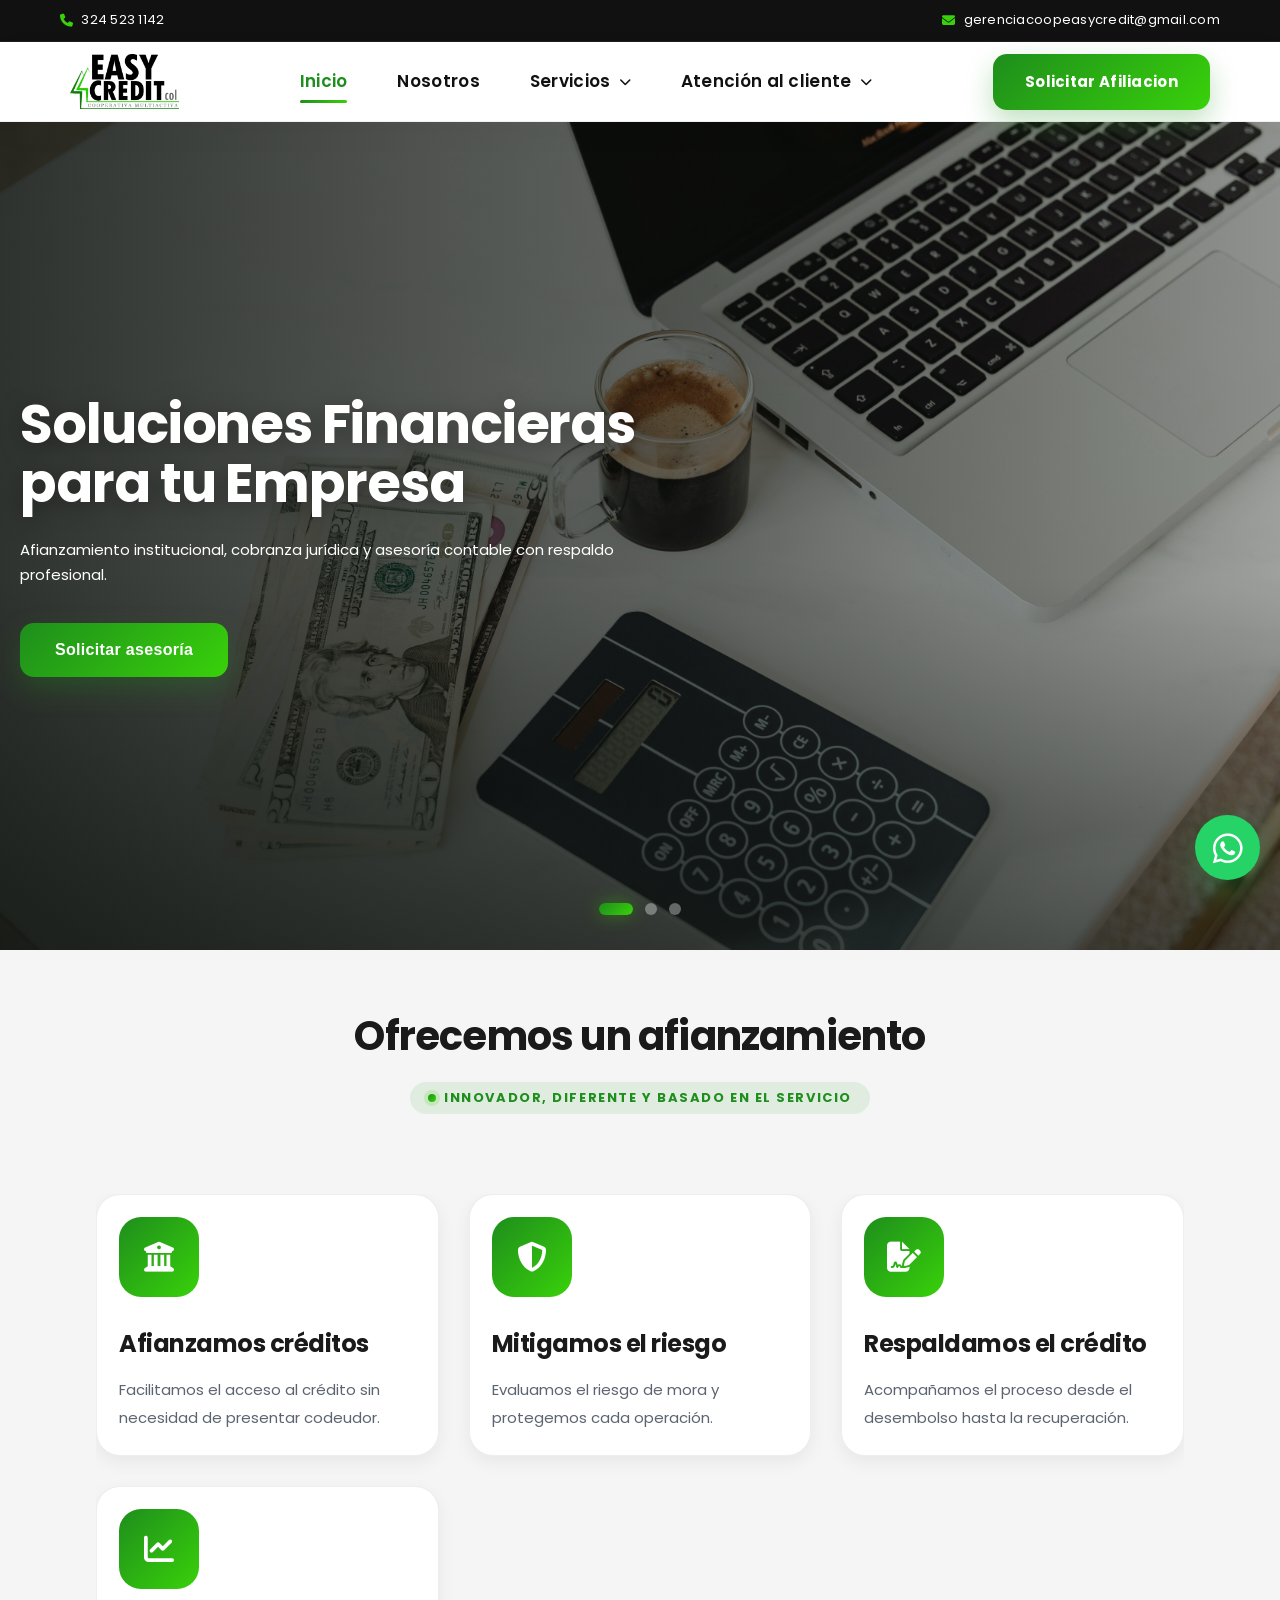
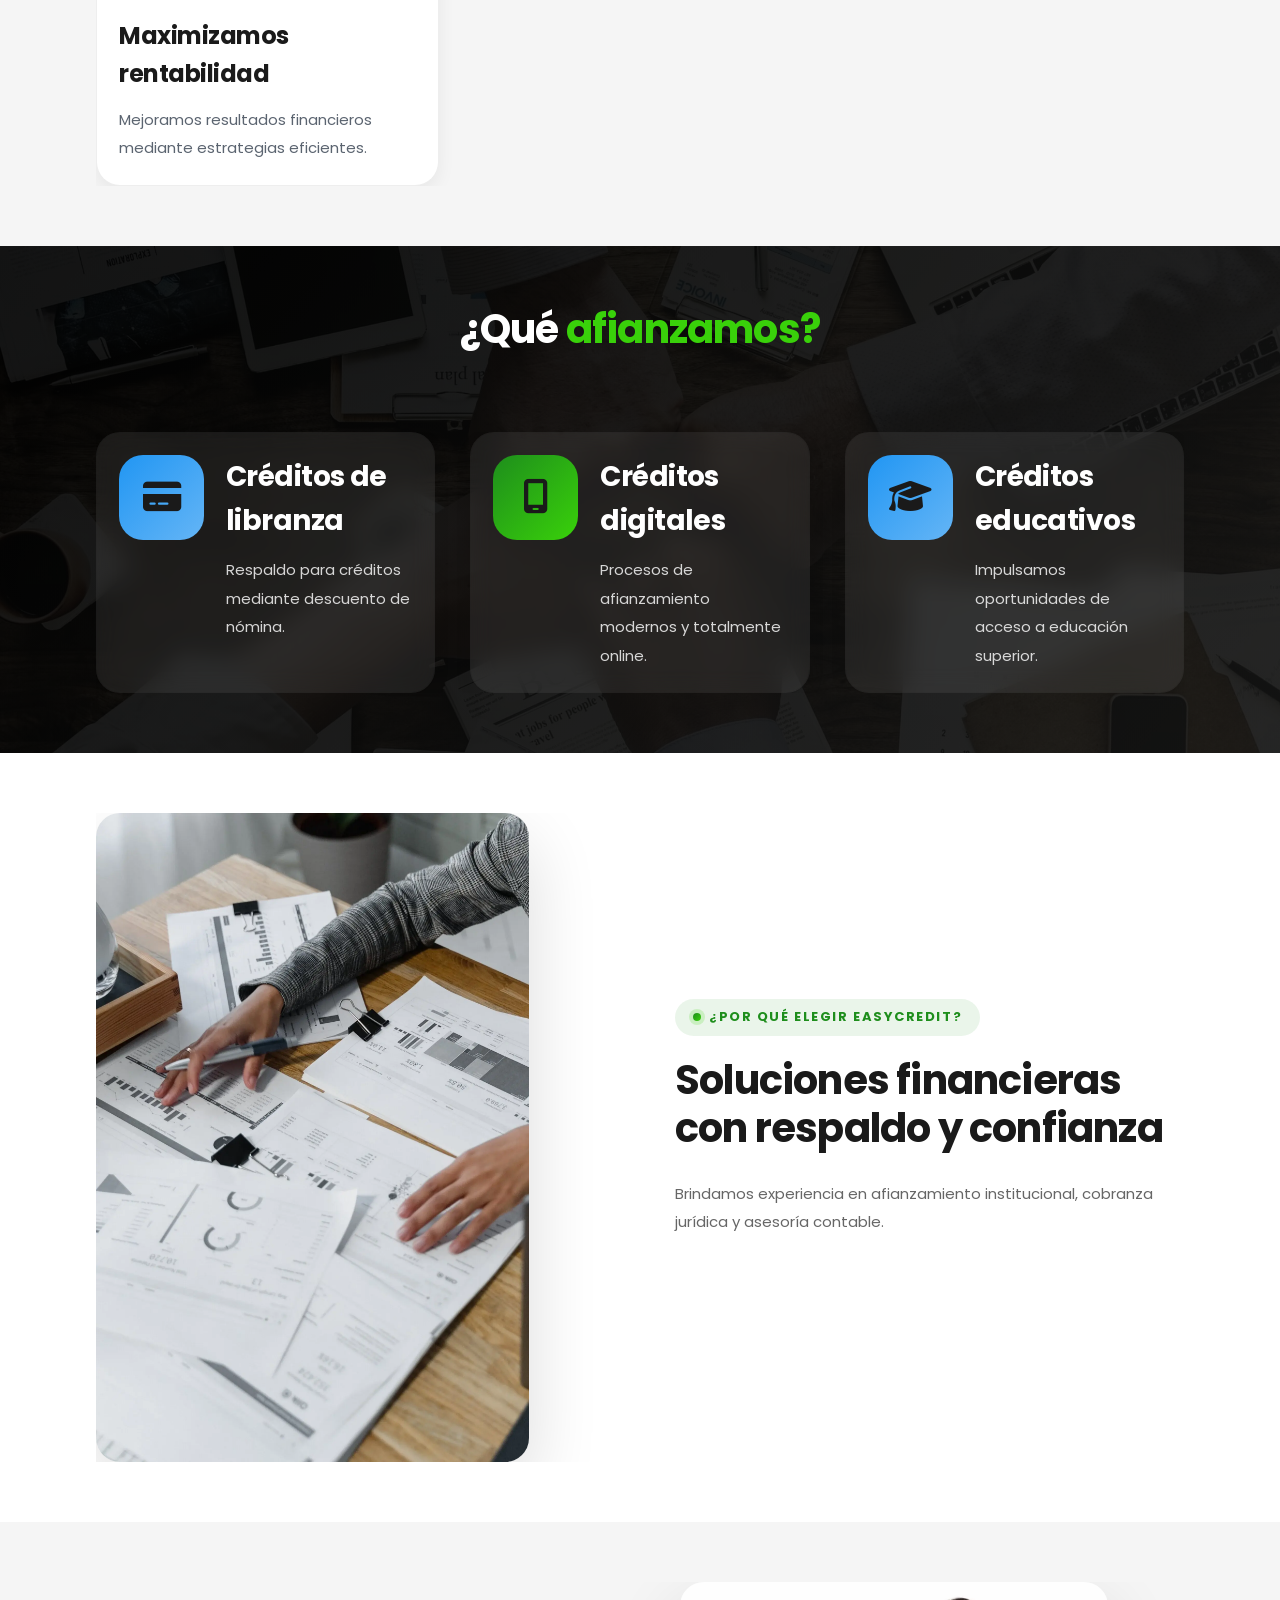
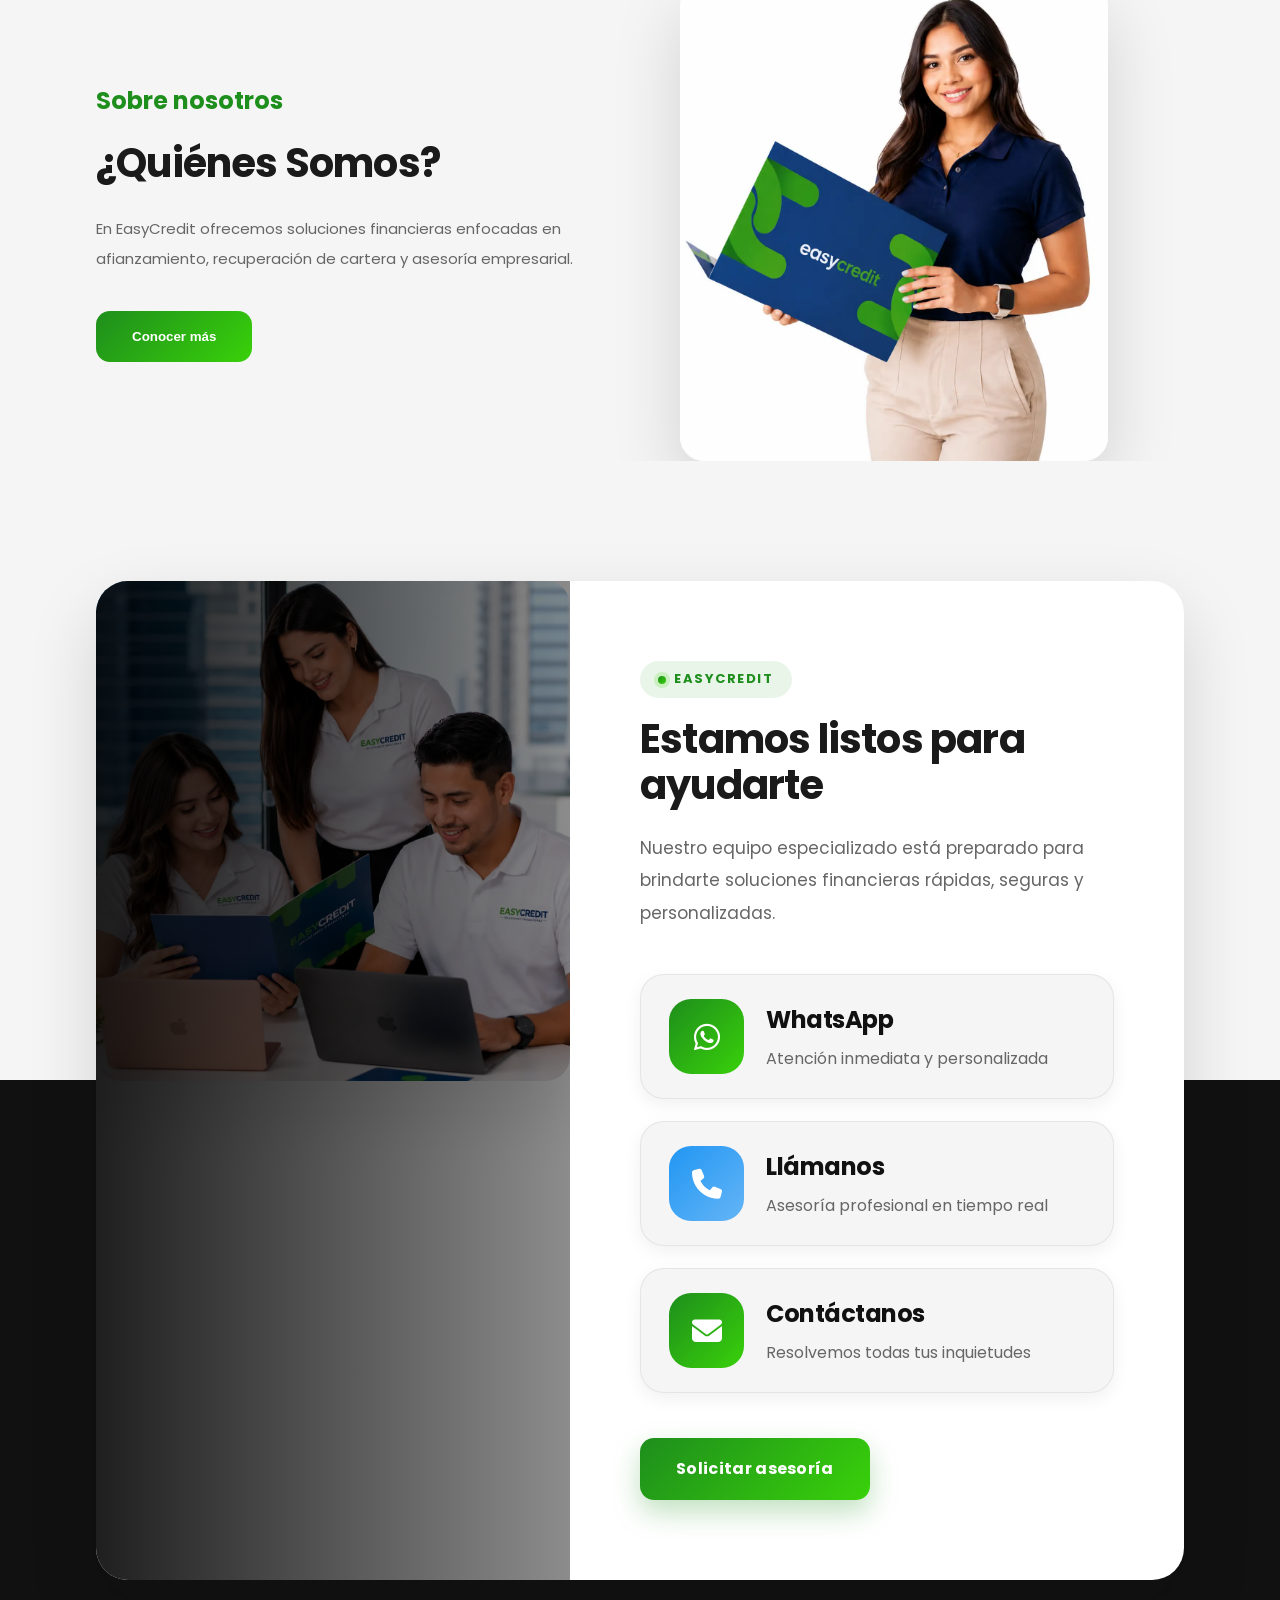
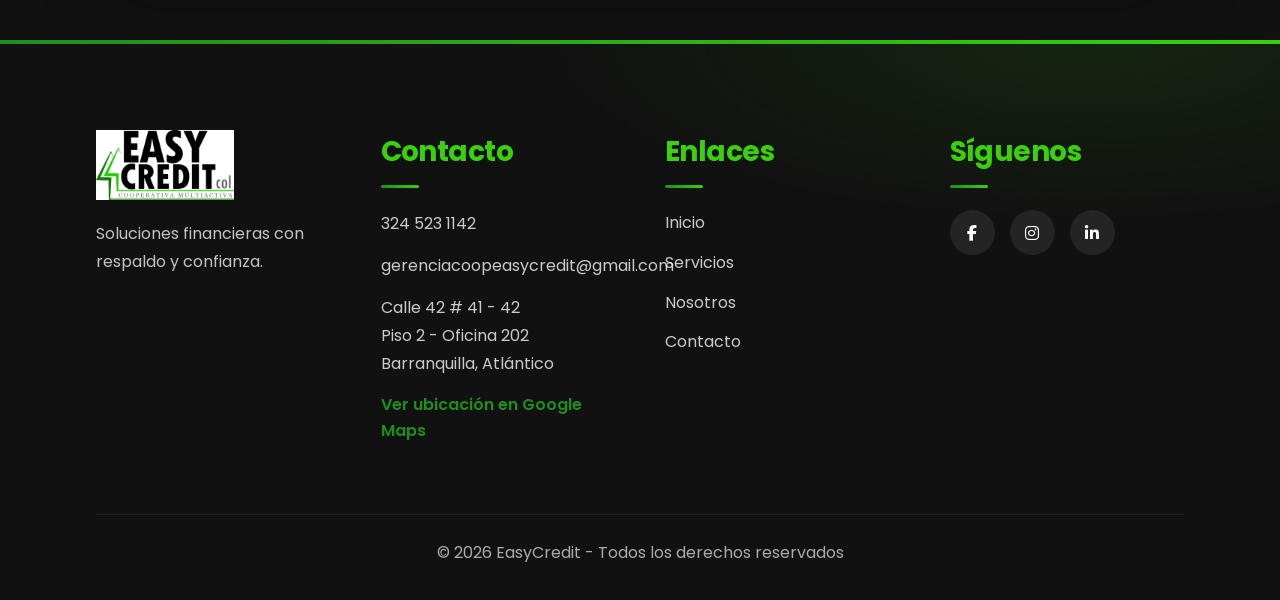
<file: index.html>
<!DOCTYPE html>
<html lang="es">

<head>

    <!-- META SEO -->

    <title>EasyCredit | Afianzamiento Institucional y Soluciones Financieras</title>

    <meta charset="UTF-8">

    <meta name="viewport" content="width=device-width, initial-scale=1.0">

    <meta name="description" content="EasyCredit Colombia ofrece servicios de afianzamiento institucional, gestión de cartera, cobranza jurídica y soluciones financieras para empresas y entidades.">

    <meta name="keywords" content="EasyCredit, EasyCredit Colombia, afianzamiento institucional, gestión de cartera, cobranza jurídica, soluciones financieras, Barranquilla, Colombia">

    <meta name="author" content="EasyCredit">

    <meta name="robots" content="index, follow">

    <link rel="canonical" href="https://easycreditcoop.com/">

    <!-- OPEN GRAPH -->

    <meta property="og:title" content="EasyCredit Colombia">

    <meta property="og:description" content="Soluciones financieras, afianzamiento institucional y gestión de cartera en Colombia.">

    <meta property="og:type" content="website">

    <meta property="og:url" content="https://easycreditcoop.com/">

    <meta property="og:site_name" content="EasyCredit">

    <meta property="og:locale" content="es_CO">

    <meta property="og:image" content="https://easycreditcoop.com/img/logo.webp">

    <!-- TWITTER -->

    <meta name="twitter:card" content="summary_large_image">

    <meta name="twitter:title" content="EasyCredit Colombia">

    <meta name="twitter:description" content="Afianzamiento institucional, gestión de cartera y soluciones financieras.">

    <meta name="twitter:image" content="https://easycreditcoop.com/img/logo.webp">

    <!-- CSS -->

    <link rel="stylesheet" href="./css/style.css">

    <!-- FAVICON -->

    <link rel="icon" type="image/x-icon" href="./img/easycredit.ico">

    <!-- GOOGLE FONTS -->

    <link rel="preconnect" href="https://fonts.googleapis.com">

    <link rel="preconnect" href="https://fonts.gstatic.com" crossorigin>

    <link href="https://fonts.googleapis.com/css2?family=Poppins:wght@300;400;500;600;700&display=swap" rel="stylesheet">

    <!-- FONT AWESOME -->

    <link rel="stylesheet"
    href="https://cdnjs.cloudflare.com/ajax/libs/font-awesome/6.5.1/css/all.min.css">


<link rel="stylesheet" href="./css/mejoras.css">

</head>

<body>

<!-- TOPBAR -->

<div class="topbar">

    <span>

        <i class="fa-solid fa-phone"></i>

        324 523 1142

    </span>

    <span>

        <i class="fa-solid fa-envelope"></i>

        gerenciacoopeasycredit@gmail.com

    </span>

</div>

<!-- NAVBAR -->

<header class="navbar">

    <button type="button" class="menu-toggle" aria-label="Abrir menú" aria-expanded="false" aria-controls="menu-principal">
<i class="fa-solid fa-bars" aria-hidden="true"></i>
</button>

    <!-- LOGO -->

    <a href="./index.html" class="logo">

        <img src="./img/logo.webp"
        alt="EasyCredit">
        

    </a>

    <!-- MENU -->

<nav class="menu" id="menu-principal" aria-label="Navegación principal">

    <!-- INICIO -->

    <a href="./index.html" class="active">
        Inicio
    </a>

    <!-- NOSOTROS -->

    <a href="./html/nosotros.html">
        Nosotros
    </a>

    <!-- SERVICIOS -->

    <div class="dropdown">

        <a href="./html/servicios.html">
            Servicios
            <i class="fa-solid fa-chevron-down"></i>
        </a>

        <div class="submenu">

            <a href="./html/asesoria.html">
                Asesoría Integral
            </a>

            <a href="./html/cobranza.html">
                Cobranza jurídica
            </a>

            <a href="./html/afianzamiento.html">
                Afianzamiento institucional
            </a>

        </div>

    </div>

    <!-- ATENCION AL CLIENTE -->

    <div class="dropdown">

        <a href="./html/contacto.html">
            Atención al cliente
            <i class="fa-solid fa-chevron-down"></i>
        </a>

        <div class="submenu">

            <a href="./html/pqr.html">
                PQR
            </a>

            <a href="./html/contacto.html">
                Contacto
            </a>

        </div>

    </div>

</nav>

    <!-- BOTON -->

    <a href="./html/contacto.html"
    class="btn-nav">

        Solicitar Afiliacion

    </a>

</header>

<!-- HERO -->

<section class="hero">

    <!-- FONDOS -->

    <div class="slide-bg active"></div>

    <div class="slide-bg"></div>

    <div class="slide-bg"></div>

    <!-- OVERLAY -->

    <div class="overlay"></div>

    <!-- CONTENIDO -->

    <div class="hero-content">

        <h1></h1>

        <p></p>

        <button></button>

    </div>

    <!-- CONTROLES -->

    <div class="slider-controls">

        <button class="prev">

            <i class="fa-solid fa-chevron-left"></i>

        </button>

        <button class="next">

            <i class="fa-solid fa-chevron-right"></i>

        </button>

    </div>

<!-- INDICADORES -->

<div class="slider-dots">

    <span class="dot active"></span>
    <span class="dot"></span>
    <span class="dot"></span>

</div>    

</section>

<!-- AFIANZAMIENTO -->

<section class="afianzamiento">

    <div class="container">

        <div class="af-title">

            <h2>

                Ofrecemos un afianzamiento

                <span>
                    innovador, diferente y basado en el servicio
                </span>

            </h2>

        </div>

        <div class="af-grid">

            <div class="af-card">

                <div class="af-icon">

                    <i class="fa-solid fa-building-columns"></i>

                </div>

                <h3>Afianzamos créditos</h3>

                <p>

                    Facilitamos el acceso al crédito
                    sin necesidad de presentar codeudor.

                </p>

            </div>

            <div class="af-card">

                <div class="af-icon">

                    <i class="fa-solid fa-shield-halved"></i>

                </div>

                <h3>Mitigamos el riesgo</h3>

                <p>

                    Evaluamos el riesgo de mora
                    y protegemos cada operación.

                </p>

            </div>

            <div class="af-card">

                <div class="af-icon">

                    <i class="fa-solid fa-file-signature"></i>

                </div>

                <h3>Respaldamos el crédito</h3>

                <p>

                    Acompañamos el proceso desde
                    el desembolso hasta la recuperación.

                </p>

            </div>

            <div class="af-card">

                <div class="af-icon">

                    <i class="fa-solid fa-chart-line"></i>

                </div>

                <h3>Maximizamos rentabilidad</h3>

                <p>

                    Mejoramos resultados financieros
                    mediante estrategias eficientes.

                </p>

            </div>

        </div>

    </div>

</section>

<!-- AFIANZAMOS -->

<section class="afianzamos">

    <div class="container">

        <h2>

            ¿Qué <span>afianzamos?</span>

        </h2>

        <div class="afianza-grid">

            <div class="afianza-item">

                <div class="icon blue">

                    <i class="fa-solid fa-credit-card"></i>

                </div>

                <div>

                    <h3>Créditos de libranza</h3>

                    <p>

                        Respaldo para créditos
                        mediante descuento de nómina.

                    </p>

                </div>

            </div>

            <div class="afianza-item">

                <div class="icon green">

                    <i class="fa-solid fa-mobile-screen"></i>

                </div>

                <div>

                    <h3>Créditos digitales</h3>

                    <p>

                        Procesos de afianzamiento
                        modernos y totalmente online.

                    </p>

                </div>

            </div>

            <div class="afianza-item">

                <div class="icon blue">

                    <i class="fa-solid fa-graduation-cap"></i>

                </div>

                <div>

                    <h3>Créditos educativos</h3>

                    <p>

                        Impulsamos oportunidades
                        de acceso a educación superior.

                    </p>

                </div>

            </div>

        </div>

    </div>

</section>

<!-- BENEFICIOS -->

<section class="beneficios">

    <div class="container">

        <div class="beneficios-container">

            <div class="beneficios-image">

                <img loading="lazy" decoding="async" src="./img/beneficios.webp"
                alt="Beneficios">

            </div>

            <div class="beneficios-content">

                <span class="mini-title">

                    ¿Por qué elegir EasyCredit?

                </span>

                <h2>

                    Soluciones financieras
                    con respaldo y confianza

                </h2>

                <p>

                    Brindamos experiencia en
                    afianzamiento institucional,
                    cobranza jurídica y asesoría contable.

                </p>

            </div>

        </div>

    </div>

</section>

<!-- ABOUT -->

<section class="about">

    <div class="container">

        <div class="about-container">

            <div class="about-text">

                <span>

                    Sobre nosotros

                </span>

                <h2>

                    ¿Quiénes Somos?

                </h2>

                <p>

                    En EasyCredit ofrecemos soluciones
                    financieras enfocadas en afianzamiento,
                    recuperación de cartera y asesoría empresarial.

                </p>

                <button onclick="window.location.href='./html/nosotros.html'">

                    Conocer más

                </button>

            </div>

            <div class="about-image">

                <img loading="lazy" decoding="async" src="./img/modelo.webp"
                alt="Nosotros">

            </div>

        </div>

    </div>

</section>

<!-- CTA FINAL -->

<section class="cta-final">

    <div class="container">

        <div class="cta-box">

            <div class="cta-image">

                <img loading="lazy" decoding="async" src="./img/equipo.webp"
                alt="Equipo EasyCredit">

                <div class="cta-image-overlay"></div>

            </div>

            <div class="cta-content">

                <span class="cta-mini">

                    EasyCredit

                </span>

                <h2>

                    Estamos listos
                    para ayudarte

                </h2>

                <p>

                    Nuestro equipo especializado
                    está preparado para brindarte
                    soluciones financieras rápidas,
                    seguras y personalizadas.

                </p>

                <div class="cta-items">

                    <a href="https://wa.me/573245231142?text=Hola%20EasyCredit,%20quiero%20asesoría"
                    target="_blank"
                    class="cta-item">

                        <div class="cta-icon green">

                            <i class="fa-brands fa-whatsapp"></i>

                        </div>

                        <div>

                            <h3>WhatsApp</h3>

                            <p>

                                Atención inmediata y personalizada

                            </p>

                        </div>

                    </a>

                    <a href="tel:+573245231142"
                    class="cta-item">

                        <div class="cta-icon blue">

                            <i class="fa-solid fa-phone"></i>

                        </div>

                        <div>

                            <h3>Llámanos</h3>

                            <p>

                                Asesoría profesional en tiempo real

                            </p>

                        </div>

                    </a>

                    <a href="./html/contacto.html"
                    class="cta-item">

                        <div class="cta-icon green">

                            <i class="fa-solid fa-envelope"></i>

                        </div>

                        <div>

                            <h3>Contáctanos</h3>

                            <p>

                                Resolvemos todas tus inquietudes

                            </p>

                        </div>

                    </a>

                </div>

                <a href="./html/contacto.html"
                class="cta-btn">

                    Solicitar asesoría

                </a>

            </div>

        </div>

    </div>

</section>

<!-- FOOTER -->

<footer class="footer">

    <div class="container">

        <div class="footer-container">

            <div class="footer-brand">

                <img loading="lazy" decoding="async" src="./img/logo.webp"
                alt="EasyCredit">

                <p>

                    Soluciones financieras
                    con respaldo y confianza.

                </p>

            </div>

            <div class="footer-info">

                <h3>Contacto</h3>

                <p>

                    <a href="https://wa.me/573245231142"
                    target="_blank">

                        324 523 1142

                    </a>

                </p>

                <p>

                    gerenciacoopeasycredit@gmail.com

                </p>

                <p>
    Calle 42 # 41 - 42<br>
    Piso 2 - Oficina 202<br>
    Barranquilla, Atlántico
</p>
<a
href="https://maps.google.com/?q=Calle+42+41-42+Barranquilla"
target="_blank"
style="color:#1E8E1C;font-weight:600;">

Ver ubicación en Google Maps

</a>
            </div>

            <div class="footer-links">

                <h3>Enlaces</h3>

                <a href="./index.html">Inicio</a>

                <a href="./html/servicios.html">Servicios</a>

                <a href="./html/nosotros.html">Nosotros</a>

                <a href="./html/contacto.html">Contacto</a>

            </div>

            <div class="footer-social">

                <h3>Síguenos</h3>

                <div class="social-icons">

                    <a href="#" aria-label="Facebook de EasyCredit">
<i class="fa-brands fa-facebook-f" aria-hidden="true"></i>
                    </a>

                    <a href="https://www.instagram.com/easycreditcoop/" target="_blank" rel="noopener noreferrer" aria-label="Instagram de EasyCredit">
<i class="fa-brands fa-instagram" aria-hidden="true"></i>
                    </a>

                    <a href="https://www.linkedin.com/in/gerencia-easycredit-982b2041b/" target="_blank" rel="noopener noreferrer" aria-label="LinkedIn de EasyCredit">
<i class="fa-brands fa-linkedin-in" aria-hidden="true"></i>
                    </a>

                </div>

            </div>

        </div>

        <div class="footer-copy">

            © 2026 EasyCredit
            - Todos los derechos reservados

        </div>

    </div>

</footer>

<!-- WHATSAPP -->

<a href="https://wa.me/573245231142?text=Hola%20EasyCredit,%20quiero%20asesor%C3%ADa" class="whatsapp" target="_blank" rel="noopener noreferrer" aria-label="Escríbenos por WhatsApp">
<i class="fa-brands fa-whatsapp" aria-hidden="true"></i>
</a>

<!-- JS -->

<script src="./script.js"></script>

</body>

</html>
</file>
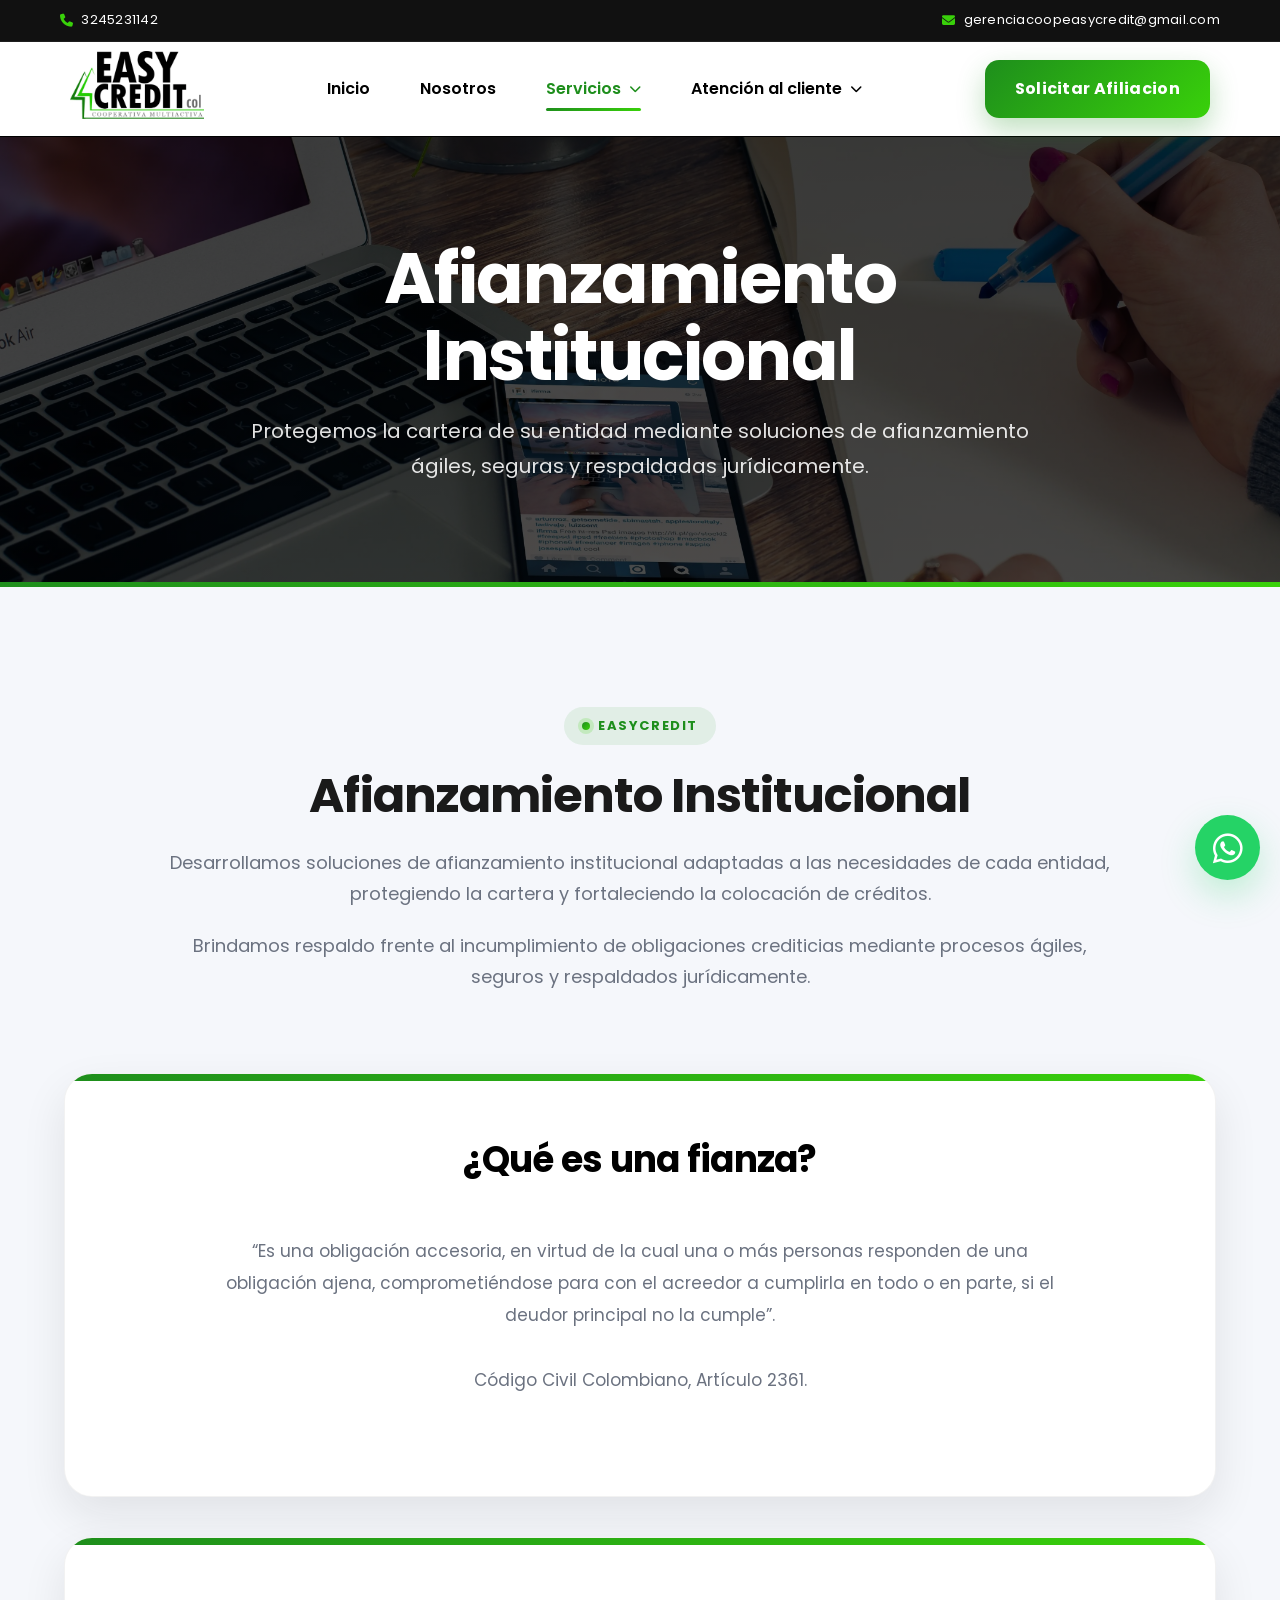
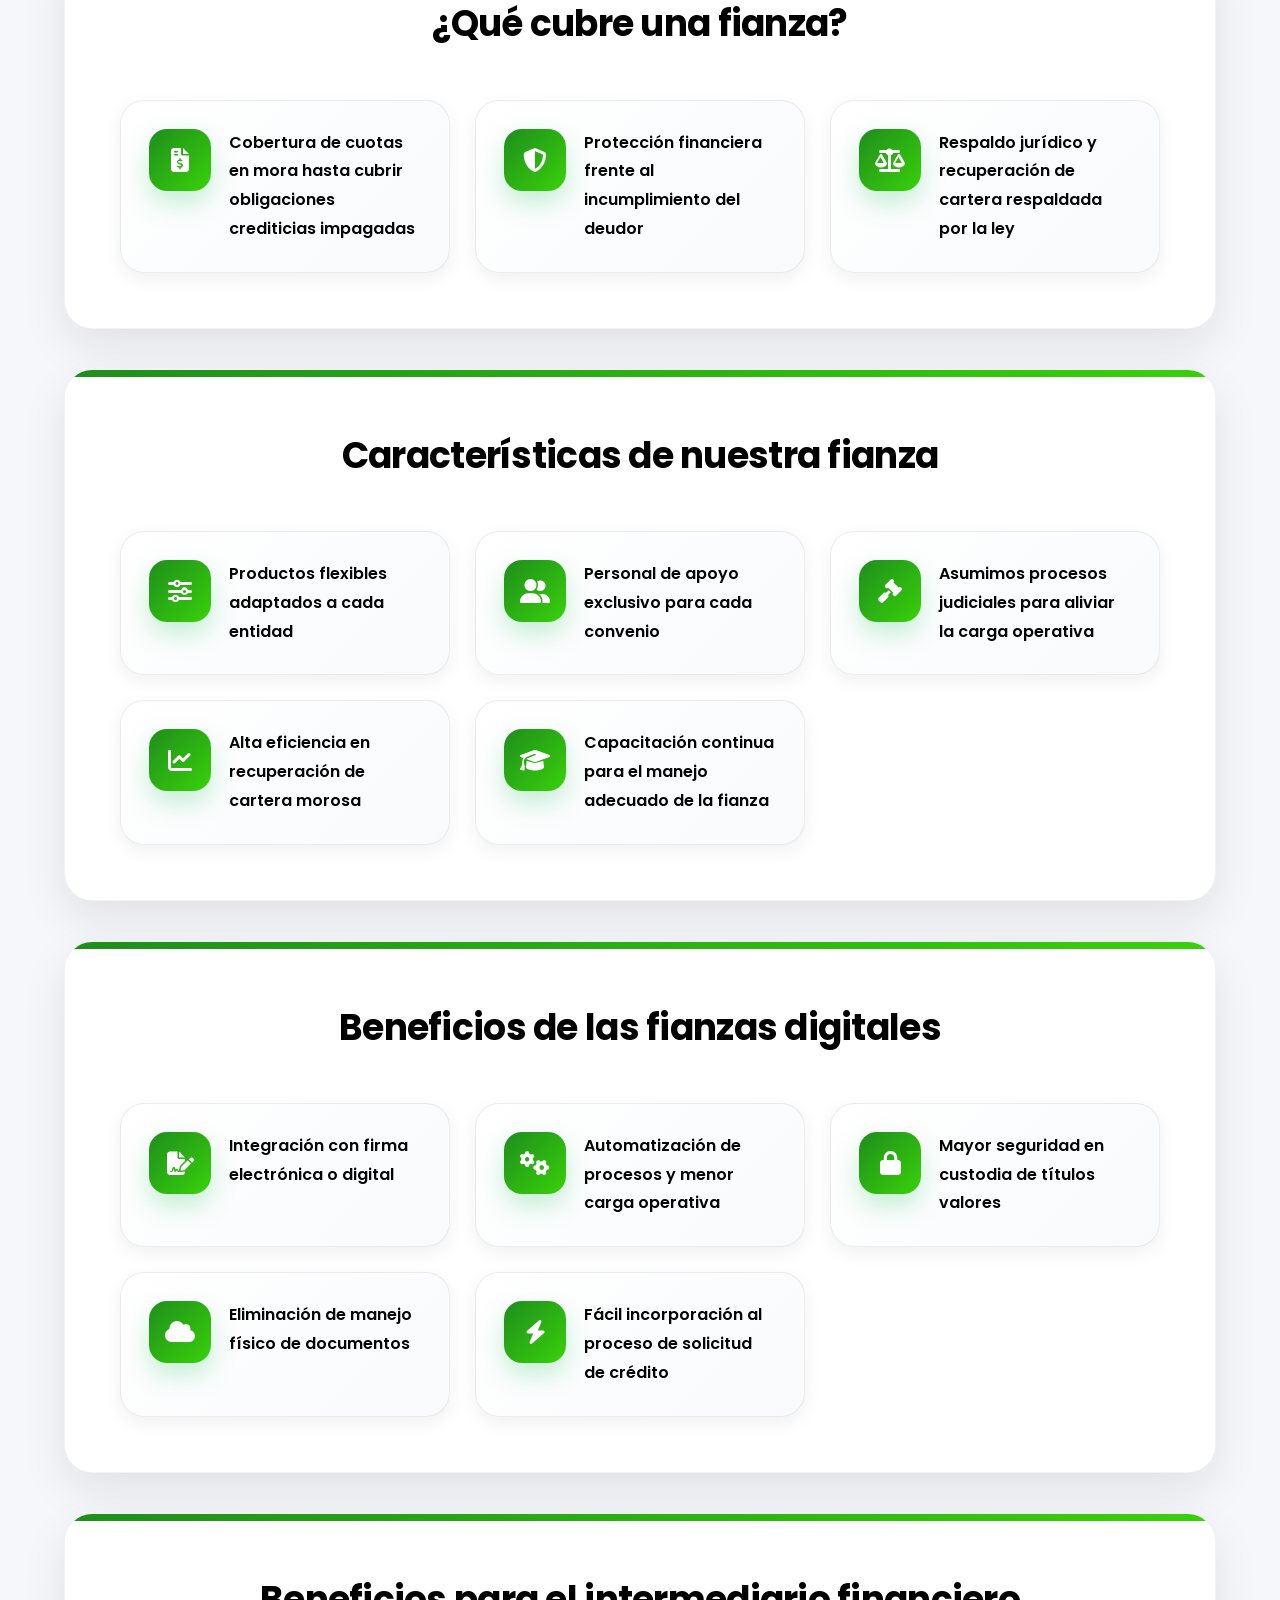
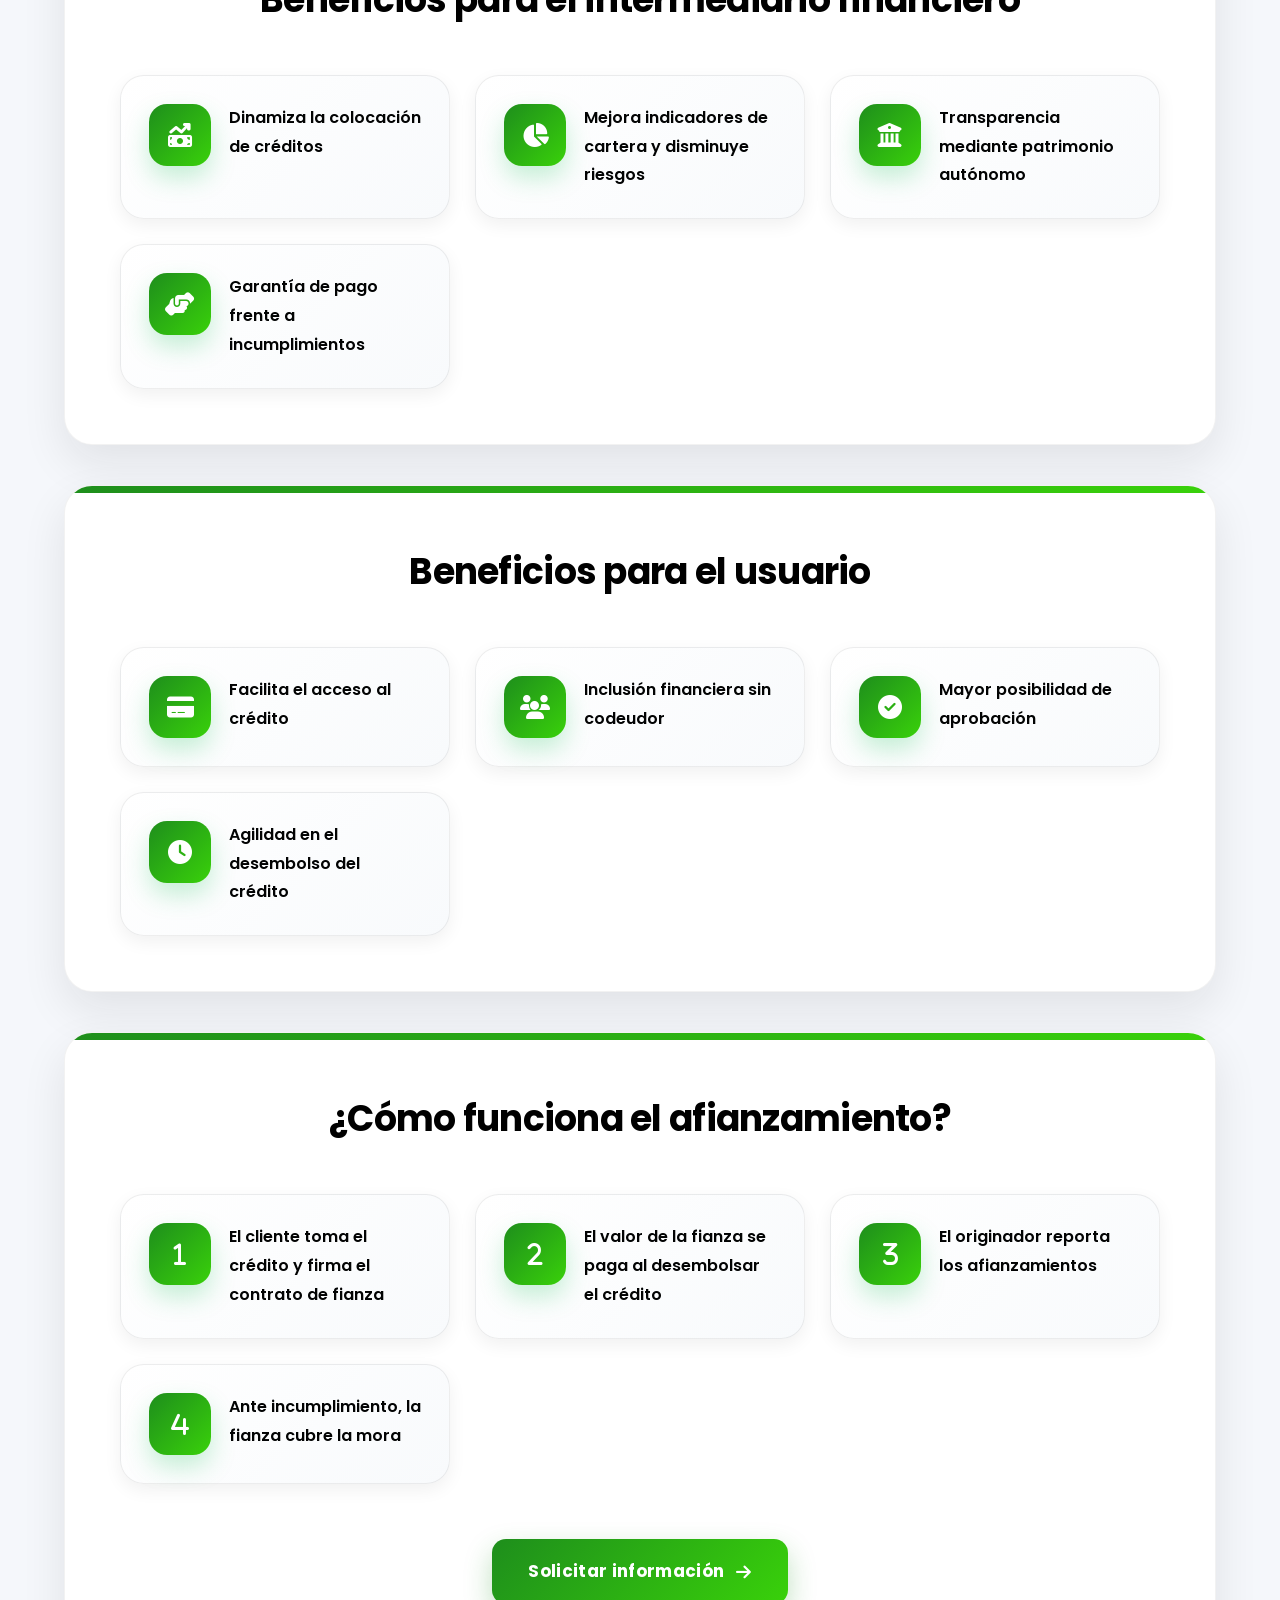
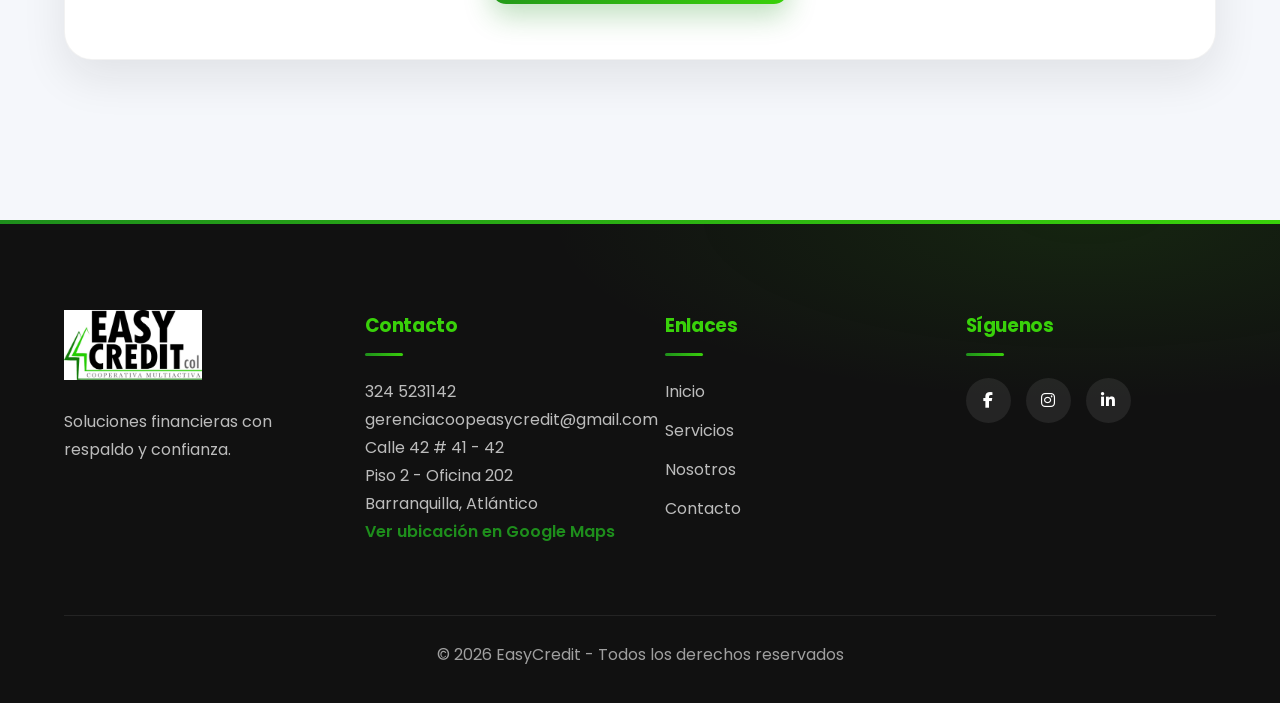
<file: html/afianzamiento.html>
<!DOCTYPE html>
<html lang="es">

<head>

<meta charset="UTF-8">

<title>Afianzamiento Institucional | EasyCredit</title>

<meta name="description" content="Servicio de afianzamiento institucional para respaldar créditos, disminuir riesgos y fortalecer operaciones financieras.">

<meta name="keywords" content="afianzamiento institucional, respaldo crediticio, garantía financiera, EasyCredit">

<meta name="author" content="EasyCredit">

<meta name="robots" content="index, follow">
<link rel="canonical" href="https://easycreditcoop.com/html/afianzamiento">
<meta property="og:title" content="Afianzamiento Institucional | EasyCredit">
<meta property="og:description" content="Servicio de afianzamiento institucional para respaldar créditos, disminuir riesgos y fortalecer operaciones financieras.">
<meta property="og:url" content="https://easycreditcoop.com/html/afianzamiento">
<meta property="og:image" content="https://easycreditcoop.com/img/logo.webp">
<meta name="twitter:card" content="summary_large_image">
<meta property="og:site_name" content="EasyCredit">
<meta property="og:type" content="website">
<meta property="og:locale" content="es_CO">

<meta name="viewport" content="width=device-width, initial-scale=1.0">

<link rel="stylesheet" href="../css/afianzamiento.css">

<link rel="icon"
type="image/ico"
href="../img/easycredit.ico">

<link rel="stylesheet"
href="https://cdnjs.cloudflare.com/ajax/libs/font-awesome/6.5.1/css/all.min.css">

<link rel="preconnect"
href="https://fonts.googleapis.com">

<link rel="preconnect"
href="https://fonts.gstatic.com"
crossorigin>

<link href="https://fonts.googleapis.com/css2?family=Poppins:wght@300;400;500;600;700&display=swap"
rel="stylesheet">


<link rel="stylesheet" href="../css/mejoras.css">

</head>

<body>

<!-- =========================================================
     TOPBAR
========================================================= -->

<div class="topbar">

    <span>
        <i class="fa-solid fa-phone"></i>
        3245231142
    </span>

    <span>
        <i class="fa-solid fa-envelope"></i>
        gerenciacoopeasycredit@gmail.com
    </span>

</div>

<!-- =========================================================
     NAVBAR
========================================================= -->

<header class="navbar">

    <!-- MOBILE -->

    <button type="button" class="menu-toggle" aria-label="Abrir menú" aria-expanded="false" aria-controls="menu-principal">
<i class="fa-solid fa-bars" aria-hidden="true"></i>
</button>

    <!-- LOGO -->

    <a href="../index.html" class="logo">

        <img src="../img/logo.webp"
        alt="EasyCredit">

    </a>

    <!-- MENU -->

    <nav class="menu" id="menu-principal" aria-label="Navegación principal">

        <!-- INICIO -->

        <a href="../index.html">
            Inicio
        </a>

        <!-- NOSOTROS -->

        <a href="./nosotros.html">
            Nosotros
        </a>

        <!-- SERVICIOS -->

<div class="dropdown">

    <a href="./servicios.html" class="active">

        Servicios

        <i class="fa-solid fa-chevron-down"></i>

    </a>

    <div class="submenu">

        <a href="./asesoria.html">
            Asesoría Integral
        </a>

        <a href="./cobranza.html">
            Cobranza Jurídica
        </a>

        <a href="./afianzamiento.html"class="active">
            Afianzamiento institucional
        </a>

    </div>

</div>

<!-- ATENCION -->

<div class="dropdown">

    <a href="./contacto.html">

        Atención al cliente

        <i class="fa-solid fa-chevron-down"></i>

    </a>

    <div class="submenu">

        <a href="./contacto.html">
            Contacto
        </a>

        <a href="./pqr.html">
            PQR
        </a>

    </div>

</div>

        </div>

    </nav>

    <!-- BOTON -->

    <a href="./contacto.html" class="btn-nav">

        Solicitar Afiliacion

    </a>

</header>


<!-- =========================================================
     HERO AFIANZAMIENTO
========================================================= -->

<section class="services-hero">

    <div class="services-hero-content">


        <h1>
            Afianzamiento
            Institucional
        </h1>

        <p>
            Protegemos la cartera de su entidad
            mediante soluciones de afianzamiento
            ágiles, seguras y respaldadas jurídicamente.
        </p>

    </div>

</section>


<!-- =========================================================
     AFIANZAMIENTO
========================================================= -->

<section class="service-detail">

    <div class="container">

        <!-- INFO -->

        <div class="service-info center">

            <span class="mini-service">
                EasyCredit
            </span>

            <h2>
                Afianzamiento Institucional
            </h2>

            <p>
                Desarrollamos soluciones de afianzamiento
                institucional adaptadas a las necesidades
                de cada entidad, protegiendo la cartera
                y fortaleciendo la colocación de créditos.
            </p>

            <p>
                Brindamos respaldo frente al incumplimiento
                de obligaciones crediticias mediante procesos
                ágiles, seguros y respaldados jurídicamente.
            </p>

        </div>

        <!-- QUE ES -->

        <div class="full-card">

            <h3>
                ¿Qué es una fianza?
            </h3>

            <p class="service-description">

                “Es una obligación accesoria, en virtud
                de la cual una o más personas responden
                de una obligación ajena, comprometiéndose
                para con el acreedor a cumplirla en todo
                o en parte, si el deudor principal no
                la cumple”.
                <br><br>
                Código Civil Colombiano,
                Artículo 2361.

            </p>

        </div>

        <!-- COBERTURA -->

        <div class="full-card">

            <h3>
                ¿Qué cubre una fianza?
            </h3>

            <div class="service-list">

                <div class="service-item">

                    <i class="fa-solid fa-file-invoice-dollar"></i>

                    <span>
                        Cobertura de cuotas en mora
                        hasta cubrir obligaciones
                        crediticias impagadas
                    </span>

                </div>

                <div class="service-item">

                    <i class="fa-solid fa-shield-halved"></i>

                    <span>
                        Protección financiera frente
                        al incumplimiento del deudor
                    </span>

                </div>

                <div class="service-item">

                    <i class="fa-solid fa-scale-balanced"></i>

                    <span>
                        Respaldo jurídico y recuperación
                        de cartera respaldada por la ley
                    </span>

                </div>

            </div>

        </div>

        <!-- CARACTERISTICAS -->

        <div class="full-card">

            <h3>
                Características de nuestra fianza
            </h3>

            <div class="service-list">

                <div class="service-item">

                    <i class="fa-solid fa-sliders"></i>

                    <span>
                        Productos flexibles adaptados
                        a cada entidad
                    </span>

                </div>

                <div class="service-item">

                    <i class="fa-solid fa-user-group"></i>

                    <span>
                        Personal de apoyo exclusivo
                        para cada convenio
                    </span>

                </div>

                <div class="service-item">

                    <i class="fa-solid fa-gavel"></i>

                    <span>
                        Asumimos procesos judiciales
                        para aliviar la carga operativa
                    </span>

                </div>

                <div class="service-item">

                    <i class="fa-solid fa-chart-line"></i>

                    <span>
                        Alta eficiencia en recuperación
                        de cartera morosa
                    </span>

                </div>

                <div class="service-item">

                    <i class="fa-solid fa-graduation-cap"></i>

                    <span>
                        Capacitación continua para
                        el manejo adecuado de la fianza
                    </span>

                </div>

            </div>

        </div>

        <!-- BENEFICIOS DIGITALES -->

        <div class="full-card">

            <h3>
                Beneficios de las fianzas digitales
            </h3>

            <div class="service-list">

                <div class="service-item">

                    <i class="fa-solid fa-file-signature"></i>

                    <span>
                        Integración con firma
                        electrónica o digital
                    </span>

                </div>

                <div class="service-item">

                    <i class="fa-solid fa-gears"></i>

                    <span>
                        Automatización de procesos
                        y menor carga operativa
                    </span>

                </div>

                <div class="service-item">

                    <i class="fa-solid fa-lock"></i>

                    <span>
                        Mayor seguridad en custodia
                        de títulos valores
                    </span>

                </div>

                <div class="service-item">

                    <i class="fa-solid fa-cloud"></i>

                    <span>
                        Eliminación de manejo físico
                        de documentos
                    </span>

                </div>

                <div class="service-item">

                    <i class="fa-solid fa-bolt"></i>

                    <span>
                        Fácil incorporación al proceso
                        de solicitud de crédito
                    </span>

                </div>

            </div>

        </div>

        <!-- BENEFICIOS -->

        <div class="full-card">

            <h3>
                Beneficios para el intermediario financiero
            </h3>

            <div class="service-list">

                <div class="service-item">

                    <i class="fa-solid fa-money-bill-trend-up"></i>

                    <span>
                        Dinamiza la colocación
                        de créditos
                    </span>

                </div>

                <div class="service-item">

                    <i class="fa-solid fa-chart-pie"></i>

                    <span>
                        Mejora indicadores de cartera
                        y disminuye riesgos
                    </span>

                </div>

                <div class="service-item">

                    <i class="fa-solid fa-building-columns"></i>

                    <span>
                        Transparencia mediante
                        patrimonio autónomo
                    </span>

                </div>

                <div class="service-item">

                    <i class="fa-solid fa-handshake-angle"></i>

                    <span>
                        Garantía de pago frente
                        a incumplimientos
                    </span>

                </div>

            </div>

        </div>

        <!-- BENEFICIOS USUARIO -->

        <div class="full-card">

            <h3>
                Beneficios para el usuario
            </h3>

            <div class="service-list">

                <div class="service-item">

                    <i class="fa-solid fa-credit-card"></i>

                    <span>
                        Facilita el acceso
                        al crédito
                    </span>

                </div>

                <div class="service-item">

                    <i class="fa-solid fa-users"></i>

                    <span>
                        Inclusión financiera
                        sin codeudor
                    </span>

                </div>

                <div class="service-item">

                    <i class="fa-solid fa-circle-check"></i>

                    <span>
                        Mayor posibilidad
                        de aprobación
                    </span>

                </div>

                <div class="service-item">

                    <i class="fa-solid fa-clock"></i>

                    <span>
                        Agilidad en el desembolso
                        del crédito
                    </span>

                </div>

            </div>

        </div>

        <!-- CLAVES -->

        <div class="full-card">

            <h3>
                ¿Cómo funciona el afianzamiento?
            </h3>

            <div class="service-list">

                <div class="service-item">

                    <i class="fa-solid fa-1"></i>

                    <span>
                        El cliente toma el crédito
                        y firma el contrato de fianza
                    </span>

                </div>

                <div class="service-item">

                    <i class="fa-solid fa-2"></i>

                    <span>
                        El valor de la fianza se paga
                        al desembolsar el crédito
                    </span>

                </div>

                <div class="service-item">

                    <i class="fa-solid fa-3"></i>

                    <span>
                        El originador reporta
                        los afianzamientos
                    </span>

                </div>

                <div class="service-item">

                    <i class="fa-solid fa-4"></i>

                    <span>
                        Ante incumplimiento,
                        la fianza cubre la mora
                    </span>

                </div>

            </div>

            <!-- BOTON -->

            <div class="service-btn-box">

                <a href="./contacto.html"
                class="service-btn">

                    Solicitar información

                    <i class="fa-solid fa-arrow-right"></i>

                </a>

            </div>

        </div>

    </div>

</section>

<!-- =========================================================
     FOOTER
========================================================= -->

<footer class="footer">

    <div class="container">

        <div class="footer-container">

            <!-- LOGO -->

            <div class="footer-brand">

                <img loading="lazy" decoding="async" src="../img/logo.webp"
                alt="EasyCredit">

                <p>
                    Soluciones financieras
                    con respaldo y confianza.
                </p>

            </div>

            <!-- CONTACTO -->

            <div class="footer-info">

                <h3>Contacto</h3>

                <p>

                    <a href="https://wa.me/573245231142"
                    target="_blank">

                        324 5231142

                    </a>

                </p>

                <p>
                    gerenciacoopeasycredit@gmail.com
                </p>

                
                <p>
    Calle 42 # 41 - 42<br>
    Piso 2 - Oficina 202<br>
    Barranquilla, Atlántico
</p>
<a
href="https://maps.google.com/?q=Calle+42+41-42+Barranquilla"
target="_blank"
style="color:#1E8E1C;font-weight:600;">

Ver ubicación en Google Maps

</a>
            </div>

            <!-- ENLACES -->

            <div class="footer-links">

                <h3>Enlaces</h3>

                <a href="../index.html">
                    Inicio
                </a>

                <a href="./servicios.html">
                    Servicios
                </a>

                <a href="./nosotros.html">
                    Nosotros
                </a>

                <a href="./contacto.html">
                    Contacto
                </a>

            </div>

            <!-- REDES -->

            <div class="footer-social">

                <h3>Síguenos</h3>

                <div class="social-icons">

                    <a href="#" aria-label="Facebook de EasyCredit">
<i class="fa-brands fa-facebook-f" aria-hidden="true"></i>
                    </a>

                    <a href="https://www.instagram.com/easycreditcoop/" target="_blank" rel="noopener noreferrer" aria-label="Instagram de EasyCredit">
<i class="fa-brands fa-instagram" aria-hidden="true"></i>
                    </a>

                    <a href="https://www.linkedin.com/in/gerencia-easycredit-982b2041b/" target="_blank" rel="noopener noreferrer" aria-label="LinkedIn de EasyCredit">
<i class="fa-brands fa-linkedin-in" aria-hidden="true"></i>
                    </a>

                </div>

            </div>

        </div>

        <!-- COPYRIGHT -->

        <div class="footer-copy">

            © 2026 EasyCredit
            - Todos los derechos reservados

        </div>

    </div>

</footer>

<!-- =========================================================
     WHATSAPP
========================================================= -->

<a href="https://wa.me/573245231142?text=Hola%20EasyCredit,%20quiero%20asesor%C3%ADa" class="whatsapp" target="_blank" rel="noopener noreferrer" aria-label="Escríbenos por WhatsApp">
<i class="fa-brands fa-whatsapp" aria-hidden="true"></i>
</a>

<!-- JS -->

<script src="../script.js"></script>

</body>
</html>
</file>
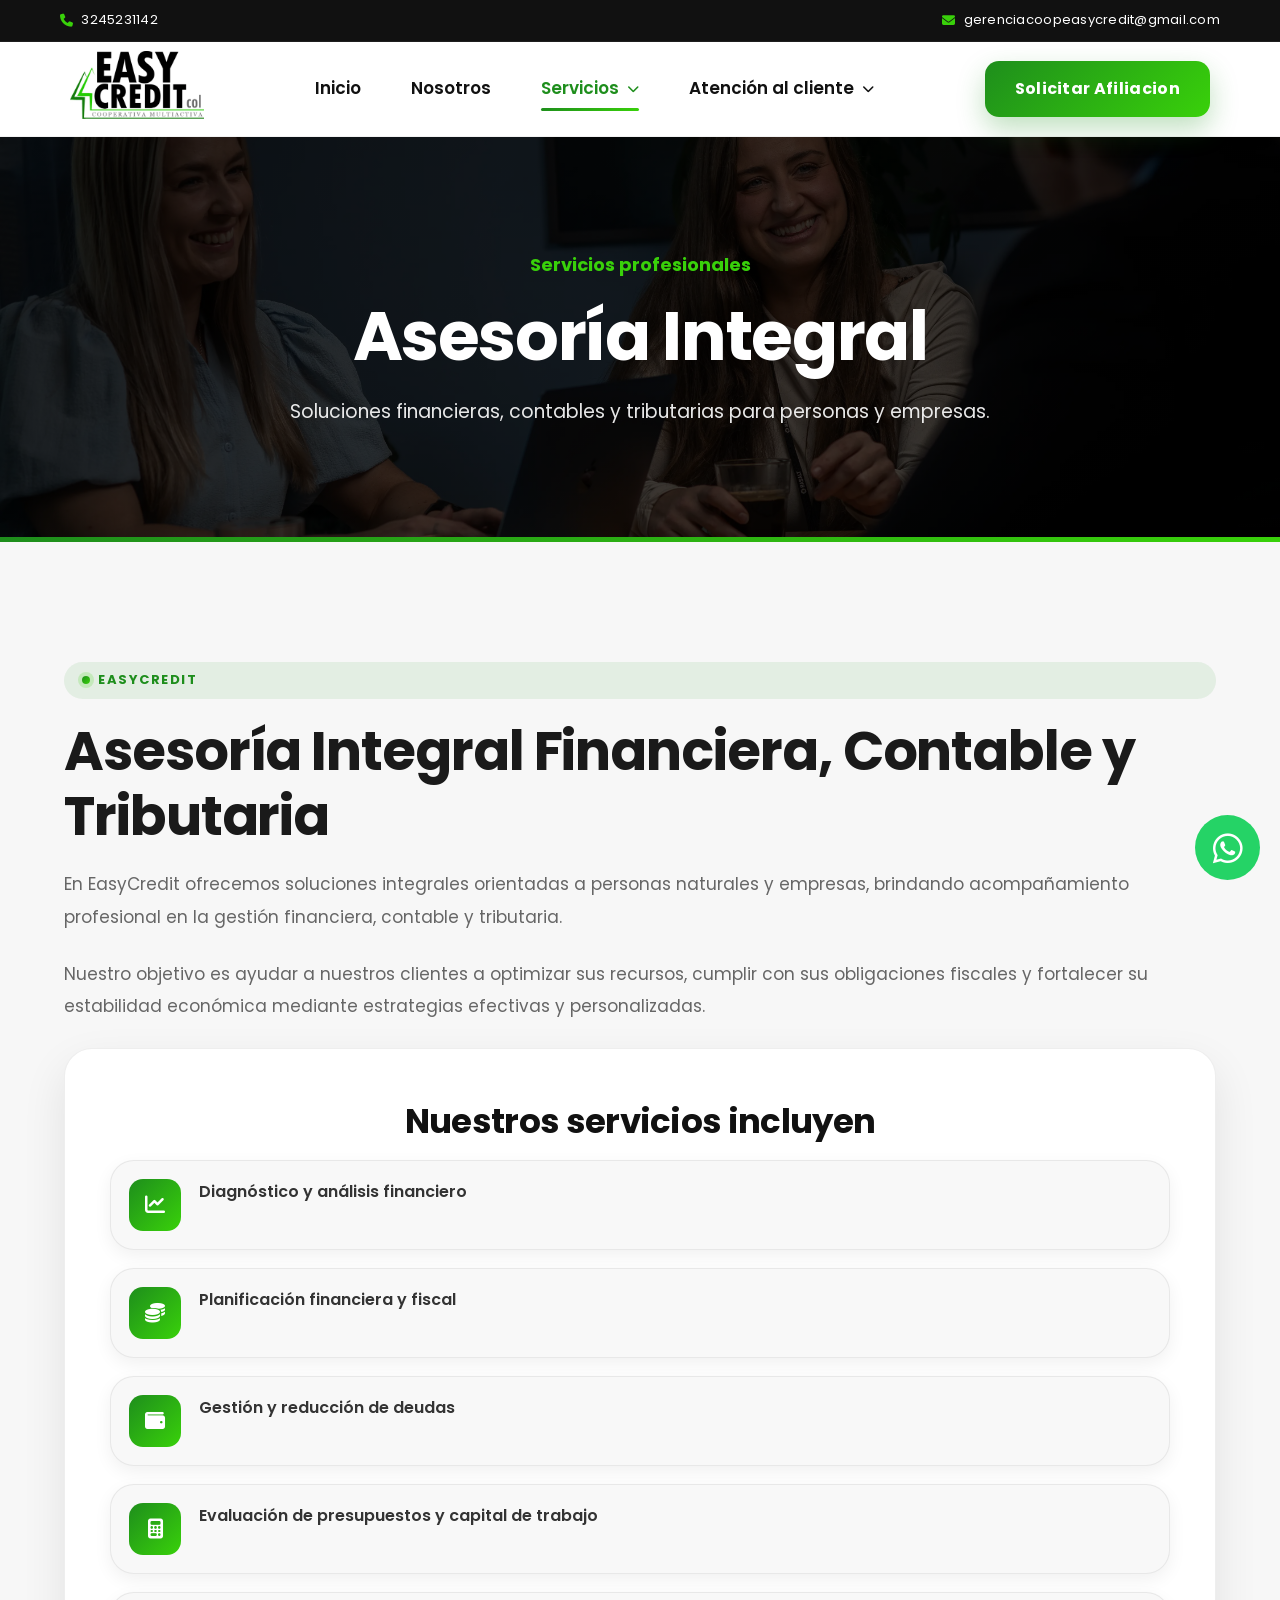
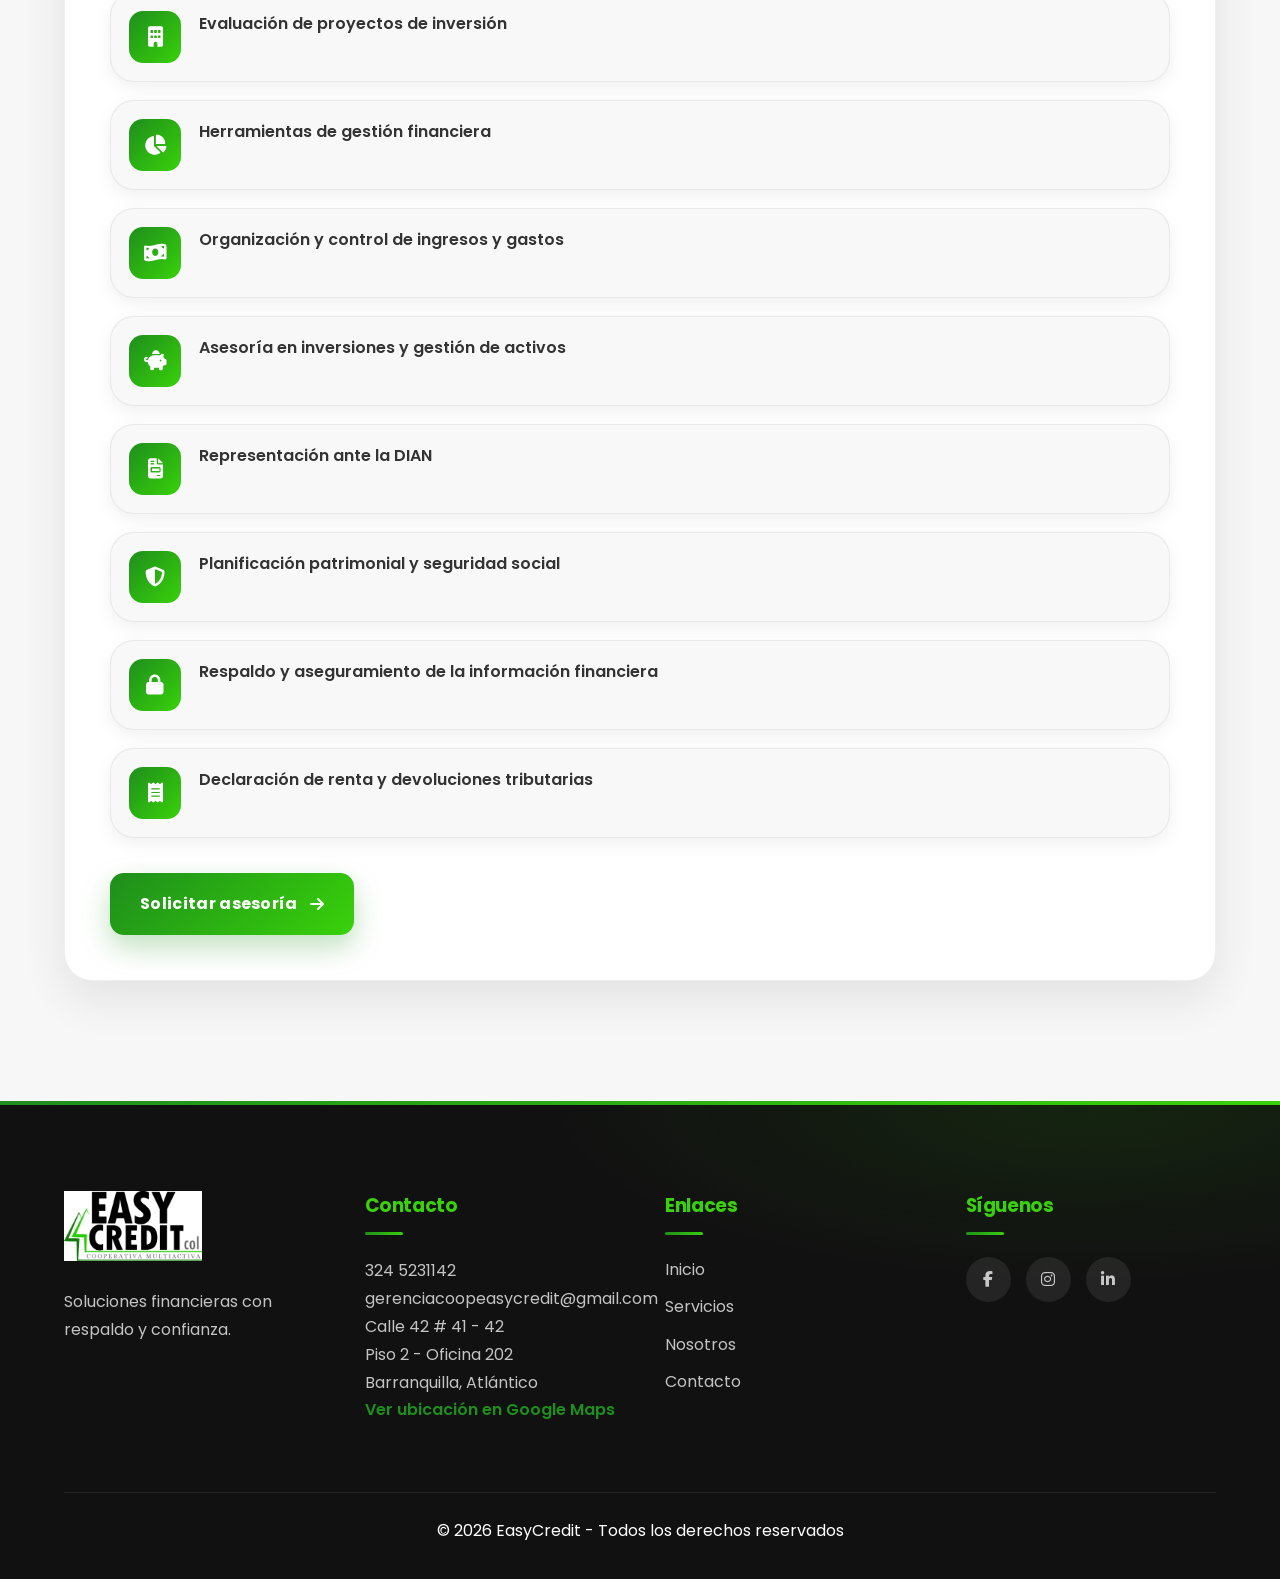
<file: html/asesoria.html>
<!DOCTYPE html>
<html lang="es">

<head>

<meta charset="UTF-8">

<title>Asesoría Integral | EasyCredit</title>

<meta name="description" content="Asesoría integral especializada para optimizar procesos financieros, administrativos y empresariales.">

<meta name="keywords" content="asesoría financiera, asesoría empresarial, consultoría financiera, EasyCredit">

<meta name="author" content="EasyCredit">

<meta name="robots" content="index, follow">
<link rel="canonical" href="https://easycreditcoop.com/html/asesoria">
<meta property="og:title" content="Asesoría Integral | EasyCredit">
<meta property="og:description" content="Asesoría integral especializada para optimizar procesos financieros, administrativos y empresariales.">
<meta property="og:url" content="https://easycreditcoop.com/html/asesoria">
<meta property="og:image" content="https://easycreditcoop.com/img/logo.webp">
<meta name="twitter:card" content="summary_large_image">
<meta property="og:site_name" content="EasyCredit">
<meta property="og:type" content="website">
<meta property="og:locale" content="es_CO">

<meta name="viewport" content="width=device-width, initial-scale=1.0">

<link rel="stylesheet" href="../css/asesoria.css">

<link rel="icon"
type="image/ico"
href="../img/easycredit.ico">

<link rel="stylesheet"
href="https://cdnjs.cloudflare.com/ajax/libs/font-awesome/6.5.1/css/all.min.css">

<link rel="preconnect"
href="https://fonts.googleapis.com">

<link rel="preconnect"
href="https://fonts.gstatic.com"
crossorigin>

<link href="https://fonts.googleapis.com/css2?family=Poppins:wght@300;400;500;600;700&display=swap"
rel="stylesheet">


<link rel="stylesheet" href="../css/mejoras.css">

</head>

<body>

<!-- =========================================================
     TOPBAR
========================================================= -->

<div class="topbar">

    <span>
        <i class="fa-solid fa-phone"></i>
        3245231142
    </span>

    <span>
        <i class="fa-solid fa-envelope"></i>
        gerenciacoopeasycredit@gmail.com
    </span>

</div>

<!-- =========================================================
     NAVBAR
========================================================= -->

<header class="navbar">

    <!-- MOBILE -->

    <button type="button" class="menu-toggle" aria-label="Abrir menú" aria-expanded="false" aria-controls="menu-principal">
<i class="fa-solid fa-bars" aria-hidden="true"></i>
</button>

    <!-- LOGO -->

    <a href="../index.html" class="logo">

        <img src="../img/logo.webp"
        alt="EasyCredit">

    </a>

    <!-- MENU -->

    <nav class="menu" id="menu-principal" aria-label="Navegación principal">

        <!-- INICIO -->

        <a href="../index.html">
            Inicio
        </a>

        <!-- NOSOTROS -->

        <a href="./nosotros.html">
            Nosotros
        </a>

        <!-- SERVICIOS -->

<div class="dropdown">

    <a href="./servicios.html" class="active">

        Servicios

        <i class="fa-solid fa-chevron-down"></i>

    </a>

    <div class="submenu">

        <a href="./asesoria.html" class="active">
            Asesoría Integral
        </a>

        <a href="./cobranza.html">
            Cobranza Jurídica
        </a>

        <a href="./afianzamiento.html">
            Afianzamiento institucional
        </a>

    </div>

</div>

<!-- ATENCION -->

<div class="dropdown">

    <a href="./contacto.html">

        Atención al cliente

        <i class="fa-solid fa-chevron-down"></i>

    </a>

    <div class="submenu">

        <a href="./contacto.html">
            Contacto
        </a>

        <a href="./pqr.html">
            PQR
        </a>

    </div>

</div>

        </div>

    </nav>

    <!-- BOTON -->

    <a href="./contacto.html" class="btn-nav">

        Solicitar Afiliacion

    </a>

</header>

<!-- =========================================================
     HERO ASESORIA
========================================================= -->

<section class="services-hero">

    <div class="services-hero-content">

        <span>Servicios profesionales</span>

        <h1>
            Asesoría Integral
        </h1>

        <p>
            Soluciones financieras, contables y tributarias
            para personas y empresas.
        </p>

    </div>

</section>

<!-- =========================================================
     SERVICIO
========================================================= -->

<section class="service-detail">

    <div class="container">

        <!-- INFO ARRIBA -->

        <div class="service-info center">

            <span class="mini-service">

                EasyCredit

            </span>

            <h2>
                Asesoría Integral Financiera,
                Contable y Tributaria
            </h2>

            <p>
                En EasyCredit ofrecemos soluciones
                integrales orientadas a personas naturales
                y empresas, brindando acompañamiento
                profesional en la gestión financiera,
                contable y tributaria.
            </p>

            <p>
                Nuestro objetivo es ayudar a nuestros
                clientes a optimizar sus recursos,
                cumplir con sus obligaciones fiscales
                y fortalecer su estabilidad económica
                mediante estrategias efectivas
                y personalizadas.
            </p>

        </div>

        <!-- CARD ABAJO -->

        <div class="service-card full-card">

            <h3>
                Nuestros servicios incluyen
            </h3>

            <div class="service-list">

                <div class="service-item">

                    <i class="fa-solid fa-chart-line"></i>

                    <span>
                        Diagnóstico y análisis financiero
                    </span>

                </div>

                <div class="service-item">

                    <i class="fa-solid fa-coins"></i>

                    <span>
                        Planificación financiera y fiscal
                    </span>

                </div>

                <div class="service-item">

                    <i class="fa-solid fa-wallet"></i>

                    <span>
                        Gestión y reducción de deudas
                    </span>

                </div>

                <div class="service-item">

                    <i class="fa-solid fa-calculator"></i>

                    <span>
                        Evaluación de presupuestos
                        y capital de trabajo
                    </span>

                </div>

                <div class="service-item">

                    <i class="fa-solid fa-building"></i>

                    <span>
                        Evaluación de proyectos
                        de inversión
                    </span>

                </div>

                <div class="service-item">

                    <i class="fa-solid fa-chart-pie"></i>

                    <span>
                        Herramientas de gestión financiera
                    </span>

                </div>

                <div class="service-item">

                    <i class="fa-solid fa-money-bill-wave"></i>

                    <span>
                        Organización y control
                        de ingresos y gastos
                    </span>

                </div>

                <div class="service-item">

                    <i class="fa-solid fa-piggy-bank"></i>

                    <span>
                        Asesoría en inversiones
                        y gestión de activos
                    </span>

                </div>

                <div class="service-item">

                    <i class="fa-solid fa-file-invoice"></i>

                    <span>
                        Representación ante la DIAN
                    </span>

                </div>

                <div class="service-item">

                    <i class="fa-solid fa-shield-halved"></i>

                    <span>
                        Planificación patrimonial
                        y seguridad social
                    </span>

                </div>

                <div class="service-item">

                    <i class="fa-solid fa-lock"></i>

                    <span>
                        Respaldo y aseguramiento
                        de la información financiera
                    </span>

                </div>

                <div class="service-item">

                    <i class="fa-solid fa-receipt"></i>

                    <span>
                        Declaración de renta
                        y devoluciones tributarias
                    </span>

                </div>

            </div>

            <!-- BOTON -->

            <div class="service-btn-box">

                <a href="./contacto.html"
                class="service-btn">

                    Solicitar asesoría

                    <i class="fa-solid fa-arrow-right"></i>

                </a>

            </div>

        </div>

    </div>

</section>

<!-- =========================================================
     FOOTER
========================================================= -->

<footer class="footer">

    <div class="container">

        <div class="footer-container">

            <!-- LOGO -->

            <div class="footer-brand">

                <img loading="lazy" decoding="async" src="../img/logo.webp"
                alt="EasyCredit">

                <p>
                    Soluciones financieras
                    con respaldo y confianza.
                </p>

            </div>

            <!-- CONTACTO -->

            <div class="footer-info">

                <h3>Contacto</h3>

                <p>

                    <a href="https://wa.me/573245231142"
                    target="_blank">

                        324 5231142

                    </a>

                </p>

                <p>
                    gerenciacoopeasycredit@gmail.com
                </p>

                
                <p>
    Calle 42 # 41 - 42<br>
    Piso 2 - Oficina 202<br>
    Barranquilla, Atlántico
</p>
<a
href="https://maps.google.com/?q=Calle+42+41-42+Barranquilla"
target="_blank"
style="color:#1E8E1C;font-weight:600;">

Ver ubicación en Google Maps

</a>
            </div>

            <!-- ENLACES -->

            <div class="footer-links">

                <h3>Enlaces</h3>

                <a href="../index.html">
                    Inicio
                </a>

                <a href="./servicios.html">
                    Servicios
                </a>

                <a href="./nosotros.html">
                    Nosotros
                </a>

                <a href="./contacto.html">
                    Contacto
                </a>

            </div>

            <!-- REDES -->

            <div class="footer-social">

                <h3>Síguenos</h3>

                <div class="social-icons">

                    <a href="#" aria-label="Facebook de EasyCredit">
<i class="fa-brands fa-facebook-f" aria-hidden="true"></i>
                    </a>

                    <a href="https://www.instagram.com/easycreditcoop/" target="_blank" rel="noopener noreferrer" aria-label="Instagram de EasyCredit">
<i class="fa-brands fa-instagram" aria-hidden="true"></i>
                    </a>

                    <a href="https://www.linkedin.com/in/gerencia-easycredit-982b2041b/" target="_blank" rel="noopener noreferrer" aria-label="LinkedIn de EasyCredit">
<i class="fa-brands fa-linkedin-in" aria-hidden="true"></i>
                    </a>

                </div>

            </div>

        </div>

        <!-- COPYRIGHT -->

        <div class="footer-copy">

            © 2026 EasyCredit
            - Todos los derechos reservados

        </div>

    </div>

</footer>

<!-- =========================================================
     WHATSAPP
========================================================= -->

<a href="https://wa.me/573245231142?text=Hola%20EasyCredit,%20quiero%20asesor%C3%ADa" class="whatsapp" target="_blank" rel="noopener noreferrer" aria-label="Escríbenos por WhatsApp">
<i class="fa-brands fa-whatsapp" aria-hidden="true"></i>
</a>

<!-- JS -->

<script src="../script.js"></script>

</body>
</html>
</file>
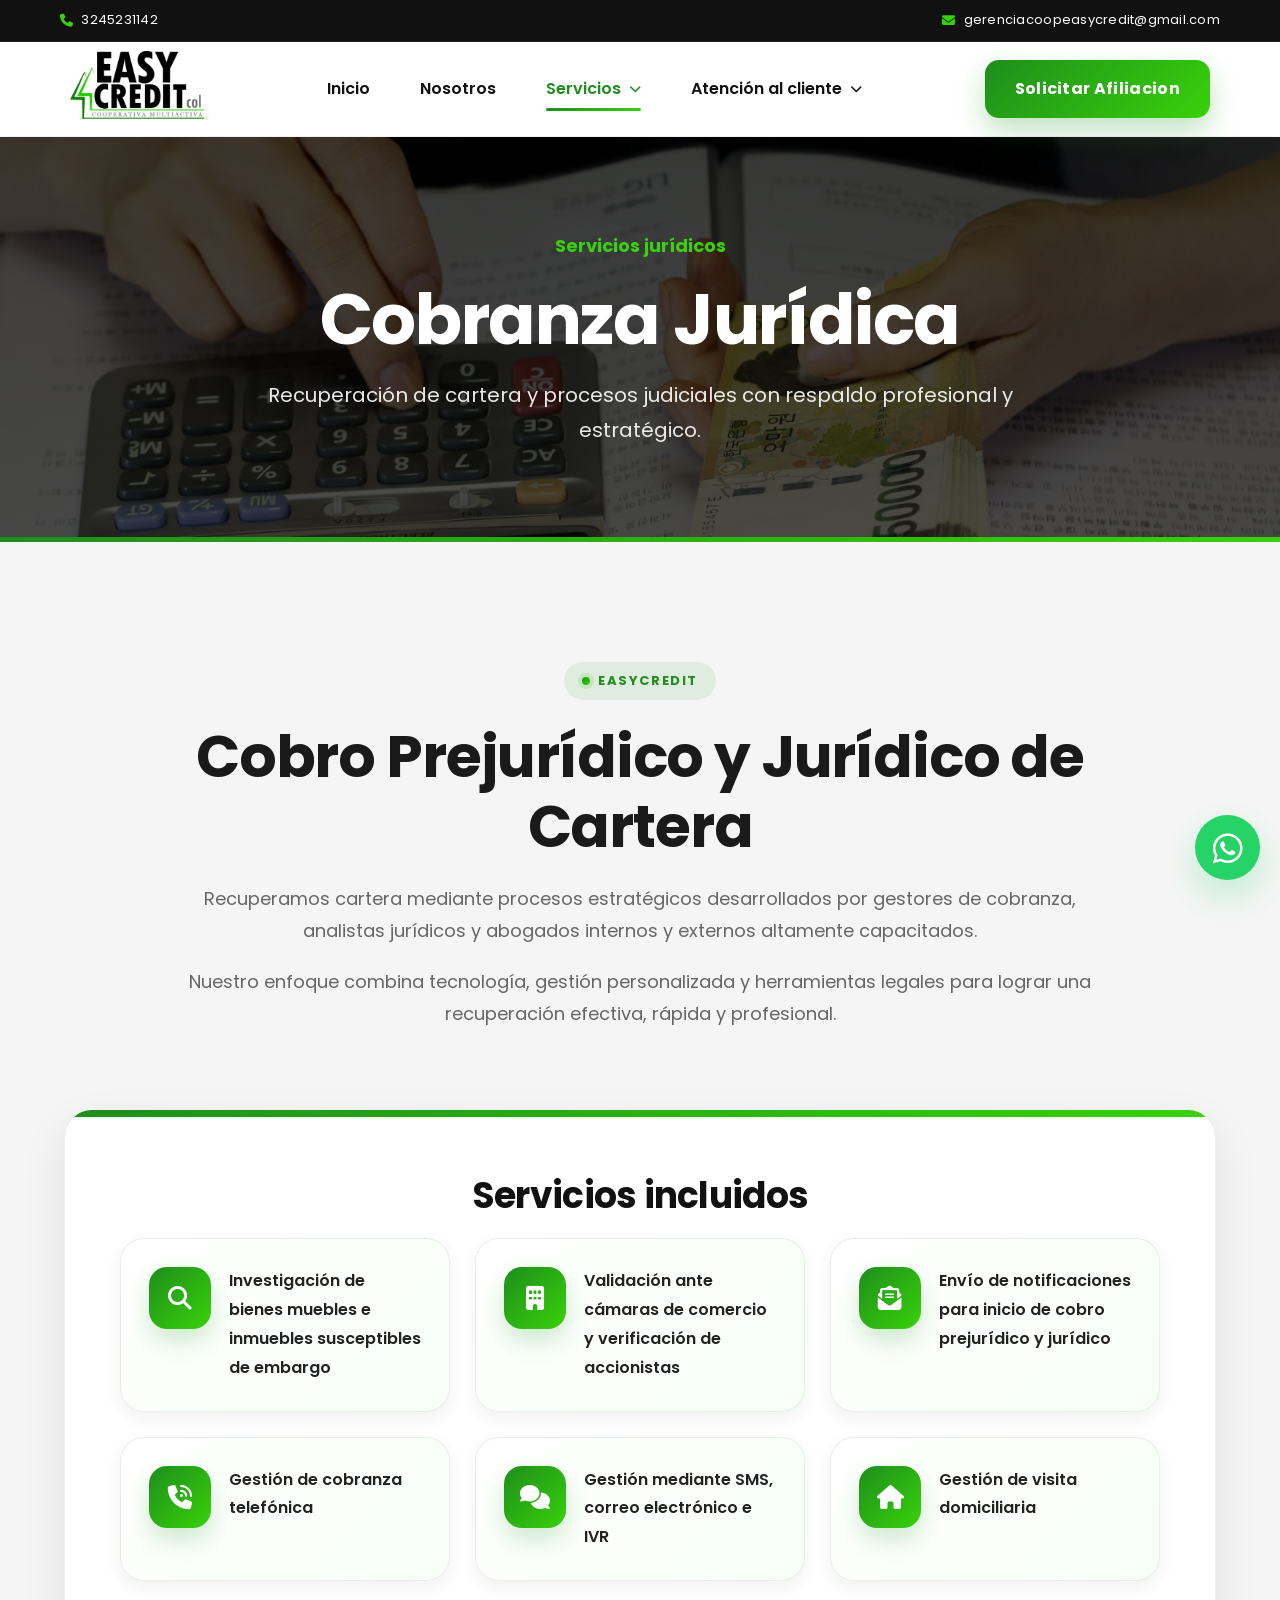
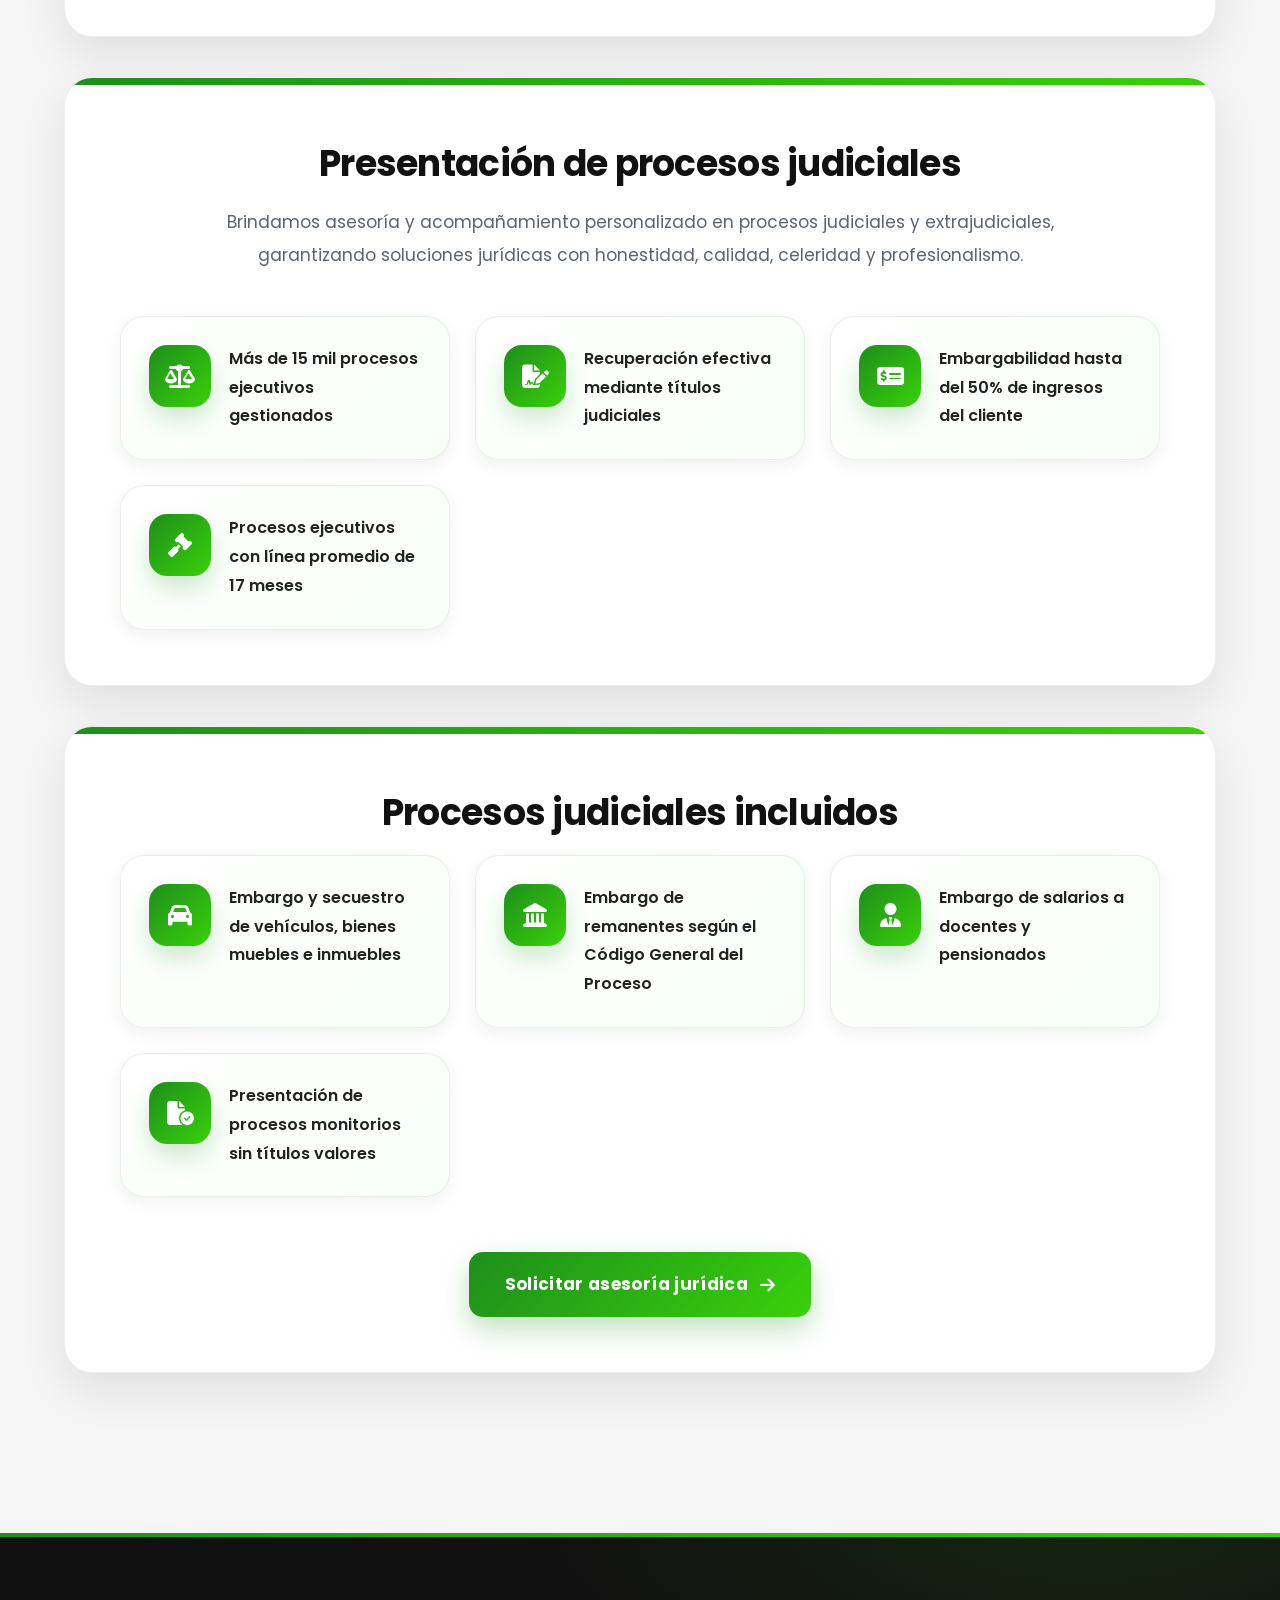
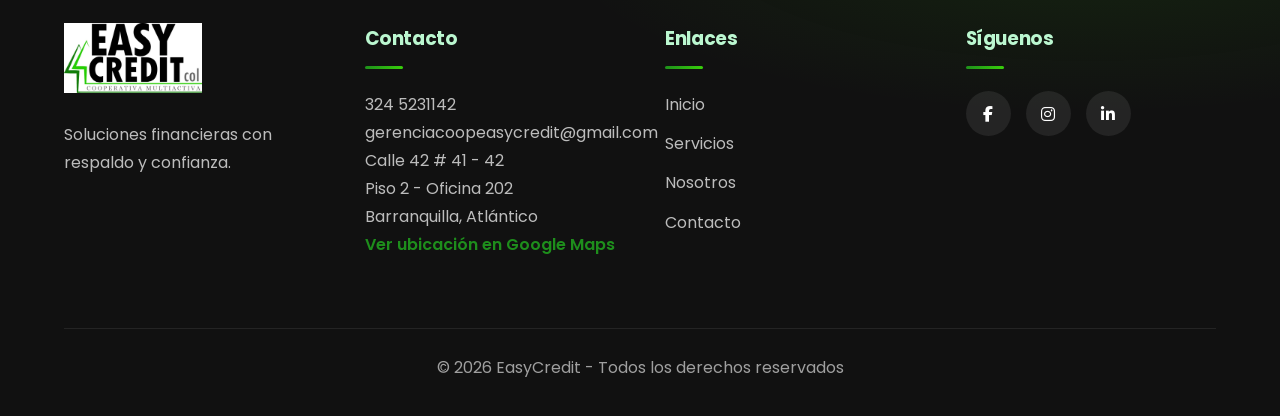
<file: html/cobranza.html>
<!DOCTYPE html>
<html lang="es">

<head>

<meta charset="UTF-8">

<title>Cobranza Jurídica | EasyCredit</title>

<meta name="description" content="Servicio profesional de recuperación de cartera y cobranza jurídica para empresas y entidades financieras.">

<meta name="keywords" content="cobranza jurídica, recuperación de cartera, cartera vencida, abogados cobranza">

<meta name="author" content="EasyCredit">

<meta name="robots" content="index, follow">
<link rel="canonical" href="https://easycreditcoop.com/html/cobranza">
<meta property="og:title" content="Cobranza Jurídica | EasyCredit">
<meta property="og:description" content="Servicio profesional de recuperación de cartera y cobranza jurídica para empresas y entidades financieras.">
<meta property="og:url" content="https://easycreditcoop.com/html/cobranza">
<meta property="og:image" content="https://easycreditcoop.com/img/logo.webp">
<meta name="twitter:card" content="summary_large_image">
<meta property="og:site_name" content="EasyCredit">
<meta property="og:type" content="website">
<meta property="og:locale" content="es_CO">

<meta name="viewport" content="width=device-width, initial-scale=1.0">

<link rel="stylesheet" href="../css/cobranza.css">

<link rel="icon"
type="image/ico"
href="../img/easycredit.ico">

<link rel="stylesheet"
href="https://cdnjs.cloudflare.com/ajax/libs/font-awesome/6.5.1/css/all.min.css">

<link rel="preconnect"
href="https://fonts.googleapis.com">

<link rel="preconnect"
href="https://fonts.gstatic.com"
crossorigin>

<link href="https://fonts.googleapis.com/css2?family=Poppins:wght@300;400;500;600;700&display=swap"
rel="stylesheet">


<link rel="stylesheet" href="../css/mejoras.css">

</head>

<body>

<!-- =========================================================
     TOPBAR
========================================================= -->

<div class="topbar">

    <span>
        <i class="fa-solid fa-phone"></i>
        3245231142
    </span>

    <span>
        <i class="fa-solid fa-envelope"></i>
        gerenciacoopeasycredit@gmail.com
    </span>

</div>

<!-- =========================================================
     NAVBAR
========================================================= -->

<header class="navbar">

    <!-- MOBILE -->

    <button type="button" class="menu-toggle" aria-label="Abrir menú" aria-expanded="false" aria-controls="menu-principal">
<i class="fa-solid fa-bars" aria-hidden="true"></i>
</button>

    <!-- LOGO -->

    <a href="../index.html" class="logo">

        <img src="../img/logo.webp"
        alt="EasyCredit">

    </a>

    <!-- MENU -->

    <nav class="menu" id="menu-principal" aria-label="Navegación principal">

        <!-- INICIO -->

        <a href="../index.html">
            Inicio
        </a>

        <!-- NOSOTROS -->

        <a href="./nosotros.html">
            Nosotros
        </a>

        <!-- SERVICIOS -->

<div class="dropdown">

    <a href="./servicios.html" class="active">

        Servicios

        <i class="fa-solid fa-chevron-down"></i>

    </a>

    <div class="submenu">

        <a href="./asesoria.html">
            Asesoría Integral
        </a>

        <a href="./cobranza.html"class="active">
            Cobranza Jurídica
        </a>

        <a href="./afianzamiento.html">
            Afianzamiento institucional
        </a>

    </div>

</div>

<!-- ATENCION -->

<div class="dropdown">

    <a href="./contacto.html">

        Atención al cliente

        <i class="fa-solid fa-chevron-down"></i>

    </a>

    <div class="submenu">

        <a href="./contacto.html">
            Contacto
        </a>

        <a href="./pqr.html">
            PQR
        </a>

    </div>

</div>

        </div>

    </nav>

    <!-- BOTON -->

    <a href="./contacto.html" class="btn-nav">

        Solicitar Afiliacion

    </a>

</header>

<!-- =========================================================
     HERO COBRANZA
========================================================= -->

<section class="services-hero">

    <div class="services-hero-content">

        <span>Servicios jurídicos</span>

        <h1>
            Cobranza Jurídica
        </h1>

        <p>
            Recuperación de cartera y procesos judiciales
            con respaldo profesional y estratégico.
        </p>

    </div>

</section>

<!-- =========================================================
     COBRANZA
========================================================= -->

<section class="service-detail">

    <div class="container">

        <!-- INFO -->

        <div class="service-info center">

            <span class="mini-service">

                EasyCredit

            </span>

            <h2>
                Cobro Prejurídico y Jurídico
                de Cartera
            </h2>

            <p>
                Recuperamos cartera mediante procesos
                estratégicos desarrollados por gestores
                de cobranza, analistas jurídicos y abogados
                internos y externos altamente capacitados.
            </p>

            <p>
                Nuestro enfoque combina tecnología,
                gestión personalizada y herramientas legales
                para lograr una recuperación efectiva,
                rápida y profesional.
            </p>

        </div>

        <!-- SERVICIOS -->

        <div class="service-card full-card">

            <h3>
                Servicios incluidos
            </h3>

            <div class="service-list">

                <div class="service-item">

                    <i class="fa-solid fa-magnifying-glass"></i>

                    <span>
                        Investigación de bienes muebles
                        e inmuebles susceptibles de embargo
                    </span>

                </div>

                <div class="service-item">

                    <i class="fa-solid fa-building"></i>

                    <span>
                        Validación ante cámaras de comercio
                        y verificación de accionistas
                    </span>

                </div>

                <div class="service-item">

                    <i class="fa-solid fa-envelope-open-text"></i>

                    <span>
                        Envío de notificaciones para inicio
                        de cobro prejurídico y jurídico
                    </span>

                </div>

                <div class="service-item">

                    <i class="fa-solid fa-phone-volume"></i>

                    <span>
                        Gestión de cobranza telefónica
                    </span>

                </div>

                <div class="service-item">

                    <i class="fa-solid fa-comments"></i>

                    <span>
                        Gestión mediante SMS,
                        correo electrónico e IVR
                    </span>

                </div>

                <div class="service-item">

                    <i class="fa-solid fa-house"></i>

                    <span>
                        Gestión de visita domiciliaria
                    </span>

                </div>

            </div>

        </div>

        <!-- PROCESOS -->

        <div class="service-card full-card second-card">

            <h3>
                Presentación de procesos judiciales
            </h3>

            <p class="service-description">

                Brindamos asesoría y acompañamiento
                personalizado en procesos judiciales
                y extrajudiciales, garantizando soluciones
                jurídicas con honestidad, calidad,
                celeridad y profesionalismo.

            </p>

            <div class="service-list">

                <div class="service-item">

                    <i class="fa-solid fa-scale-balanced"></i>

                    <span>
                        Más de 15 mil procesos ejecutivos gestionados
                    </span>

                </div>

                <div class="service-item">

                    <i class="fa-solid fa-file-signature"></i>

                    <span>
                        Recuperación efectiva mediante títulos judiciales
                    </span>

                </div>

                <div class="service-item">

                    <i class="fa-solid fa-money-check-dollar"></i>

                    <span>
                        Embargabilidad hasta del 50%
                        de ingresos del cliente
                    </span>

                </div>

                <div class="service-item">

                    <i class="fa-solid fa-gavel"></i>

                    <span>
                        Procesos ejecutivos con línea promedio
                        de 17 meses
                    </span>

                </div>

            </div>

        </div>

        <!-- JUDICIALES -->

        <div class="service-card full-card second-card">

            <h3>
                Procesos judiciales incluidos
            </h3>

            <div class="service-list">

                <div class="service-item">

                    <i class="fa-solid fa-car"></i>

                    <span>
                        Embargo y secuestro de vehículos,
                        bienes muebles e inmuebles
                    </span>

                </div>

                <div class="service-item">

                    <i class="fa-solid fa-landmark"></i>

                    <span>
                        Embargo de remanentes según
                        el Código General del Proceso
                    </span>

                </div>

                <div class="service-item">

                    <i class="fa-solid fa-user-tie"></i>

                    <span>
                        Embargo de salarios
                        a docentes y pensionados
                    </span>

                </div>

                <div class="service-item">

                    <i class="fa-solid fa-file-circle-check"></i>

                    <span>
                        Presentación de procesos monitorios
                        sin títulos valores
                    </span>

                </div>

            </div>

            <!-- BOTON -->

            <div class="service-btn-box">

                <a href="./contacto.html"
                class="service-btn">

                    Solicitar asesoría jurídica

                    <i class="fa-solid fa-arrow-right"></i>

                </a>

            </div>

        </div>

    </div>

</section>

<!-- =========================================================
     FOOTER
========================================================= -->

<footer class="footer">

    <div class="container">

        <div class="footer-container">

            <!-- LOGO -->

            <div class="footer-brand">

                <img loading="lazy" decoding="async" src="../img/logo.webp"
                alt="EasyCredit">

                <p>
                    Soluciones financieras
                    con respaldo y confianza.
                </p>

            </div>

            <!-- CONTACTO -->

            <div class="footer-info">

                <h3>Contacto</h3>

                <p>

                    <a href="https://wa.me/573245231142"
                    target="_blank">

                        324 5231142

                    </a>

                </p>

                <p>
                    gerenciacoopeasycredit@gmail.com
                </p>

                
                <p>
    Calle 42 # 41 - 42<br>
    Piso 2 - Oficina 202<br>
    Barranquilla, Atlántico
</p>
<a
href="https://maps.google.com/?q=Calle+42+41-42+Barranquilla"
target="_blank"
style="color:#1E8E1C;font-weight:600;">

Ver ubicación en Google Maps

</a>
            </div>

            <!-- ENLACES -->

            <div class="footer-links">

                <h3>Enlaces</h3>

                <a href="../index.html">
                    Inicio
                </a>

                <a href="./servicios.html">
                    Servicios
                </a>

                <a href="./nosotros.html">
                    Nosotros
                </a>

                <a href="./contacto.html">
                    Contacto
                </a>

            </div>

            <!-- REDES -->

            <div class="footer-social">

                <h3>Síguenos</h3>

                <div class="social-icons">

                    <a href="#" aria-label="Facebook de EasyCredit">
<i class="fa-brands fa-facebook-f" aria-hidden="true"></i>
                    </a>

                    <a href="https://www.instagram.com/easycreditcoop/" target="_blank" rel="noopener noreferrer" aria-label="Instagram de EasyCredit">
<i class="fa-brands fa-instagram" aria-hidden="true"></i>
                    </a>

                    <a href="https://www.linkedin.com/in/gerencia-easycredit-982b2041b/" target="_blank" rel="noopener noreferrer" aria-label="LinkedIn de EasyCredit">
<i class="fa-brands fa-linkedin-in" aria-hidden="true"></i>
                    </a>

                </div>

            </div>

        </div>

        <!-- COPYRIGHT -->

        <div class="footer-copy">

            © 2026 EasyCredit
            - Todos los derechos reservados

        </div>

    </div>

</footer>

<!-- =========================================================
     WHATSAPP
========================================================= -->

<a href="https://wa.me/573245231142?text=Hola%20EasyCredit,%20quiero%20asesor%C3%ADa" class="whatsapp" target="_blank" rel="noopener noreferrer" aria-label="Escríbenos por WhatsApp">
<i class="fa-brands fa-whatsapp" aria-hidden="true"></i>
</a>

<!-- JS -->

<script src="../script.js"></script>

</body>
</html>
</file>
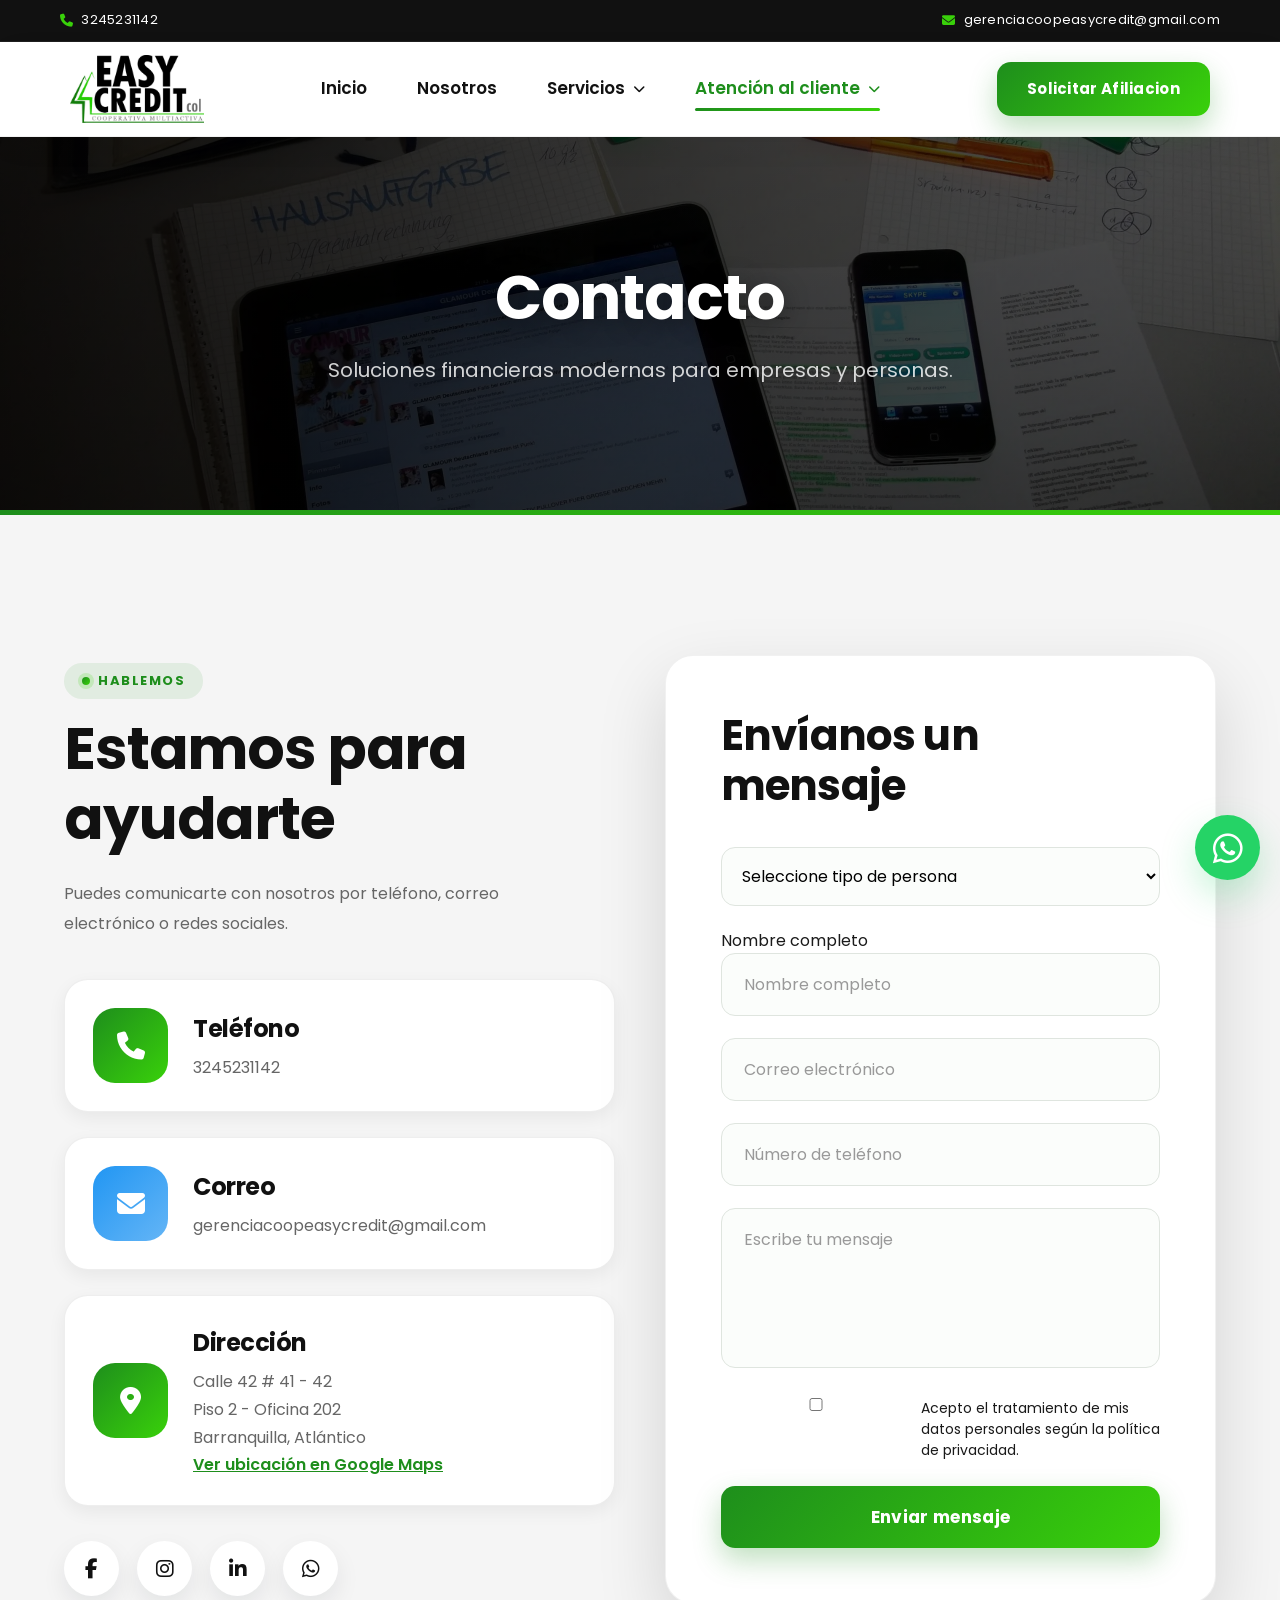
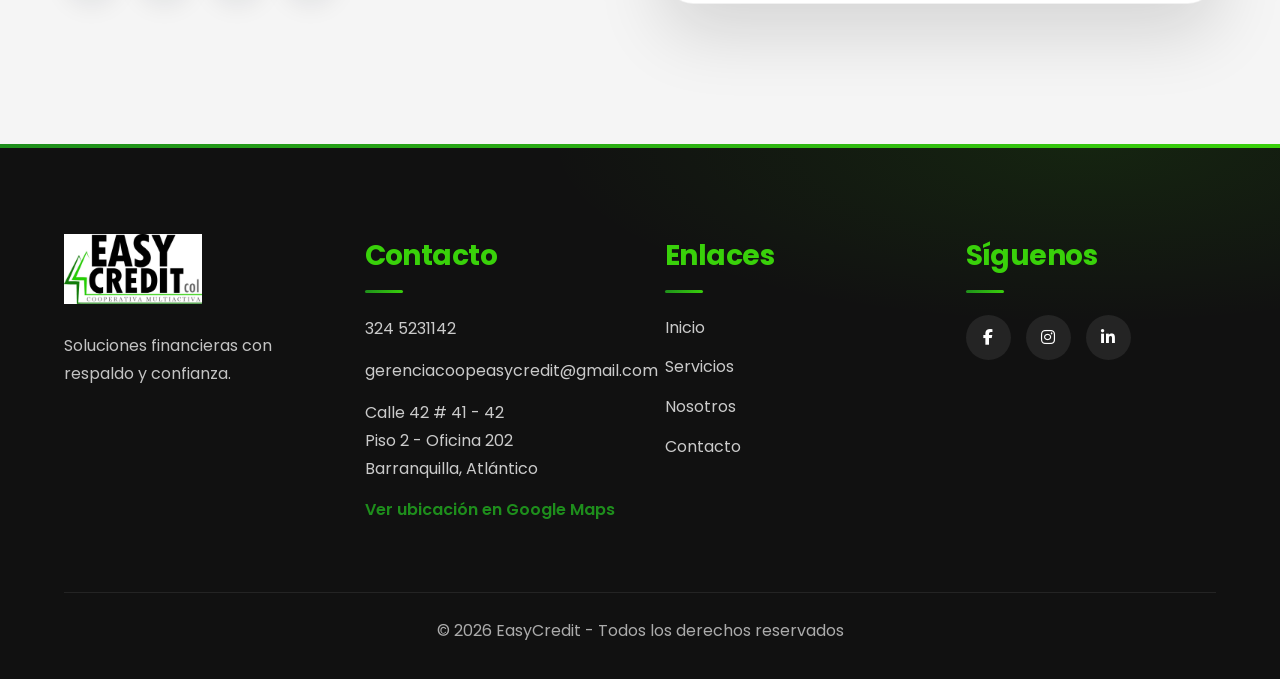
<file: html/contacto.html>
<!DOCTYPE html>
<html lang="es">

<head>

<meta charset="UTF-8">

<title>Contacto | EasyCredit</title>

<meta name="description" content="Comuníquese con EasyCredit para recibir asesoría personalizada, resolver inquietudes y solicitar nuestros servicios.">

<meta name="keywords" content="contacto EasyCredit, asesoría financiera, servicio al cliente, EasyCredit">

<meta name="author" content="EasyCredit">

<meta name="robots" content="index, follow">
<link rel="canonical" href="https://easycreditcoop.com/html/contacto">
<meta property="og:title" content="Contacto | EasyCredit">
<meta property="og:description" content="Comuníquese con EasyCredit para recibir asesoría personalizada, resolver inquietudes y solicitar nuestros servicios.">
<meta property="og:url" content="https://easycreditcoop.com/html/contacto">
<meta property="og:image" content="https://easycreditcoop.com/img/logo.webp">
<meta name="twitter:card" content="summary_large_image">
<meta property="og:site_name" content="EasyCredit">
<meta property="og:type" content="website">
<meta property="og:locale" content="es_CO">

<meta name="viewport" content="width=device-width, initial-scale=1.0">

<link rel="stylesheet" href="../css/contacto.css">

<link rel="icon"
    type="image/ico"
    href="../img/easycredit.ico">

<link rel="stylesheet"
href="https://cdnjs.cloudflare.com/ajax/libs/font-awesome/6.5.1/css/all.min.css">

<link rel="preconnect"
href="https://fonts.googleapis.com">

<link rel="preconnect"
href="https://fonts.gstatic.com"
crossorigin>

<link href="https://fonts.googleapis.com/css2?family=Poppins:wght@300;400;500;600;700&display=swap"
rel="stylesheet">


<link rel="stylesheet" href="../css/mejoras.css">

</head>

<body>

<!-- TOPBAR -->

<div class="topbar">

    <span>
        <i class="fa-solid fa-phone"></i>
        3245231142
    </span>

    <span>
        <i class="fa-solid fa-envelope"></i>
        gerenciacoopeasycredit@gmail.com
    </span>

</div>

<!-- NAVBAR -->

<header class="navbar">

    <button type="button" class="menu-toggle" aria-label="Abrir menú" aria-expanded="false" aria-controls="menu-principal">
<i class="fa-solid fa-bars" aria-hidden="true"></i>
</button>

    <a href="../index.html" class="logo">

    <img src="../img/logo.webp"
    alt="EasyCredit">

</a>

       <!-- MENU -->

<nav class="menu" id="menu-principal" aria-label="Navegación principal">

    <!-- INICIO -->

   <a href="../index.html">
      Inicio
    </a>

    <!-- NOSOTROS -->

    <a href="./nosotros.html">
        Nosotros
    </a>

    <!-- SERVICIOS -->

    <div class="dropdown">

        <a href="./servicios.html">
            Servicios
            <i class="fa-solid fa-chevron-down"></i>
        </a>

        <div class="submenu">

            <a href="./asesoria.html">
                Asesoría Integral
            </a>

            <a href="./cobranza.html">
                Cobranza jurídica
            </a>

            <a href="./afianzamiento.html">
                Afianzamiento institucional
            </a>

        </div>

    </div>

    <!-- ATENCION AL CLIENTE -->

   <div class="dropdown">

    <a href="./contacto.html" class="active">
        Atención al cliente
        <i class="fa-solid fa-chevron-down"></i>
    </a>

        <div class="submenu">

            <a href="./pqr.html">
                PQR
            </a>

            <a href="./contacto.html">
                Contacto
            </a>

        </div>

    </div>

</nav>


    

    <a href="./contacto.html" class="btn-nav">

        Solicitar Afiliacion

    </a>

</header>

<section class="contact-hero">

    <div class="contact-hero-content">

    
        <h1>Contacto</h1>

        <p>
            Soluciones financieras modernas para empresas y personas.
        </p>

      
    </div>

</section>

<!-- =========================================================
     CONTACTO
========================================================= -->

<section class="contact-section">

    <div class="container">

        <div class="contact-grid">

            <!-- INFO -->

            <div class="contact-info">

                <span class="mini-contact">

                    Hablemos

                </span>

                <h2>

                    Estamos para ayudarte

                </h2>

                <p>

                    Puedes comunicarte con nosotros
                    por teléfono, correo electrónico
                    o redes sociales.

                </p>

                <!-- ITEM -->

              <a href="https://wa.me/573245231142"
                class="contact-item"
              target="_blank">

            <div class="contact-icon green">

            <i class="fa-solid fa-phone"></i>

            </div>

            <div>

             <h3>Teléfono</h3>

             <p>3245231142</p>

             </div>

</a>

                <!-- ITEM -->

                <div class="contact-item">

                    <div class="contact-icon blue">

                        <i class="fa-solid fa-envelope"></i>

                    </div>

                    <div>

                        <h3>Correo</h3>

                        <p>gerenciacoopeasycredit@gmail.com</p>

                    </div>

                </div>

                <!-- ITEM -->

                <div class="contact-item">

                    <div class="contact-icon green">

                        <i class="fa-solid fa-location-dot"></i>

                    </div>

                    <div>

        <h3>Dirección</h3>

        <p>
            Calle 42 # 41 - 42<br>
            Piso 2 - Oficina 202<br>
            Barranquilla, Atlántico
        </p>

        <a
href="https://maps.google.com/?q=Calle+42+41-42+Barranquilla"
target="_blank"
style="color:#1E8E1C;font-weight:600;">

Ver ubicación en Google Maps

</a>

                    </div>

                </div>

                <!-- REDES -->

                <div class="contact-social">

                    <a href="#" aria-label="Facebook de EasyCredit">
<i class="fa-brands fa-facebook-f" aria-hidden="true"></i>
                    </a>

                    <a href="https://www.instagram.com/easycreditcoop/" target="_blank" rel="noopener noreferrer" aria-label="Instagram de EasyCredit">
<i class="fa-brands fa-instagram" aria-hidden="true"></i>
                    </a>

                    <a href="https://www.linkedin.com/in/gerencia-easycredit-982b2041b/" target="_blank" rel="noopener noreferrer" aria-label="LinkedIn de EasyCredit">
<i class="fa-brands fa-linkedin-in" aria-hidden="true"></i>
                    </a>

                    <a href="https://wa.me/573245231142" target="_blank" rel="noopener noreferrer" aria-label="WhatsApp de EasyCredit">
<i class="fa-brands fa-whatsapp" aria-hidden="true"></i>
                    </a>

                </div>

            </div>

            

<!-- FORMULARIO -->

<div class="contact-form-box">

    <form class="contact-form"
    id="whatsappForm">

        <h2>Envíanos un mensaje</h2>

        <div class="input-group">

    <select id="tipoPersona" aria-label="Tipo de persona" required>

        <option value="">Seleccione tipo de persona</option>
        <option value="natural">Persona Natural</option>
        <option value="juridica">Persona Jurídica</option>

    </select>

    <small class="error"></small>

</div>

       <div class="input-group">

    <label id="labelNombre" for="nombre">Nombre completo</label>

    <input
        type="text"
        id="nombre"
        placeholder="Nombre completo"
        required
    >

    <small class="error"></small>

</div>

        <div class="input-group">

            <input type="email"
            id="correo"
            aria-label="Correo electrónico"
            placeholder="Correo electrónico"
            required>
              <small class="error"></small>

        </div>

        <div class="input-group">

            <input
    type="tel"
    id="telefono"
    aria-label="Número de teléfono"
    inputmode="numeric"
    autocomplete="tel"
    placeholder="Número de teléfono"
    pattern="[0-9]{10}"
    maxlength="10"
    required
> 
  <small class="error"></small>

        </div>

        <div class="input-group">

            <textarea
            id="mensaje"
            aria-label="Mensaje"
            placeholder="Escribe tu mensaje"
            required></textarea>
              <small class="error"></small>

        </div>
        
        <div class="checkbox-group">

    <input
        type="checkbox"
        id="politicas"
        required
    >

    <label for="politicas">

        Acepto el tratamiento de mis datos
        personales según la política de privacidad.

    </label>

</div>
        <button type="submit">

            Enviar mensaje

        </button>

    </form>

</div>

</div>

</div>

</section>

<!-- FOOTER -->

<footer class="footer">

    <div class="container">

        <div class="footer-container">

            <div class="footer-brand">

              <img loading="lazy" decoding="async" src="../img/logo.webp"
              alt="EasyCredit">

                <p>
                    Soluciones financieras
                    con respaldo y confianza.
                </p>

            </div>

            <div class="footer-info">

                <h3>Contacto</h3>

                 <p>
                <a href="https://wa.me/573245231142"
                  target="_blank">

                       324 5231142

                        </a>
                </p>

                <p>gerenciacoopeasycredit@gmail.com</p>

                <p>
    Calle 42 # 41 - 42<br>
    Piso 2 - Oficina 202<br>
    Barranquilla, Atlántico

    
</p>
<a
href="https://maps.google.com/?q=Calle+42+41-42+Barranquilla"
target="_blank"
style="color:#1E8E1C;font-weight:600;">

Ver ubicación en Google Maps

</a>

            </div>

            <div class="footer-links">

                <h3>Enlaces</h3>

                <a href="../index.html">Inicio</a>

                <a href="servicios.html">Servicios</a>

                <a href="nosotros.html">Nosotros</a>

                <a href="contacto.html">Contacto</a>

            </div>

            <div class="footer-social">

                <h3>Síguenos</h3>

                <div class="social-icons">

                    <a href="#" aria-label="Facebook de EasyCredit">
<i class="fa-brands fa-facebook-f" aria-hidden="true"></i>
                    </a>

                    <a href="https://www.instagram.com/easycreditcoop/" target="_blank" rel="noopener noreferrer" aria-label="Instagram de EasyCredit">
<i class="fa-brands fa-instagram" aria-hidden="true"></i>
                    </a>

                    <a href="https://www.linkedin.com/in/gerencia-easycredit-982b2041b/" target="_blank" rel="noopener noreferrer" aria-label="LinkedIn de EasyCredit">
<i class="fa-brands fa-linkedin-in" aria-hidden="true"></i>
                    </a>

                </div>

            </div>

        </div>

        <div class="footer-copy">

            © 2026 EasyCredit
            - Todos los derechos reservados

        </div>

    </div>

</footer>


<!-- =========================================================
     WHATSAPP
========================================================= -->

 <a href="https://wa.me/573245231142?text=Hola%20EasyCredit,%20quiero%20asesor%C3%ADa" class="whatsapp" target="_blank" rel="noopener noreferrer" aria-label="Escríbenos por WhatsApp">
<i class="fa-brands fa-whatsapp" aria-hidden="true"></i>
</a>

<script src="../script.js"></script>
<script src="../contacto.js"></script>

</body>
</html>
</file>
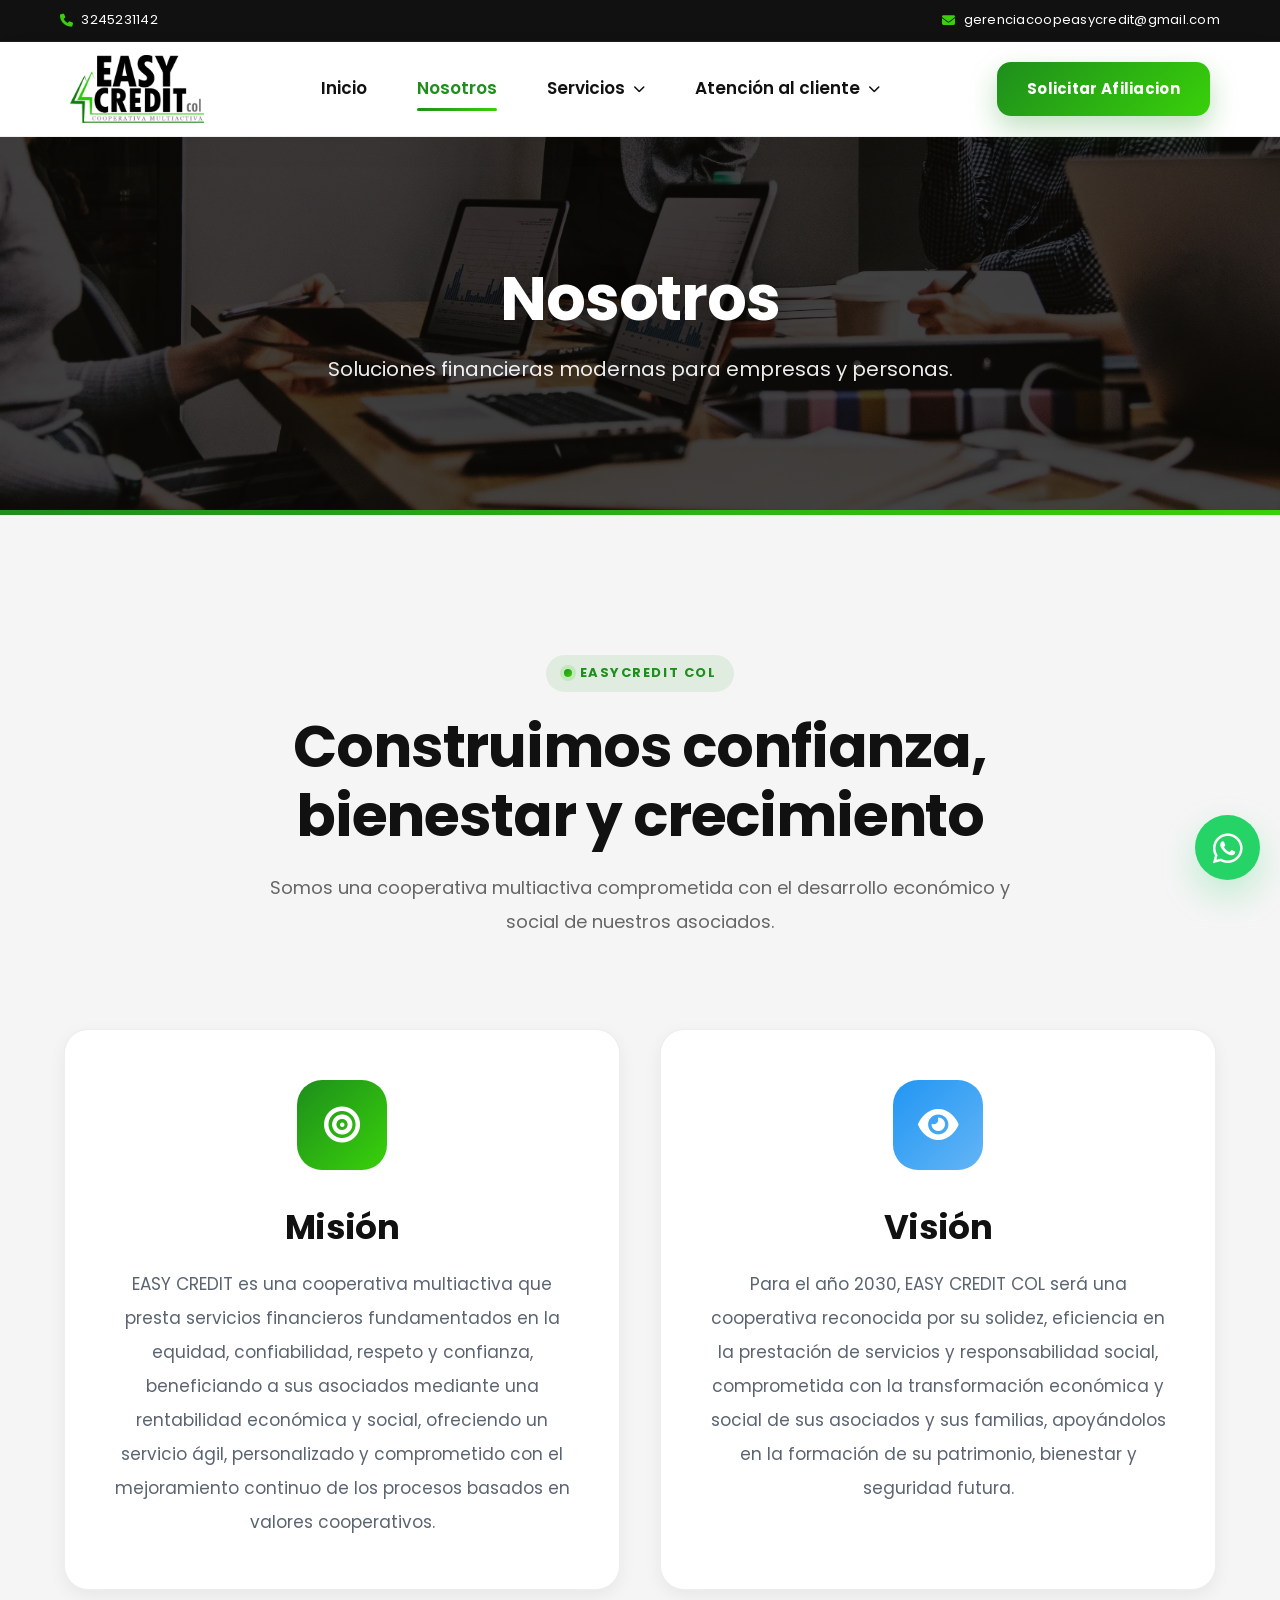
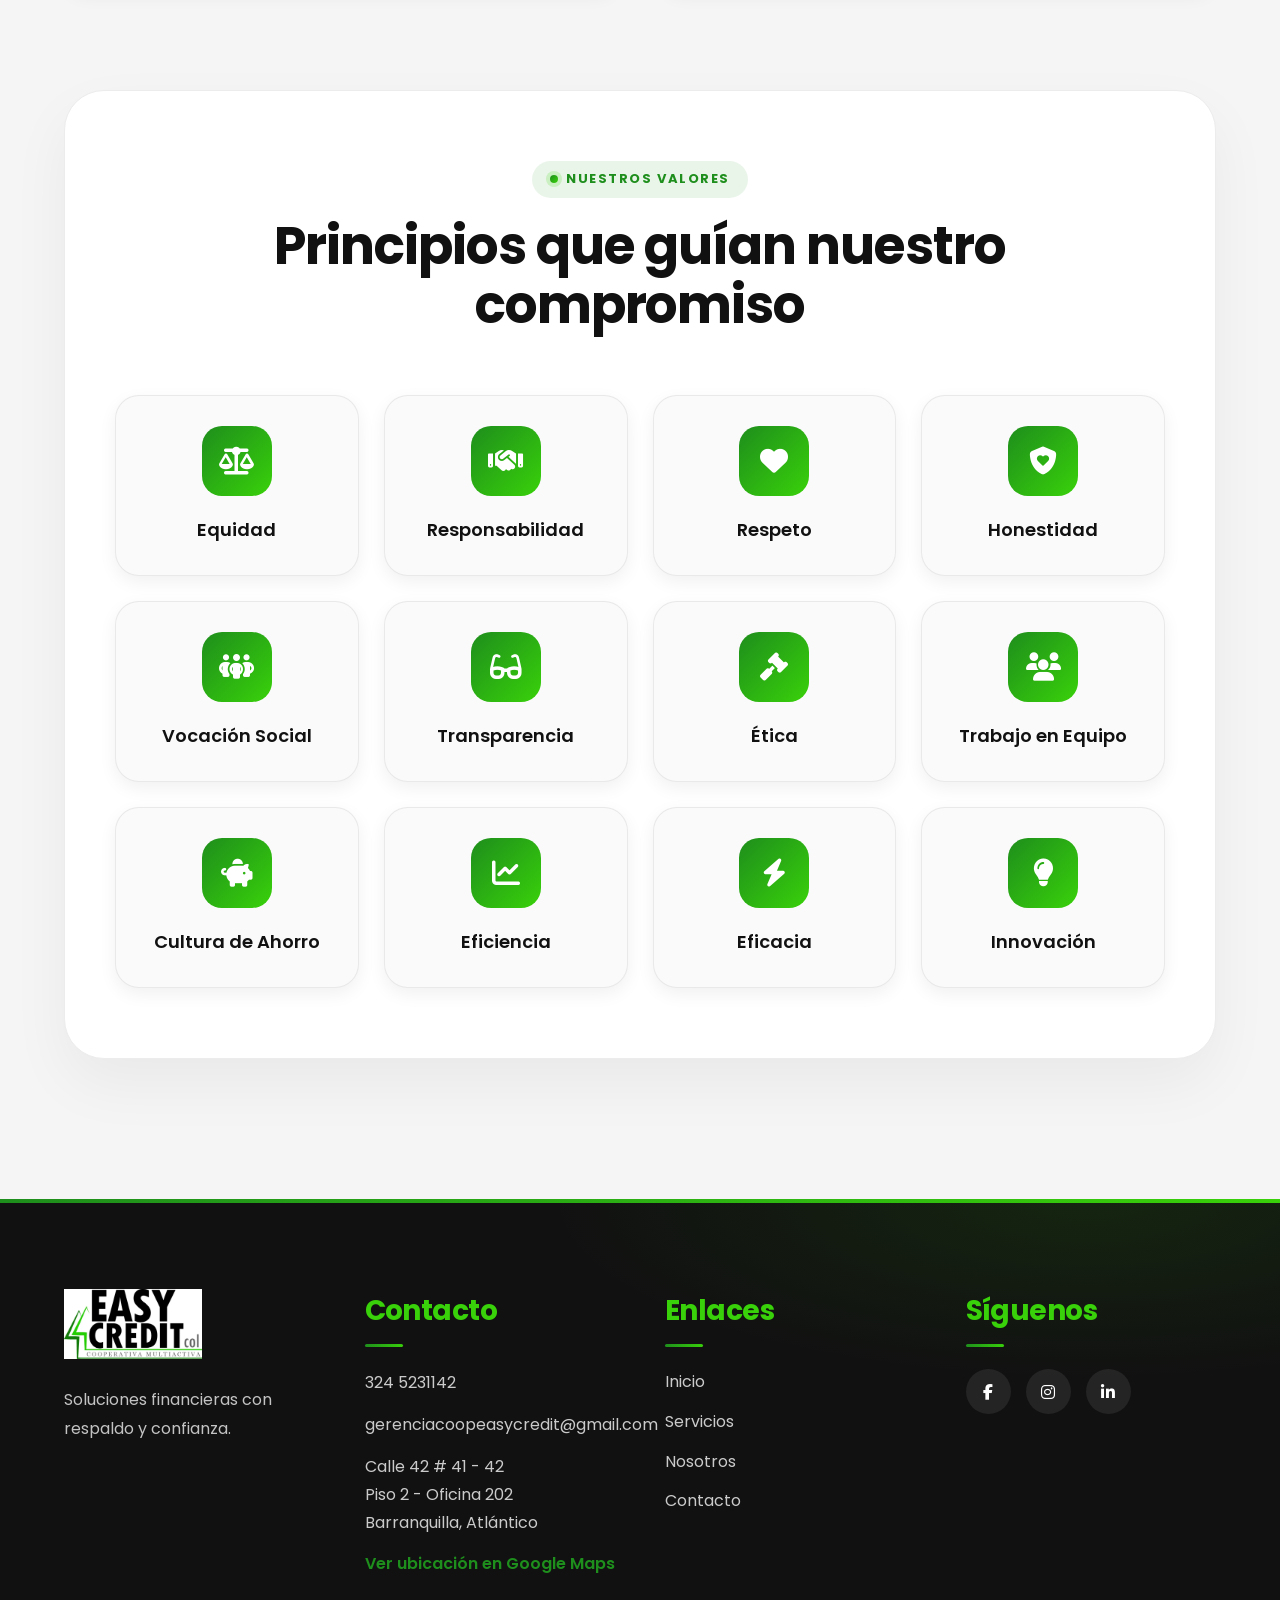
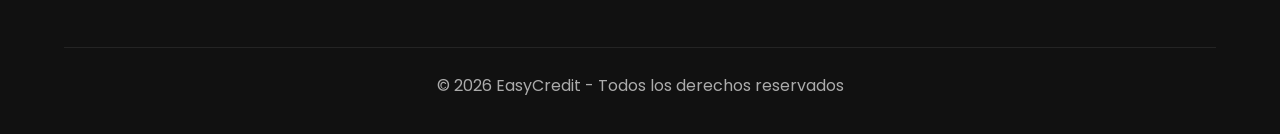
<file: html/nosotros.html>
<!DOCTYPE html>
<html lang="es">

<head>

<meta charset="UTF-8">

<title>Nosotros | EasyCredit</title>

<meta name="description" content="Conozca la historia, experiencia, misión y compromiso de EasyCredit en soluciones financieras y afianzamiento institucional.">

<meta name="keywords" content="EasyCredit nosotros, empresa financiera, afianzamiento, experiencia financiera, Colombia">

<meta name="author" content="EasyCredit">

<meta name="robots" content="index, follow">
<link rel="canonical" href="https://easycreditcoop.com/html/nosotros">
<meta property="og:title" content="Nosotros | EasyCredit">
<meta property="og:description" content="Conozca la historia, experiencia, misión y compromiso de EasyCredit en soluciones financieras y afianzamiento institucional.">
<meta property="og:url" content="https://easycreditcoop.com/html/nosotros">
<meta property="og:image" content="https://easycreditcoop.com/img/logo.webp">
<meta name="twitter:card" content="summary_large_image">

<meta property="og:site_name" content="EasyCredit">
<meta property="og:type" content="website">
<meta property="og:locale" content="es_CO">

<meta name="viewport" content="width=device-width, initial-scale=1.0">

<link rel="stylesheet" href="../css/nosotros.css">

<link rel="icon"
type="image/x-icon"
href="../img/easycredit.ico">

<link rel="stylesheet"
href="https://cdnjs.cloudflare.com/ajax/libs/font-awesome/6.5.1/css/all.min.css">

<link rel="preconnect"
href="https://fonts.googleapis.com">

<link rel="preconnect"
href="https://fonts.gstatic.com"
crossorigin>

<link href="https://fonts.googleapis.com/css2?family=Poppins:wght@300;400;500;600;700&display=swap"
rel="stylesheet">


<link rel="stylesheet" href="../css/mejoras.css">

</head>

<body>

<!-- TOPBAR -->

<div class="topbar">

    <span>
        <i class="fa-solid fa-phone"></i>
        3245231142
    </span>

    <span>
        <i class="fa-solid fa-envelope"></i>
        gerenciacoopeasycredit@gmail.com
    </span>

</div>

<!-- NAVBAR -->

<header class="navbar">

    <button type="button" class="menu-toggle" aria-label="Abrir menú" aria-expanded="false" aria-controls="menu-principal">
<i class="fa-solid fa-bars" aria-hidden="true"></i>
</button>


    <a href="../index.html" class="logo">

    <img src="../img/logo.webp"
    alt="EasyCredit">

</a>

        <!-- MENU -->

<nav class="menu" id="menu-principal" aria-label="Navegación principal">

    <!-- INICIO -->

    <a href="../index.html">
      Inicio
    </a>

    <a href="./nosotros.html" class="active">
    Nosotros
     </a>

    <!-- SERVICIOS -->

    <div class="dropdown">

        <a href="./servicios.html">
            Servicios
            <i class="fa-solid fa-chevron-down"></i>
        </a>

        <div class="submenu">

            <a href="./asesoria.html">
                Asesoría Integral
            </a>

            <a href="./cobranza.html">
                Cobranza jurídica
            </a>

            <a href="./afianzamiento.html">
                Afianzamiento institucional
            </a>

        </div>

    </div>

    <!-- ATENCION AL CLIENTE -->

    <div class="dropdown">

        <a href="./contacto.html">
            Atención al cliente
            <i class="fa-solid fa-chevron-down"></i>
        </a>

        <div class="submenu">

            <a href="./pqr.html">
                PQR
            </a>

            <a href="./contacto.html">
                Contacto
            </a>

        </div>

    </div>

</nav>


    
    <a href="./contacto.html" class="btn-nav">

        Solicitar Afiliacion

    </a>

</header>

<!-- HERO INTERNO -->

<section class="page-hero nosotros-hero">

    <div class="overlay"></div>

    <div class="page-hero-content">

        <h1>Nosotros</h1>

        <p>
            Soluciones financieras modernas
            para empresas y personas.
        </p>

    </div>

</section>

<!-- =========================================================
     NOSOTROS / MISION - VISION - VALORES
========================================================= -->

<section class="mvv-section">

    <div class="container">

        <!-- TITULO -->

        <div class="mvv-title">

            <span>EasyCredit COL</span>

            <h2>
                Construimos confianza,
                bienestar y crecimiento
            </h2>

            <p>
                Somos una cooperativa multiactiva comprometida
                con el desarrollo económico y social de nuestros asociados.
            </p>

        </div>

        <!-- GRID -->

        <div class="mvv-grid">

            <!-- MISION -->

            <div class="mvv-card">

                <div class="mvv-icon green">

                    <i class="fa-solid fa-bullseye"></i>

                </div>

                <h3>Misión</h3>

                <p>

                    EASY CREDIT es una cooperativa multiactiva
                    que presta servicios financieros fundamentados
                    en la equidad, confiabilidad, respeto y confianza,
                    beneficiando a sus asociados mediante una rentabilidad
                    económica y social, ofreciendo un servicio ágil,
                    personalizado y comprometido con el mejoramiento
                    continuo de los procesos basados en valores cooperativos.

                </p>

            </div>

            <!-- VISION -->

            <div class="mvv-card">

                <div class="mvv-icon blue">

                    <i class="fa-solid fa-eye"></i>

                </div>

                <h3>Visión</h3>

                <p>

                    Para el año 2030, EASY CREDIT COL será una
                    cooperativa reconocida por su solidez,
                    eficiencia en la prestación de servicios
                    y responsabilidad social, comprometida
                    con la transformación económica y social
                    de sus asociados y sus familias, apoyándolos
                    en la formación de su patrimonio,
                    bienestar y seguridad futura.

                </p>

            </div>

        </div>

        <!-- VALORES -->

        <div class="valores-box">

            <div class="valores-header">

                <span>Nuestros Valores</span>

                <h2>
                    Principios que guían
                    nuestro compromiso
                </h2>

            </div>

            <div class="valores-grid">

                <div class="valor-item">
                    <i class="fa-solid fa-scale-balanced"></i>
                    <span>Equidad</span>
                </div>

                <div class="valor-item">
                    <i class="fa-solid fa-handshake"></i>
                    <span>Responsabilidad</span>
                </div>

                <div class="valor-item">
                    <i class="fa-solid fa-heart"></i>
                    <span>Respeto</span>
                </div>

                <div class="valor-item">
                    <i class="fa-solid fa-shield-heart"></i>
                    <span>Honestidad</span>
                </div>

                <div class="valor-item">
                    <i class="fa-solid fa-people-group"></i>
                    <span>Vocación Social</span>
                </div>

                <div class="valor-item">
                    <i class="fa-solid fa-glasses"></i>
                    <span>Transparencia</span>
                </div>

                <div class="valor-item">
                    <i class="fa-solid fa-gavel"></i>
                    <span>Ética</span>
                </div>

                <div class="valor-item">
                    <i class="fa-solid fa-users"></i>
                    <span>Trabajo en Equipo</span>
                </div>

                <div class="valor-item">
                    <i class="fa-solid fa-piggy-bank"></i>
                    <span>Cultura de Ahorro</span>
                </div>

                <div class="valor-item">
                    <i class="fa-solid fa-chart-line"></i>
                    <span>Eficiencia</span>
                </div>

                <div class="valor-item">
                    <i class="fa-solid fa-bolt"></i>
                    <span>Eficacia</span>
                </div>

                <div class="valor-item">
                    <i class="fa-solid fa-lightbulb"></i>
                    <span>Innovación</span>
                </div>
                
            </div>

        </div>

    </div>

</section>

<!-- FOOTER -->

<footer class="footer">

    <div class="container">

        <div class="footer-container">

            <div class="footer-brand">

                  <img loading="lazy" decoding="async" src="../img/logo.webp"
                  alt="EasyCredit">

                <p>
                    Soluciones financieras
                    con respaldo y confianza.
                </p>

            </div>

            <div class="footer-info">

                <h3>Contacto</h3>

                 <p>
                <a href="https://wa.me/573245231142"
                  target="_blank">

                       324 5231142

                        </a>
                </p>



                 <p>
                    gerenciacoopeasycredit@gmail.com
                </p>


               
                <p>
    Calle 42 # 41 - 42<br>
    Piso 2 - Oficina 202<br>
    Barranquilla, Atlántico
</p>
<a
href="https://maps.google.com/?q=Calle+42+41-42+Barranquilla"
target="_blank"
style="color:#1E8E1C;font-weight:600;">

Ver ubicación en Google Maps

</a>
            </div>

            <div class="footer-links">

                <h3>Enlaces</h3>

                <a href="../index.html">Inicio</a>

                <a href="servicios.html">Servicios</a>

                <a href="nosotros.html">Nosotros</a>

                <a href="contacto.html">Contacto</a>

            </div>

            <div class="footer-social">

                <h3>Síguenos</h3>

                <div class="social-icons">

                    <a href="#" aria-label="Facebook de EasyCredit">
<i class="fa-brands fa-facebook-f" aria-hidden="true"></i>
                    </a>

                    <a href="https://www.instagram.com/easycreditcoop/" target="_blank" rel="noopener noreferrer" aria-label="Instagram de EasyCredit">
<i class="fa-brands fa-instagram" aria-hidden="true"></i>
                    </a>

                    <a href="https://www.linkedin.com/in/gerencia-easycredit-982b2041b/" target="_blank" rel="noopener noreferrer" aria-label="LinkedIn de EasyCredit">
<i class="fa-brands fa-linkedin-in" aria-hidden="true"></i>
                    </a>

                </div>

            </div>

        </div>

        <div class="footer-copy">

            © 2026 EasyCredit
            - Todos los derechos reservados

        </div>

    </div>

</footer>


<!-- =========================================================
     WHATSAPP
========================================================= -->

 <a href="https://wa.me/573245231142?text=Hola%20EasyCredit,%20quiero%20asesor%C3%ADa" class="whatsapp" target="_blank" rel="noopener noreferrer" aria-label="Escríbenos por WhatsApp">
<i class="fa-brands fa-whatsapp" aria-hidden="true"></i>
</a>

<script src="../script.js"></script>

</body>
</html>
</file>
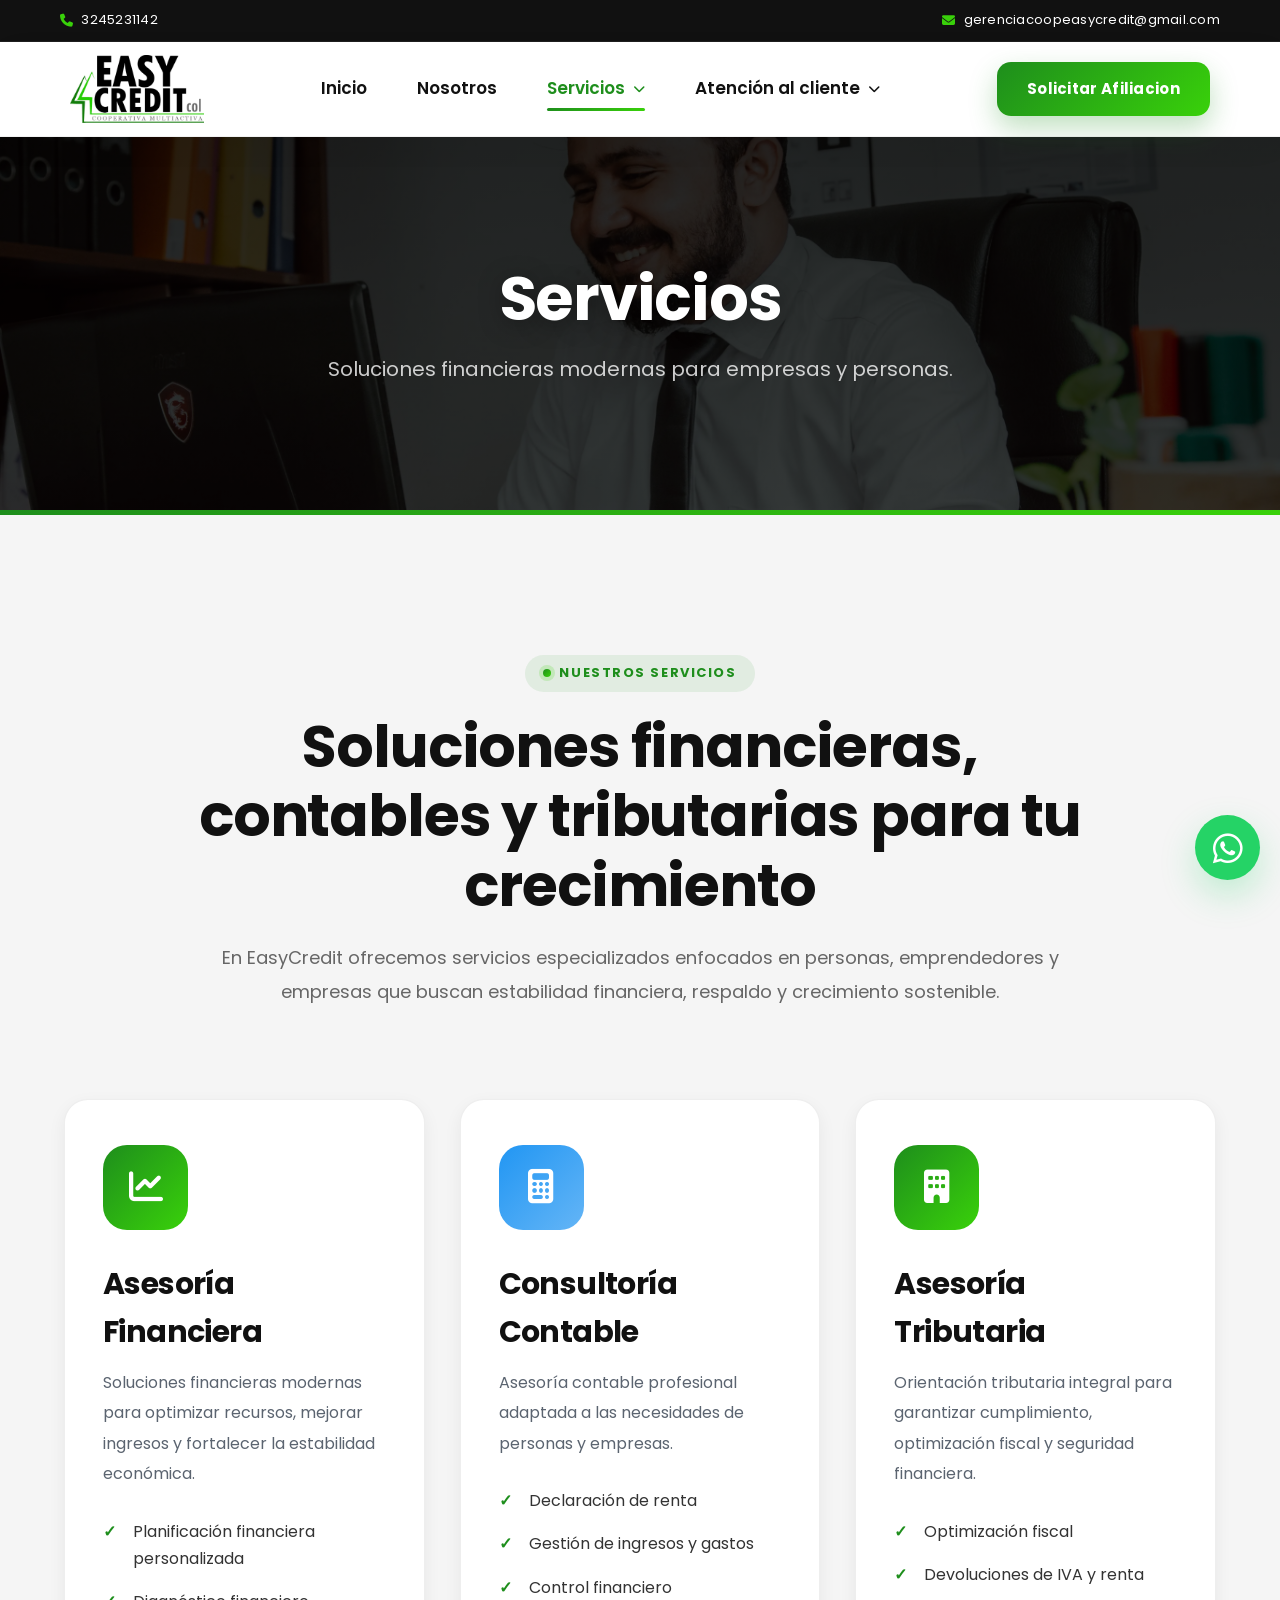
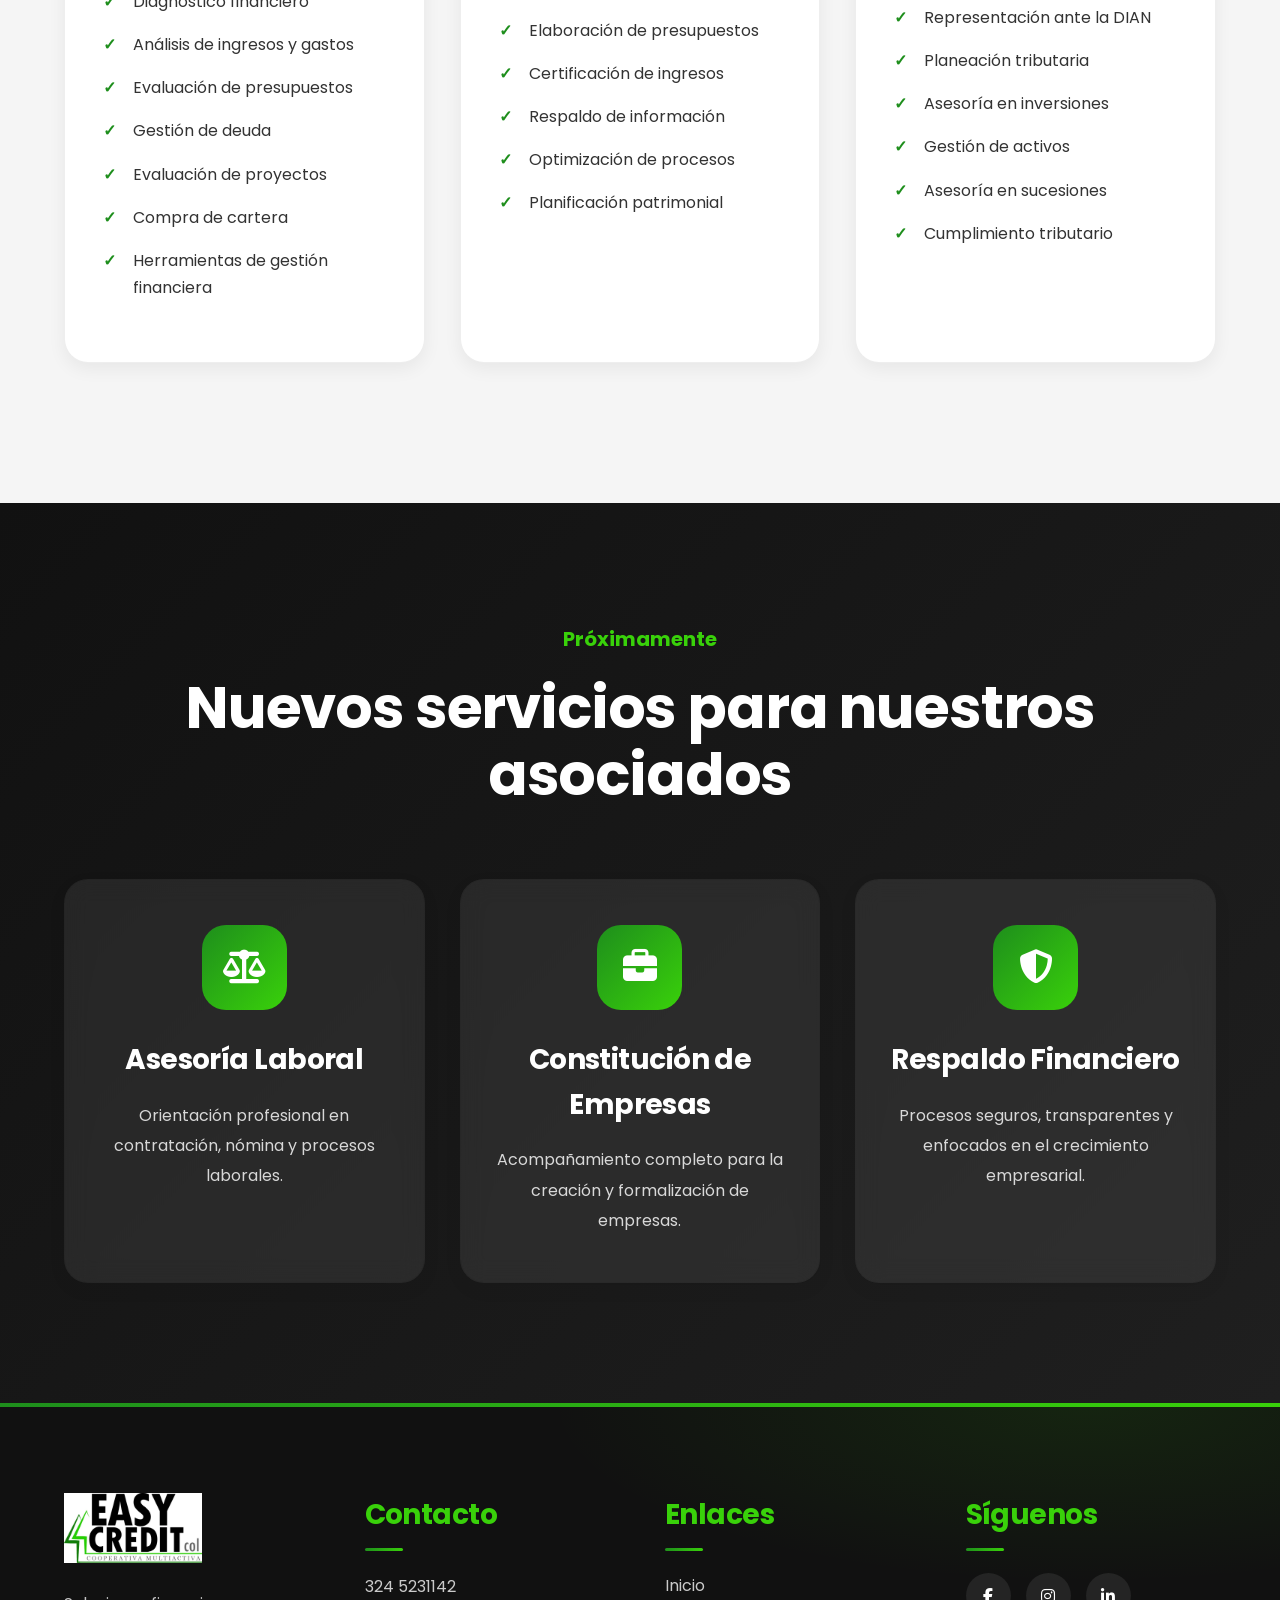
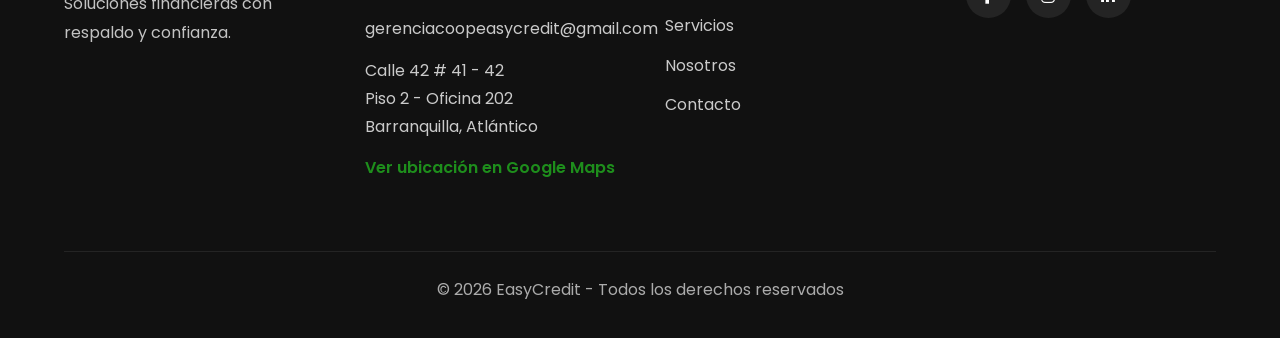
<file: html/servicios.html>
<!DOCTYPE html>
<html lang="es">

<head>

<meta charset="UTF-8">

<title>Servicios | EasyCredit</title>

<meta name="description" content="Descubra los servicios de afianzamiento institucional, cobranza jurídica y asesoría integral ofrecidos por EasyCredit.">

<meta name="keywords" content="servicios financieros, afianzamiento institucional, cobranza jurídica, asesoría empresarial">

<meta name="author" content="EasyCredit">

<meta name="robots" content="index, follow">
<link rel="canonical" href="https://easycreditcoop.com/html/servicios">
<meta property="og:title" content="Servicios | EasyCredit">
<meta property="og:description" content="Descubra los servicios de afianzamiento institucional, cobranza jurídica y asesoría integral ofrecidos por EasyCredit.">
<meta property="og:url" content="https://easycreditcoop.com/html/servicios">
<meta property="og:image" content="https://easycreditcoop.com/img/logo.webp">
<meta name="twitter:card" content="summary_large_image">
<meta property="og:site_name" content="EasyCredit">
<meta property="og:type" content="website">
<meta property="og:locale" content="es_CO">

<meta name="viewport" content="width=device-width, initial-scale=1.0">

<link rel="stylesheet" href="../css/servicios.css">

<link rel="icon"
    type="image/ico"
    href="../img/easycredit.ico">

<link rel="stylesheet"
href="https://cdnjs.cloudflare.com/ajax/libs/font-awesome/6.5.1/css/all.min.css">

<link rel="preconnect"
href="https://fonts.googleapis.com">

<link rel="preconnect"
href="https://fonts.gstatic.com"
crossorigin>

<link href="https://fonts.googleapis.com/css2?family=Poppins:wght@300;400;500;600;700&display=swap"
rel="stylesheet">


<link rel="stylesheet" href="../css/mejoras.css">

</head>

<body>

   

<div class="topbar">

    <span>

        <i class="fa-solid fa-phone"></i>

        3245231142

    </span>

    <span>

        <i class="fa-solid fa-envelope"></i>

        gerenciacoopeasycredit@gmail.com

    </span>

</div>

<header class="navbar">

     <button type="button" class="menu-toggle" aria-label="Abrir menú" aria-expanded="false" aria-controls="menu-principal">
<i class="fa-solid fa-bars" aria-hidden="true"></i>
</button>


    <a href="../index.html" class="logo">

    <img src="../img/logo.webp"
    alt="EasyCredit">

</a>

        <!-- MENU -->

<nav class="menu" id="menu-principal" aria-label="Navegación principal">

    <!-- INICIO -->

    <a href="../index.html">
      Inicio
    </a>

    <!-- NOSOTROS -->

    <a href="./nosotros.html">
        Nosotros
    </a>

    <!-- SERVICIOS -->

    <div class="dropdown">

    <a href="./servicios.html" class="active">
        Servicios
        <i class="fa-solid fa-chevron-down"></i>
    </a>

        <div class="submenu">

            <a href="./asesoria.html">
                Asesoría Integral
            </a>

            <a href="./cobranza.html">
                Cobranza jurídica
            </a>

            <a href="./afianzamiento.html">
                Afianzamiento institucional
            </a>

        </div>

    </div>

    <!-- ATENCION AL CLIENTE -->

    <div class="dropdown">

        <a href="./contacto.html">
            Atención al cliente
            <i class="fa-solid fa-chevron-down"></i>
        </a>

        <div class="submenu">

            <a href="./pqr.html">
                PQR
            </a>

            <a href="./contacto.html">
                Contacto
            </a>

        </div>

    </div>

</nav>


   

    <a href="./contacto.html"
    class="btn-nav">

        Solicitar Afiliacion

    </a>

    
</header>

<section class="page-hero servicios-hero">

    <div class="overlay"></div>

    <div class="page-hero-content">

        <h1>Servicios</h1>

        <p>

            Soluciones financieras modernas
            para empresas y personas.

        </p>

    </div>

</section>

<!-- =========================================================
     SERVICIOS PREMIUM
========================================================= -->

<section class="services-premium">

    <div class="container">

        <!-- TITULO -->

        <div class="services-title">

            <span>Nuestros Servicios</span>

            <h2>

                Soluciones financieras,
                contables y tributarias
                para tu crecimiento

            </h2>

            <p>

                En EasyCredit ofrecemos servicios
                especializados enfocados en personas,
                emprendedores y empresas que buscan
                estabilidad financiera, respaldo y
                crecimiento sostenible.

            </p>

        </div>

        <!-- GRID -->

        <div class="services-grid">

            <!-- CARD -->

            <div class="service-card">

                <div class="service-icon green">

                    <i class="fa-solid fa-chart-line"></i>

                </div>

                <h3>Asesoría Financiera</h3>

                <p>

                    Soluciones financieras modernas
                    para optimizar recursos, mejorar
                    ingresos y fortalecer la estabilidad económica.

                </p>

                <ul>

                    <li>Planificación financiera personalizada</li>

                    <li>Diagnóstico financiero</li>

                    <li>Análisis de ingresos y gastos</li>

                    <li>Evaluación de presupuestos</li>

                    <li>Gestión de deuda</li>

                    <li>Evaluación de proyectos</li>

                    <li>Compra de cartera</li>

                    <li>Herramientas de gestión financiera</li>

                </ul>

            </div>

            <!-- CARD -->

            <div class="service-card">

                <div class="service-icon blue">

                    <i class="fa-solid fa-calculator"></i>

                </div>

                <h3>Consultoría Contable</h3>

                <p>

                    Asesoría contable profesional
                    adaptada a las necesidades
                    de personas y empresas.

                </p>

                <ul>

                    <li>Declaración de renta</li>

                    <li>Gestión de ingresos y gastos</li>

                    <li>Control financiero</li>

                    <li>Elaboración de presupuestos</li>

                    <li>Certificación de ingresos</li>

                    <li>Respaldo de información</li>

                    <li>Optimización de procesos</li>

                    <li>Planificación patrimonial</li>

                </ul>

            </div>

            <!-- CARD -->

            <div class="service-card">

                <div class="service-icon green">

                    <i class="fa-solid fa-building"></i>

                </div>

                <h3>Asesoría Tributaria</h3>

                <p>

                    Orientación tributaria integral
                    para garantizar cumplimiento,
                    optimización fiscal y seguridad financiera.

                </p>

                <ul>

                    <li>Optimización fiscal</li>

                    <li>Devoluciones de IVA y renta</li>

                    <li>Representación ante la DIAN</li>

                    <li>Planeación tributaria</li>

                    <li>Asesoría en inversiones</li>

                    <li>Gestión de activos</li>

                    <li>Asesoría en sucesiones</li>

                    <li>Cumplimiento tributario</li>

                </ul>

            </div>

        </div>

    </div>

</section>


<!-- =========================================================
     PROXIMOS SERVICIOS
========================================================= -->

<section class="future-services">

    <div class="container">

        <div class="future-box">

            <span>Próximamente</span>

            <h2>

                Nuevos servicios
                para nuestros asociados

            </h2>

            <div class="future-grid">

                <div class="future-item">

                    <i class="fa-solid fa-scale-balanced"></i>

                    <h3>Asesoría Laboral</h3>

                    <p>

                        Orientación profesional
                        en contratación, nómina
                        y procesos laborales.

                    </p>

                </div>

                <div class="future-item">

                    <i class="fa-solid fa-briefcase"></i>

                    <h3>Constitución de Empresas</h3>

                    <p>

                        Acompañamiento completo
                        para la creación y formalización
                        de empresas.

                    </p>

                </div>

                <div class="future-item">

                    <i class="fa-solid fa-shield-halved"></i>

                    <h3>Respaldo Financiero</h3>

                    <p>

                        Procesos seguros,
                        transparentes y enfocados
                        en el crecimiento empresarial.

                    </p>

                </div>

            </div>

        </div>

    </div>

</section>

<footer class="footer">

    <div class="container">

        <div class="footer-container">

            <div class="footer-brand">

                <img loading="lazy" decoding="async" src="../img/logo.webp"
                alt="EasyCredit">

                <p>

                    Soluciones financieras
                    con respaldo y confianza.

                </p>

            </div>

            <div class="footer-info">

                <h3>Contacto</h3>

                 <p>
                <a href="https://wa.me/573245231142"
                  target="_blank">

                       324 5231142

                        </a>
                </p>

                <p>gerenciacoopeasycredit@gmail.com</p>

               
                <p>
    Calle 42 # 41 - 42<br>
    Piso 2 - Oficina 202<br>
    Barranquilla, Atlántico
</p>
<a
href="https://maps.google.com/?q=Calle+42+41-42+Barranquilla"
target="_blank"
style="color:#1E8E1C;font-weight:600;">

Ver ubicación en Google Maps

</a>
            </div>

            <div class="footer-links">

                <h3>Enlaces</h3>

                <a href="../index.html">Inicio</a>

                <a href="servicios.html">Servicios</a>

                <a href="nosotros.html">Nosotros</a>

                <a href="contacto.html">Contacto</a>

            </div>

            <div class="footer-social">

                <h3>Síguenos</h3>

                <div class="social-icons">

                    <a href="#" aria-label="Facebook de EasyCredit">
<i class="fa-brands fa-facebook-f" aria-hidden="true"></i>
                    </a>

                    <a href="https://www.instagram.com/easycreditcoop/" target="_blank" rel="noopener noreferrer" aria-label="Instagram de EasyCredit">
<i class="fa-brands fa-instagram" aria-hidden="true"></i>
                    </a>

                    <a href="https://www.linkedin.com/in/gerencia-easycredit-982b2041b/" target="_blank" rel="noopener noreferrer" aria-label="LinkedIn de EasyCredit">
<i class="fa-brands fa-linkedin-in" aria-hidden="true"></i>
                    </a>

                </div>

            </div>

        </div>

        <div class="footer-copy">

            © 2026 EasyCredit
            - Todos los derechos reservados

        </div>

    </div>

</footer>


<!-- =========================================================
     WHATSAPP
========================================================= -->

 <a href="https://wa.me/573245231142?text=Hola%20EasyCredit,%20quiero%20asesor%C3%ADa" class="whatsapp" target="_blank" rel="noopener noreferrer" aria-label="Escríbenos por WhatsApp">
<i class="fa-brands fa-whatsapp" aria-hidden="true"></i>
</a>

<script src="../script.js"></script>

</body>
</html>
</file>
<file: css/style.css>
:root{

    --black:#111111;
    --dark:#1A1A1A;

    --green:#1E8E1C;
    --green-light:#39D10A;

    --gray:#E5E5E5;
    --gray-text:#666666;

    --white:#ffffff;

}

/* =========================================================
   EASYCREDIT - ESTILO PROFESIONAL MODERNO
========================================================= */

/* =========================================================
   RESET GENERAL
========================================================= */

*{
    margin:0;
    padding:0;
    box-sizing:border-box;
}

html{
    scroll-behavior:smooth;
}

body{
    font-family:'Poppins',sans-serif;
    background:#ffffff;
    color:var(--black);
    overflow-x:hidden;
    line-height:1.6;
}

/* =========================================================
   CONTAINER
========================================================= */

.container{
    width:85%;
    max-width:1100px;
    margin:auto;
}

/* =========================================================
   TOPBAR
========================================================= */

.topbar{
    height:42px;
    background:var(--black);
    display:flex;
    justify-content:space-between;
    align-items:center;
    padding:0 60px;
    color:white;
    font-size:14px;
}

.topbar span{
    display:flex;
    align-items:center;
    gap:8px;
}

/* =========================================================
   NAVBAR
========================================================= */

.navbar{
    width:100%;
    height:95px;
    position:sticky;
    top:0;
    z-index:999;
    display:flex;
    justify-content:space-between;
    align-items:center;
    padding:0 70px;
    background:rgba(255,255,255,.92);
    backdrop-filter:blur(18px);
    border-bottom:1px solid rgba(8,31,77,.06);
    transition:.4s ease;
    box-shadow:0 10px 35px rgba(0,0,0,.03);
}

.logo{
    display:flex;
    align-items:center;
}

.logo img{
    height:68px;
    transition:.35s ease;
}

.logo img:hover{
    transform:scale(1.04);
}

/* =========================================================
   MENU
========================================================= */

.menu{
    display:flex;
    align-items:center;
    gap:50px;
}

.menu a{
    position:relative;
    text-decoration:none;
    color:var(--black);
    font-size:17px;
    font-weight:600;
    letter-spacing:.3px;
    transition:.3s ease;
}

.menu a::after{
    content:'';
    position:absolute;
    left:50%;
    bottom:-10px;
    width:0%;
    height:3px;
    border-radius:20px;
    background:linear-gradient(
    90deg,
    #1E8E1C,
    #39D10A
);
    transform:translateX(-50%);
    transition:.35s ease;
}

.menu a:hover{
    color:#1E8E1C;
    transform:translateY(-2px);
}

.menu a:hover::after{
    width:100%;
}

.menu a.active{
    color:#1E8E1C;
}

.menu a.active::after{
    width:100%;
}

/* =========================================================
   BOTON NAV
========================================================= */

.btn-nav{
    padding:16px 32px;
    border-radius:14px;
    background:linear-gradient(135deg,var(--green),var(--green-light));
    color:white;
    text-decoration:none;
    font-size:15px;
    font-weight:700;
    letter-spacing:.4px;
    box-shadow:0 12px 30px rgba(0,200,83,.20);
    transition:.35s ease;
}

.btn-nav:hover{
    transform:translateY(-4px) scale(1.02);
    box-shadow:0 20px 40px rgba(0,200,83,.28);
}

/* =========================================================
   TABLET / LAPTOP PEQUEÑA
========================================================= */

@media(max-width:1100px){

    .navbar{

        padding:0 30px;
    }

    .menu{

        gap:28px;
    }

    .menu a{

        font-size:15px;
    }

    .btn-nav{

        padding:14px 22px;

        font-size:14px;
    }

    .logo img{

        height:58px;
    }

}

/* =========================================================
   TABLET PEQUEÑA
========================================================= */

@media(max-width:900px){

    .navbar{

        padding:0 20px;
    }

    .menu{

        gap:18px;
    }

    .menu a{

        font-size:14px;
    }

    .btn-nav{

        padding:12px 18px;

        font-size:13px;
    }

    .logo img{

        height:52px;
    }

}

/* =========================================================
   HERO
========================================================= */

.hero{
    width:100%;
    height:92vh;
    min-height:720px;
    position:relative;
    overflow:hidden;
    display:flex;
    align-items:center;
}

/* =========================================================
   FONDOS
========================================================= */

.slide-bg{
    position:absolute;
    inset:0;
    background-size:cover;
    background-position:center;
    background-repeat:no-repeat;
    opacity:0;
    transition:opacity 2s ease-in-out;
}

.slide-bg.active{
    opacity:1;
}

/* =========================================================
   OVERLAY
========================================================= */

.overlay{
    position:absolute;
    inset:0;

    background:linear-gradient(
        to right,
        rgba(0,0,0,.88),
        rgba(0,0,0,.45)
    );

    z-index:1;
}
/* =========================================================
   CONTENIDO HERO
========================================================= */

.hero-content{
    position:relative;
    z-index:10;
    max-width:700px;
    padding-left:70px;
    color:white;
}

.hero h1{
    font-size:68px;
    line-height:1.1;
    margin-bottom:25px;
    font-weight:700;
}

.hero p{
    font-size:20px;
    line-height:1.9;
    margin-bottom:35px;
    opacity:.92;
}

.hero button{
    padding:18px 35px;
    border:none;
    border-radius:14px;
    background:linear-gradient(135deg,var(--green),var(--green-light));
    color:white;
    font-size:16px;
    font-weight:700;
    cursor:pointer;
    transition:.35s ease;
}

.hero button:hover{
    transform:translateY(-4px);
    box-shadow:0 20px 40px rgba(0,200,83,.25);
}

/* =========================================================
   ANIMACION HERO
========================================================= */

.hero-content h1,
.hero-content p,
.hero-content button{

    opacity:0;

    transform:translateY(30px);

    animation:heroFade .9s ease forwards;
}

.hero-content p{
    animation-delay:.25s;
}

.hero-content button{
    animation-delay:.45s;
}

@keyframes heroFade{

    from{
        opacity:0;
        transform:translateY(30px);
    }

    to{
        opacity:1;
        transform:translateY(0);
    }
}

/* =========================================================
   CONTROLES SLIDER PREMIUM
========================================================= */

.slider-controls{
    position:absolute;
    top:50%;
    left:0;
    width:100%;

    display:flex;
    justify-content:space-between;
    align-items:center;

    transform:translateY(-50%);

    padding:0 35px;

    z-index:20;

    pointer-events:none;

    opacity:0;
    visibility:hidden;

    transition:.4s ease;
}

/* MOSTRAR AL HACER HOVER EN HERO */

.hero:hover .slider-controls{
    opacity:1;
    visibility:visible;
}

/* BOTONES */

.slider-controls button{
    width:68px;
    height:68px;

    border:none;
    border-radius:50%;

    background:rgba(255,255,255,.12);

    backdrop-filter:blur(14px);
    -webkit-backdrop-filter:blur(14px);

    border:1px solid rgba(255,255,255,.18);

    color:white;
    font-size:22px;

    display:flex;
    justify-content:center;
    align-items:center;

    cursor:pointer;

    transition:.4s ease;

    box-shadow:
        0 10px 30px rgba(0,0,0,.18);

    pointer-events:auto;
}

/* HOVER BOTON */

.slider-controls button:hover{

    background:linear-gradient(
        135deg,
        var(--green),
        var(--green-light)
    );

    transform:
        translateY(-4px)
        scale(1.08);

    box-shadow:
        0 18px 40px rgba(0,200,83,.30);
}

/* ICONOS */

.slider-controls button i{
    transition:.3s ease;
}

.slider-controls button:hover i{
    transform:scale(1.15);
}

/* =========================================================
   SLIDER DOTS
========================================================= */

.slider-dots{

    position:absolute;

    bottom:35px;
    left:50%;

    transform:translateX(-50%);

    display:flex;
    align-items:center;
    gap:12px;

    z-index:30;
}

/* DOT */

.dot{

    width:12px;
    height:12px;

    border-radius:50%;

    background:rgba(255,255,255,.35);

    cursor:pointer;

    transition:.35s ease;

    backdrop-filter:blur(4px);
}

/* ACTIVO */

.dot.active{

    width:34px;

    border-radius:30px;

    background:linear-gradient(
        135deg,
        #1E8E1C,
        #39D10A
    );

    box-shadow:
    0 0 18px rgba(57,209,10,.45);
}

/* HOVER */

.dot:hover{

    background:rgba(255,255,255,.7);
}

/* =========================================================
   SECCIONES GENERALES
========================================================= */

section{
    position:relative;
}

/* =========================================================
   AFIANZAMIENTO
========================================================= */

.afianzamiento{
    padding:130px 0;
    background:#f5f5f5;
}

.af-title{
    text-align:center;
    margin-bottom:80px;
}

.af-title h2{
    font-size:54px;
    line-height:1.3;
    max-width:950px;
    margin:auto;
}

.af-title span{
    color:var(--green);
}

.af-grid{
    display:grid;
    grid-template-columns:repeat(auto-fit,minmax(min(280px,100%),1fr));
    gap:30px;
}

.af-card{
    background:white;
    padding:45px 35px;
    border-radius:28px;
    border:1px solid #e5e5e5;
    box-shadow:0 15px 35px rgba(15,23,42,.06);
    transition:.4s;
}

.af-card:hover{
    transform:translateY(-10px);
    box-shadow:0 25px 55px rgba(15,23,42,.10);
}

.af-icon{
    width:80px;
    height:80px;
    border-radius:22px;
    background:linear-gradient(135deg,var(--green),var(--green-light));
    display:flex;
    justify-content:center;
    align-items:center;
    margin-bottom:28px;
}

.af-icon i{
    color:white;
    font-size:30px;
}

.af-card h3{
    font-size:24px;
    margin-bottom:18px;
}

.af-card p{
    color:var(--gray-text);
    line-height:1.9;
}

/* =========================================================
   AFIANZAMOS
========================================================= */

.afianzamos{
    padding:120px 0;
    background:
linear-gradient(
    135deg,
    rgba(0,0,0,.92),
    rgba(20,20,20,.92)
),
url('../img/afianzamos.webp');

    background-size:cover;
    background-position:center;
    overflow:hidden;
}

.afianzamos h2{
    text-align:center;
    font-size:60px;
    color:white;
    margin-bottom:80px;
}

.afianzamos span{
    color:var(--green-light);
}

.afianza-grid{
    display:grid;
    grid-template-columns:repeat(auto-fit,minmax(min(320px,100%),1fr));
    gap:35px;
}

.afianza-item{
    display:flex;
    gap:22px;
    padding:35px;
    border-radius:30px;
    background:rgba(255,255,255,.08);
    backdrop-filter:blur(12px);
    border:1px solid rgba(255,255,255,.10);
    transition:.4s;
}

.afianza-item:hover{
    transform:translateY(-10px);
    border-color:rgba(0,230,118,.35);
    box-shadow:0 25px 50px rgba(0,0,0,.25);
}

.icon{
    min-width:85px;
    height:85px;
    border-radius:24px;
    display:flex;
    justify-content:center;
    align-items:center;
    font-size:34px;
}

.icon.green{
    background:linear-gradient(135deg,var(--green),var(--green-light));
}

.icon.blue{
    background:linear-gradient(135deg,#2196F3,#64B5F6);
}

.afianza-item h3{
    color:white;
    font-size:28px;
    margin-bottom:12px;
}

.afianza-item p{
    color:rgba(255,255,255,.82);
    line-height:1.9;
}

/* =========================================================
   BENEFICIOS
========================================================= */

.beneficios{
    padding:120px 0;
    background:white;
}

.beneficios-container{
    display:flex;
    align-items:center;
    gap:70px;
    flex-wrap:wrap;
}

.beneficios-image,
.beneficios-content{
    flex:1;
}

.beneficios-image img{
    width:100%;
    border-radius:32px;
    box-shadow:0 25px 60px rgba(0,0,0,.10);
}

.mini-title{
    color:var(--green);
    font-size:22px;
    font-weight:700;
    margin-bottom:20px;
    display:block;
}

.beneficios-content h2{
    font-size:58px;
    line-height:1.2;
    margin-bottom:28px;
}

.beneficios-content > p{
    color:var(--gray-text);
    line-height:1.9;
    margin-bottom:40px;
}

.beneficio-item{
    display:flex;
    gap:22px;
    padding:28px;
    border-radius:24px;
    border:1px solid #e5e5e5;
    margin-bottom:24px;
    box-shadow:0 10px 30px rgba(15,23,42,.05);
    transition:.35s;
}

.beneficio-item:hover{
    transform:translateY(-5px);
}

.beneficio-item i{
    min-width:65px;
    height:65px;
    border-radius:18px;
    background:linear-gradient(135deg,var(--green),var(--green-light));
    color:white;
    display:flex;
    justify-content:center;
    align-items:center;
    font-size:24px;
}

.beneficio-item h3{
    font-size:24px;
    margin-bottom:8px;
}

.beneficio-item p{
    color:var(--gray-text);
}

/* =========================================================
   STATS
========================================================= */

.stats-section{
    padding:40px 0 130px;
    background:#f7f9fc;
}

.stats-title{
    text-align:center;
    margin-bottom:60px;
}

.stats-title h2{
    font-size:58px;
}

.stats{
    width:85%;
    margin:auto;
    background:linear-gradient(
    135deg,
    #111111,
    #2a2a2a
);
    border-radius:35px;
    padding:80px 50px;
    display:flex;
    justify-content:space-between;
    align-items:center;
    flex-wrap:wrap;
    gap:35px;
    color:white;
}

.stat{
    flex:1;
    min-width:220px;
    text-align:center;
}

.stat h2{
    font-size:72px;
    color:#22C55E;
    margin-bottom:15px;
}

.stat p{
    max-width:220px;
    margin:auto;
    line-height:1.8;
}

/* =========================================================
   ABOUT
========================================================= */

.about{
    padding:120px 0;
    background:#f5f5f5;
}

.about-container{
    display:flex;
    align-items:center;
    gap:80px;
    flex-wrap:wrap;
}

.about-text,
.about-image{
    flex:1;
}

.about-text span{
    color:var(--green);
    font-size:24px;
    font-weight:700;
}

.about-text h2{
    font-size:60px;
    margin:20px 0 28px;
}

.about-text p{
    color:var(--gray-text);
    line-height:2;
    margin-bottom:22px;
}

.about-text button{
    margin-top:15px;
    padding:18px 36px;
    border:none;
    border-radius:14px;
    background:linear-gradient(135deg,var(--green),var(--green-light));
    color:white;
    font-weight:600;
    cursor:pointer;
}

.about-image img{
    width:100%;
    border-radius:35px;
    box-shadow:0 25px 60px rgba(0,0,0,.12);
}

/* =========================================================
   CTA FINAL
========================================================= */

.cta-final{
    padding:120px 0;
    background:linear-gradient(
        180deg,
        #f5f5f5 50%,
        var(--black) 50%
    );
}

.cta-box{
    display:flex;
    flex-wrap:wrap;
    overflow:hidden;
    border-radius:38px;
    background:white;
    box-shadow:0 30px 80px rgba(0,0,0,.12);
}

.cta-image{
    flex:1;
    min-width:320px;
    position:relative;
    overflow:hidden;
}

.cta-image img{
    width:100%;
    height:100%;
    object-fit:cover;
    transition:1.2s ease;
}

.cta-image-overlay{
    position:absolute;
    inset:0;
    background:linear-gradient(
        to right,
        rgba(0,0,0,.88),
        rgba(0,0,0,.45)
    );
}

.cta-box:hover .cta-image img{
    transform:scale(1.08);
}

.cta-content{
    flex:1;
    min-width:320px;
    padding:80px 70px;
}

.cta-mini{
    color:var(--green);
    font-size:18px;
    font-weight:700;
}

.cta-content h2{
    font-size:58px;
    line-height:1.15;
    margin:18px 0 24px;
}

.cta-content > p{
    color:var(--gray-text);
    line-height:1.9;
    margin-bottom:45px;
    font-size:17px;
}

.cta-items{
    display:flex;
    flex-direction:column;
    gap:22px;
}

.cta-item{
    display:flex;
    align-items:center;
    gap:22px;
    padding:24px 28px;
    border-radius:24px;
    background:#f5f5f5;
    text-decoration:none;
    transition:.4s ease;
    border:1px solid transparent;
}

.cta-item:hover{
    transform:translateY(-6px);
    background:white;
    border-color:#e2e8f0;
    box-shadow:0 18px 45px rgba(15,23,42,.08);
}

.cta-icon{
    width:75px;
    height:75px;
    border-radius:22px;
    display:flex;
    justify-content:center;
    align-items:center;
    flex-shrink:0;
    font-size:30px;
    color:white;
    transition:.4s ease;
}

.cta-icon.green{
    background:linear-gradient(135deg,var(--green),var(--green-light));
}

.cta-icon.blue{
    background:linear-gradient(135deg,#2196F3,#64B5F6);
}

.cta-item:hover .cta-icon{
    transform:rotate(-8deg) scale(1.08);
}

.cta-item h3{
    font-size:24px;
    color:var(--black);
    margin-bottom:6px;
}

.cta-item p{
    color:var(--gray-text);
    line-height:1.7;
}

.cta-btn{
    display:inline-flex;
    justify-content:center;
    align-items:center;
    margin-top:45px;
    padding:18px 36px;
    border-radius:16px;
    background:linear-gradient(135deg,var(--green),var(--green-light));
    color:white;
    text-decoration:none;
    font-size:16px;
    font-weight:700;
    transition:.4s ease;
    box-shadow:0 15px 35px rgba(0,200,83,.25);
}

.cta-btn:hover{
    transform:translateY(-5px) scale(1.03);
    box-shadow:0 22px 50px rgba(0,200,83,.35);
}

/* =========================================================
   FOOTER
========================================================= */

.footer{
    background:var(--black);
    padding:90px 0 35px;
    color:white;
}

.footer-container{
    display:grid;
    grid-template-columns:repeat(auto-fit,minmax(min(220px,100%),1fr));
    gap:50px;
}

.footer-brand img{
    height:70px;
    margin-bottom:20px;
}

.footer-brand p{
    color:rgba(255,255,255,.75);
}

.footer h3{
    color:var(--green-light);
    margin-bottom:22px;
    font-size:28px;
}

.footer-info a{
    color:rgba(255,255,255,.78);
    text-decoration:none;
    transition:.3s;
}

.footer-info a:hover,
.footer-links a:hover{
    color:var(--green-light);
}

.footer-info p,
.footer-links a{
    color:rgba(255,255,255,.78);
    text-decoration:none;
    margin-bottom:14px;
    display:block;
}

.social-icons{
    display:flex;
    gap:15px;
}

.social-icons a{
    width:45px;
    height:45px;
    border-radius:50%;
    background:rgba(255,255,255,.08);
    color:white;
    display:flex;
    justify-content:center;
    align-items:center;
    text-decoration:none;
}

.social-icons a:hover{
    background:#09d353;
}

.footer-copy{
    margin-top:70px;
    padding-top:25px;
    border-top:1px solid rgba(255,255,255,.08);
    text-align:center;
    color:rgba(255,255,255,.65);
}

/* =========================================================
   WHATSAPP FLOAT
========================================================= */

.whatsapp{
    position:fixed;
    width:65px;
    height:65px;
    right:20px;
    bottom:20px;
    border-radius:50%;
    background:#25D366;
    display:flex;
    justify-content:center;
    align-items:center;
    text-decoration:none;
    z-index:999;
    box-shadow:0 15px 35px rgba(37,211,102,.25);
}

.whatsapp i{
    color:white;
    font-size:34px;
}

/* =========================================================
   DROPDOWN + MENU MOBILE CORREGIDO
========================================================= */

/* =========================================================
   HAMBURGUESA
========================================================= */

.menu-toggle{
    display:none !important;
    font-size:32px;
    color:var(--black);
    cursor:pointer;
    z-index:2000;
    position:absolute;
    left:22px;
    top:50%;
    transform:translateY(-50%);
}

/* =========================================================
   DROPDOWN SERVICIOS
========================================================= */

.dropdown{
    position:relative;
    display:flex;
    align-items:center;
    justify-content:center;
}

/* BOTON */

.dropdown > a{
    display:flex;
    align-items:center;
    gap:8px;
}

/* ICONO */

.dropdown i{
    font-size:12px;
    transition:.3s ease;
}

/* ROTAR ICONO */

.dropdown:hover i,
.dropdown.active i{
    transform:rotate(180deg);
}

/* =========================================================
   SUBMENU DESKTOP
========================================================= */

.submenu{
    position:absolute;
    top:150%;
    left:50%;
    transform:translateX(-50%);

    min-width:320px;

    background:white;
    border-radius:26px;
    padding:18px;

    display:flex;
    flex-direction:column;
    gap:10px;

    opacity:0;
    visibility:hidden;

    transition:
    opacity .25s ease,
    visibility .25s ease;

    box-shadow:
    0 25px 60px rgba(0,0,0,.12);

    border:1px solid rgba(0,200,83,.10);

    z-index:999;
}

/* MOSTRAR */

.dropdown:hover .submenu{
    opacity:1;
    visibility:visible;
}

/* LINKS SUBMENU */

.submenu a{
    display:flex;
    align-items:center;

    padding:16px 20px;

    border-radius:16px;

    text-decoration:none;

    color:#000000;

    font-size:17px;

    font-weight:600;

    background:#ffffff;

    transition:
    background .25s ease,
    color .25s ease;
}

/* HOVER */

.submenu a:hover{
    background:
    linear-gradient(
    135deg,
    #00C853,
    #00E676
    );

    color:#ffffff;

    transform:none !important;
    box-shadow:none !important;
}

/* QUITAR LINEA */

.submenu a::after{
    display:none !important;
}

/* =========================================================
   MOBILE
========================================================= */

@media(max-width:768px){

    /* TOPBAR */

    .topbar{
        display:none;
    }

    /* NAVBAR */

    .navbar{
        position:relative;
        justify-content:center;
        align-items:center;
        padding:18px 22px;
        height:auto;
    }

    /* LOGO */

    .logo{
        display:flex;
        justify-content:center;
        width:100%;
    }

    .logo img{
        height:55px;
        width:auto;
    }

    /* HAMBURGUESA */

    .menu-toggle{
        display:flex !important;
        align-items:center;
        justify-content:center;
    }

    /* MENU */

    .menu{
        position:fixed;

        top:0;
        left:-100%;

        width:300px;
        height:100vh;

        background:white;

        display:flex;
        flex-direction:column;
        align-items:flex-start;
        justify-content:flex-start;

        padding:120px 30px 40px;

        gap:8px;

        transition:left .35s ease;

        z-index:1500;

        overflow-y:auto;

        box-shadow:0 0 40px rgba(0,0,0,.15);
    }

    .menu.active{
        left:0;
    }

    /* LINKS */

    .menu > a,
    .dropdown > a{

        width:100%;

        padding:16px 0;

        font-size:22px;
        font-weight:700;

        color:#000000;

        border-bottom:
        1px solid rgba(0,0,0,.06);

        transform:none !important;
        transition:none !important;
    }

    /* ELIMINAR ANIMACIONES */

    .menu a:hover,
    .dropdown > a:hover,
    .submenu a:hover{
        transform:none !important;
        box-shadow:none !important;
    }

    .menu a::after{
        display:none !important;
    }

    /* DROPDOWN */

    .dropdown{
        width:100%;

        display:flex;
        flex-direction:column;
        align-items:flex-start;
    }

    /* SUBMENU MOBILE */

    .submenu{
        position:relative;

        top:0;
        left:0;

        transform:none !important;

        opacity:1;
        visibility:visible;

        display:none;

        width:100%;
        min-width:100%;

        margin-top:10px;

        padding:10px;

        border-radius:18px;

        background:#f8fafc;

        border:1px solid rgba(0,0,0,.05);

        box-shadow:none;
    }

    .dropdown.active .submenu{
        display:flex;
        flex-direction:column;
        gap:6px;
    }

    /* LINKS SUBMENU */

    .submenu a{
        width:100%;

        padding:14px 16px;

        border-radius:14px;

        color:#000000;

        font-size:16px;

        font-weight:600;

        background:white;

        transition:
        background .2s ease,
        color .2s ease;
    }

    .submenu a:hover{
        background:#22C55E;
        color:white;
    }

    /* BOTON NAV */

    .btn-nav{
        display:none;
    }
}

/* =========================================================
   DESKTOP
========================================================= */

@media(min-width:769px){

    .menu-toggle{
        display:none !important;
    }

    .menu{
        position:static;
        width:auto;
        height:auto;
        background:none;
        box-shadow:none;
        padding:0;

        flex-direction:row;
        align-items:center;
        justify-content:center;

        gap:50px;
    }
}

/* =========================================================
   FIX OVERFLOW MOBILE
========================================================= */

html,
body{
    width:100%;
    overflow-x:hidden !important;
}

/* EVITA DESBORDES */

*{
    max-width:100%;
}

/* HERO */

.hero{
    width:100%;
    overflow:hidden;
}

.hero-content{
    width:100%;
    padding-left:20px;
    padding-right:20px;
}

/* SLIDER CONTROLS */

.slider-controls{
    width:100%;
    padding:0 15px;
}

/* IMAGENES */

img{
    max-width:100%;
    height:auto;
    display:block;
}

/* GRID FIX */

.af-grid,
.afianza-grid,
.footer-container,
.beneficios-container,
.about-container,
.cta-box{
    overflow:hidden;
}

/* MOBILE */

@media(max-width:768px){

    .container{
        width:92%;
    }

    .navbar{
        width:100%;
        padding:18px 18px;
    }

    .menu{
        width:85%;
        max-width:320px;
    }

    .hero{
        min-height:100vh;
        height:auto;
    }

    .hero-content{
        padding:120px 20px 80px;
        max-width:100%;
    }

    .hero h1{
        font-size:42px;
        line-height:1.15;
    }

    .hero p{
        font-size:17px;
        line-height:1.7;
    }

    .slider-controls{
        display:none;
    }

    .beneficios-container,
    .about-container{
        gap:40px;
    }

    .cta-content{
        padding:50px 25px;
    }

    .stats{
        width:92%;
        padding:50px 25px;
    }

    .stat h2{
        font-size:48px;
    }

    .afianzamos h2,
    .beneficios-content h2,
    .about-text h2,
    .cta-content h2,
    .stats-title h2,
    .af-title h2{
        font-size:38px;
        line-height:1.2;
    }
 }

/* =========================================================
   SITIO MÁS COMPACTO
========================================================= */

.afianzamiento,
.afianzamos,
.beneficios,
.about,
.cta-final{
    padding:60px 0 !important;
}

/* TITULOS */

.hero h1{
    font-size:54px !important;
}

.af-title h2,
.afianzamos h2,
.beneficios-content h2,
.about-text h2,
.cta-content h2,
.stats-title h2{
    font-size:40px !important;
}

/* TEXTOS */

.hero p,
.about-text p,
.beneficios-content p,
.af-card p,
.afianza-item p,
.beneficio-item p{
    font-size:15px !important;
}

/* IMAGENES */

.about-image img,
.beneficios-image img{
    width:85% !important;
    max-width:450px !important;
}

.cta-image img{
    max-height:500px;
    object-fit:cover;
}

/* TARJETAS */

.af-card,
.afianza-item,
.beneficio-item{
    padding:22px !important;
}

/* NAVBAR */

.navbar{
    height:80px !important;
}

.logo img{
    height:55px !important;
}

/* ESTADISTICAS */

.stats{
    width:80% !important;
    padding:45px 25px !important;
}

.stat h2{
    font-size:50px !important;
}

/* =========================================================
   MEJORAS UI/UX + ACCESIBILIDAD (bloque compartido)
   Mantiene la paleta corporativa (#1E8E1C / #39D10A)
========================================================= */

html{
    scroll-behavior:smooth;
}

img{
    max-width:100%;
}

/* Hamburguesa ahora es <button>: se anula el estilo nativo */

button.menu-toggle{
    background:none;
    border:0;
    padding:0;
    line-height:1;
    font-family:inherit;
}

/* Foco visible para navegación con teclado */

a:focus-visible,
button:focus-visible,
input:focus-visible,
select:focus-visible,
textarea:focus-visible,
summary:focus-visible{
    outline:3px solid #39D10A;
    outline-offset:3px;
    border-radius:6px;
}

/* Transiciones sutiles en interactivos */

a,
button{
    transition:color .25s ease, background-color .25s ease,
               transform .25s ease, box-shadow .25s ease;
}

.btn-nav:hover,
.whatsapp:hover{
    transform:translateY(-2px);
}

.btn-nav:active,
.whatsapp:active{
    transform:translateY(0);
}

/* Áreas táctiles mínimas en móvil */

@media(max-width:768px){

    .menu a,
    .submenu a,
    .btn-nav,
    .social-icons a,
    .contact-social a{
        min-height:44px;
    }

}

/* Respeta usuarios que reducen animaciones */

@media(prefers-reduced-motion:reduce){

    *,
    *::before,
    *::after{
        animation-duration:.01ms !important;
        animation-iteration-count:1 !important;
        transition-duration:.01ms !important;
        scroll-behavior:auto !important;
    }

}
</file>
<file: css/mejoras.css>
/* =========================================================
   EASYCREDIT - CAPA DE REDISEÑO UI (compartida)
   Se carga DESPUÉS del CSS de cada página.
   Respeta la paleta corporativa: #1E8E1C / #39D10A / #111 / #1A1A1A
========================================================= */

:root{
    --ec-green:#1E8E1C;
    --ec-green-light:#39D10A;
    --ec-black:#111111;
    --ec-dark:#1A1A1A;
    --ec-gray-text:#5b6470;
    --ec-bg-soft:#f5f8f5;
    --ec-radius:24px;
    --ec-radius-sm:14px;
    --ec-shadow-sm:0 6px 18px rgba(17,17,17,.06);
    --ec-shadow:0 18px 45px rgba(17,17,17,.09);
    --ec-shadow-lg:0 28px 70px rgba(17,17,17,.14);
    --ec-grad:linear-gradient(135deg,#1E8E1C 0%,#39D10A 100%);
    --ec-ease:cubic-bezier(.22,.61,.36,1);
}

body{
    -webkit-font-smoothing:antialiased;
    text-rendering:optimizeLegibility;
    color:var(--ec-dark);
}

::selection{
    background:rgba(57,209,10,.28);
}

/* ---------- Tipografía y jerarquía ---------- */

h1,h2,h3{
    letter-spacing:-.02em;
}

h2{
    line-height:1.15;
}

p{
    line-height:1.75;
}

/* Etiqueta (eyebrow) sobre los títulos de sección */

.mini-title,
.mini-service,
.mini-contact,
.af-title span,
.services-title span,
.valores-header span,
.mvv-title span,
.cta-mini{
    display:inline-flex !important;
    align-items:center;
    gap:8px;
    padding:8px 18px;
    border-radius:999px;
    background:rgba(30,142,28,.09);
    color:var(--ec-green) !important;
    font-size:13px !important;
    font-weight:700 !important;
    letter-spacing:.12em;
    text-transform:uppercase;
}

.mini-title::before,
.mini-service::before,
.mini-contact::before,
.af-title span::before,
.services-title span::before,
.valores-header span::before,
.mvv-title span::before,
.cta-mini::before{
    content:"";
    width:8px;
    height:8px;
    border-radius:50%;
    background:var(--ec-grad);
    box-shadow:0 0 0 4px rgba(57,209,10,.18);
}

/* ---------- Barra superior ---------- */

.topbar{
    background:var(--ec-black);
    border-bottom:1px solid rgba(255,255,255,.06);
}

.topbar span,
.topbar a{
    font-size:13px;
    letter-spacing:.02em;
}

.topbar i{
    color:var(--ec-green-light);
}

/* ---------- Navegación ---------- */

.navbar{
    transition:box-shadow .3s var(--ec-ease), background-color .3s var(--ec-ease);
}

.navbar.is-scrolled{
    box-shadow:0 12px 40px rgba(17,17,17,.10);
    background:rgba(255,255,255,.97);
}

.menu > a,
.dropdown > a{
    position:relative;
    font-weight:600;
}

@media(min-width:769px){

    .menu > a::after,
    .dropdown > a::after{
        content:"";
        position:absolute;
        left:0;
        right:0;
        bottom:-8px;
        height:3px;
        border-radius:3px;
        background:var(--ec-grad);
        transform:scaleX(0);
        transform-origin:center;
        transition:transform .3s var(--ec-ease);
    }

    .menu > a:hover::after,
    .menu > a.active::after,
    .dropdown:hover > a::after,
    .dropdown > a.active::after{
        transform:scaleX(1);
    }

    /* El chevron no debe heredar la línea */
    .dropdown > a i{
        transition:transform .3s var(--ec-ease);
    }

    .dropdown:hover > a i{
        transform:rotate(180deg);
    }

}

.submenu{
    border-radius:18px !important;
    border:1px solid rgba(17,17,17,.06);
    box-shadow:var(--ec-shadow) !important;
    overflow:hidden;
}

.submenu a{
    transition:background-color .2s ease, padding-left .25s var(--ec-ease), color .2s ease;
}

.submenu a:hover{
    background:rgba(30,142,28,.08);
    color:var(--ec-green);
    padding-left:26px;
}

/* ---------- Botones ---------- */

.btn-nav,
.cta-btn,
.service-btn,
.pqr-btn,
.contact-form button[type="submit"],
.hero button{
    position:relative;
    overflow:hidden;
    border:0;
    border-radius:14px;
    background:var(--ec-grad);
    color:#fff;
    font-weight:700;
    letter-spacing:.02em;
    box-shadow:0 12px 28px rgba(30,142,28,.28);
    transition:transform .3s var(--ec-ease), box-shadow .3s var(--ec-ease), filter .3s ease;
    cursor:pointer;
}

.btn-nav::after,
.cta-btn::after,
.service-btn::after,
.pqr-btn::after,
.contact-form button[type="submit"]::after,
.hero button::after{
    content:"";
    position:absolute;
    top:0;
    left:-120%;
    width:60%;
    height:100%;
    background:linear-gradient(100deg,transparent,rgba(255,255,255,.35),transparent);
    transform:skewX(-20deg);
    transition:left .6s var(--ec-ease);
    pointer-events:none;
}

.btn-nav:hover,
.cta-btn:hover,
.service-btn:hover,
.pqr-btn:hover,
.contact-form button[type="submit"]:hover,
.hero button:hover{
    transform:translateY(-3px);
    box-shadow:0 18px 38px rgba(30,142,28,.38);
    filter:saturate(1.08);
}

.btn-nav:hover::after,
.cta-btn:hover::after,
.service-btn:hover::after,
.pqr-btn:hover::after,
.contact-form button[type="submit"]:hover::after,
.hero button:hover::after{
    left:140%;
}

.btn-nav:active,
.cta-btn:active,
.service-btn:active,
.pqr-btn:active,
.contact-form button[type="submit"]:active,
.hero button:active{
    transform:translateY(-1px);
}

.pqr-btn:disabled{
    opacity:.7;
    cursor:wait;
    transform:none;
}

/* ---------- Héroes ---------- */

.hero{
    isolation:isolate;
}

.hero .overlay{
    background:
        linear-gradient(90deg,rgba(10,14,10,.82) 0%,rgba(10,14,10,.55) 55%,rgba(10,14,10,.25) 100%),
        linear-gradient(0deg,rgba(10,14,10,.55) 0%,transparent 45%) !important;
}

.hero h1{
    font-size:clamp(34px,5.2vw,68px);
    line-height:1.08;
    font-weight:700;
    text-shadow:0 4px 24px rgba(0,0,0,.35);
}

.hero p{
    font-size:clamp(16px,1.6vw,20px);
    max-width:640px;
    line-height:1.7;
}

.slider-dots .dot{
    transition:width .35s var(--ec-ease), background-color .3s ease;
}

.slider-dots .dot.active{
    width:34px;
    border-radius:999px;
}

.slider-controls button{
    backdrop-filter:blur(10px);
    transition:transform .3s var(--ec-ease), background-color .3s ease;
}

.slider-controls button:hover{
    transform:scale(1.08);
}

.page-hero,
.contact-hero,
.pqr-hero,
.services-hero{
    position:relative;
    isolation:isolate;
}

.page-hero::after,
.contact-hero::after,
.pqr-hero::after,
.services-hero::after{
    content:"";
    position:absolute;
    left:0;
    right:0;
    bottom:0;
    height:5px;
    background:var(--ec-grad);
    z-index:6;
}

.page-hero-content h1,
.contact-hero-content h1,
.pqr-hero-content h1{
    font-size:clamp(34px,5vw,62px);
    line-height:1.1;
    text-shadow:0 4px 24px rgba(0,0,0,.35);
}

.page-hero-content p,
.contact-hero-content p,
.pqr-hero-content p{
    font-size:clamp(16px,1.6vw,20px);
    max-width:680px;
    margin-inline:auto;
}

/* ---------- Tarjetas ---------- */

.af-card,
.service-card,
.mvv-card,
.valor-item,
.future-item,
.afianza-item,
.service-item,
.contact-item,
.cta-item,
.legal-box,
.terms-box{
    border-radius:var(--ec-radius) !important;
    border:1px solid rgba(17,17,17,.07);
    box-shadow:var(--ec-shadow-sm);
    transition:transform .4s var(--ec-ease), box-shadow .4s var(--ec-ease), border-color .3s ease;
}

.af-card,
.service-card:not(.full-card),
.mvv-card,
.valor-item,
.future-item{
    position:relative;
    overflow:hidden;
}

.af-card::before,
.service-card:not(.full-card)::before,
.mvv-card::before,
.valor-item::before,
.future-item::before{
    content:"";
    position:absolute;
    top:0;
    left:0;
    right:0;
    height:4px;
    background:var(--ec-grad);
    transform:scaleX(0);
    transform-origin:left;
    transition:transform .45s var(--ec-ease);
}

.af-card:hover,
.service-card:not(.full-card):hover,
.mvv-card:hover,
.valor-item:hover,
.future-item:hover,
.afianza-item:hover,
.service-item:hover{
    transform:translateY(-8px);
    box-shadow:var(--ec-shadow-lg);
    border-color:rgba(30,142,28,.25);
}

.af-card:hover::before,
.service-card:not(.full-card):hover::before,
.mvv-card:hover::before,
.valor-item:hover::before,
.future-item:hover::before{
    transform:scaleX(1);
}

/* Iconos */

.af-icon,
.service-icon,
.mvv-icon,
.contact-icon,
.cta-icon,
.icon{
    transition:transform .4s var(--ec-ease), box-shadow .4s var(--ec-ease);
}

.af-card:hover .af-icon,
.service-card:hover .service-icon,
.mvv-card:hover .mvv-icon,
.contact-item:hover .contact-icon,
.cta-item:hover .cta-icon{
    transform:translateY(-4px) scale(1.06) rotate(-3deg);
    box-shadow:0 14px 28px rgba(30,142,28,.30);
}

.af-card h3,
.service-card h3,
.mvv-card h3{
    margin-bottom:12px;
}

.af-card p,
.service-card p,
.mvv-card p{
    color:var(--ec-gray-text);
}

/* Listas de servicios (páginas de detalle) */

.service-item{
    transition:transform .3s var(--ec-ease), box-shadow .3s var(--ec-ease), background-color .3s ease;
}

.service-item:hover{
    transform:translateX(6px);
}

.full-card{
    border-radius:28px !important;
    box-shadow:var(--ec-shadow);
}

/* ---------- Imágenes ---------- */

.beneficios-image img,
.about-image img,
.cta-image img{
    border-radius:var(--ec-radius);
    box-shadow:var(--ec-shadow-lg);
    transition:transform .6s var(--ec-ease);
}

.beneficios-image:hover img,
.about-image:hover img,
.cta-image:hover img{
    transform:scale(1.025);
}

/* ---------- CTA final ---------- */

.cta-box{
    border-radius:32px !important;
    box-shadow:var(--ec-shadow-lg);
}

/* ---------- Formularios ---------- */

.contact-form-box,
.pqr-box{
    border-radius:28px !important;
    border:1px solid rgba(17,17,17,.06);
    box-shadow:var(--ec-shadow-lg) !important;
}

.input-group input,
.input-group select,
.input-group textarea,
.contact-form input,
.contact-form select,
.contact-form textarea{
    border:1.5px solid #dfe5df;
    border-radius:var(--ec-radius-sm);
    background:#fbfdfb;
    transition:border-color .25s ease, box-shadow .25s ease, background-color .25s ease;
}

.input-group input:hover,
.input-group select:hover,
.input-group textarea:hover{
    border-color:#bcd8bb;
}

.input-group input:focus,
.input-group select:focus,
.input-group textarea:focus,
.contact-form input:focus,
.contact-form select:focus,
.contact-form textarea:focus{
    outline:none;
    border-color:var(--ec-green);
    background:#fff;
    box-shadow:0 0 0 4px rgba(57,209,10,.18);
}

.input-group input:user-invalid,
.input-group textarea:user-invalid,
.input-group select:user-invalid{
    border-color:#d64545;
}

.upload-box{
    border-radius:var(--ec-radius-sm);
    transition:border-color .25s ease, background-color .25s ease;
}

.upload-box:hover{
    border-color:var(--ec-green);
    background:rgba(57,209,10,.05);
}

/* ---------- Redes ---------- */

.social-icons a,
.contact-social a{
    transition:transform .3s var(--ec-ease), background-color .3s ease, color .3s ease, box-shadow .3s ease;
}

.social-icons a:hover,
.contact-social a:hover{
    transform:translateY(-4px);
    box-shadow:0 12px 24px rgba(30,142,28,.30);
}

/* ---------- Footer ---------- */

.footer{
    position:relative;
    background:
        radial-gradient(900px 300px at 85% 0%,rgba(57,209,10,.10),transparent 60%),
        var(--ec-black);
}

.footer::before{
    content:"";
    position:absolute;
    top:0;
    left:0;
    right:0;
    height:4px;
    background:var(--ec-grad);
}

.footer h3{
    position:relative;
    padding-bottom:14px;
    margin-bottom:22px;
}

.footer h3::after{
    content:"";
    position:absolute;
    left:0;
    bottom:0;
    width:38px;
    height:3px;
    border-radius:3px;
    background:var(--ec-grad);
}

.footer-links a{
    display:block;
    transition:color .25s ease, transform .25s var(--ec-ease);
}

.footer-links a:hover{
    color:var(--ec-green-light);
    transform:translateX(6px);
}

.footer-copy{
    border-top:1px solid rgba(255,255,255,.08);
}

/* ---------- WhatsApp flotante ---------- */

.whatsapp{
    animation:ec-pulse 2.6s infinite;
}

.whatsapp:hover{
    animation:none;
    transform:scale(1.08);
}

@keyframes ec-pulse{
    0%{box-shadow:0 0 0 0 rgba(37,211,102,.55),0 15px 35px rgba(37,211,102,.25);}
    70%{box-shadow:0 0 0 18px rgba(37,211,102,0),0 15px 35px rgba(37,211,102,.25);}
    100%{box-shadow:0 0 0 0 rgba(37,211,102,0),0 15px 35px rgba(37,211,102,.25);}
}

/* ---------- Animaciones de entrada (las activa script.js) ---------- */

.ec-reveal{
    opacity:0;
    transform:translateY(28px);
    transition:opacity .7s var(--ec-ease), transform .7s var(--ec-ease);
    transition-delay:var(--ec-delay,0s);
}

.ec-reveal.is-visible{
    opacity:1;
    transform:none;
}

/* ---------- Móvil ---------- */

@media(max-width:768px){

    .af-card:hover,
    .service-card:hover,
    .mvv-card:hover,
    .valor-item:hover,
    .future-item:hover{
        transform:none;
    }

    .contact-form-box,
    .pqr-box{
        border-radius:22px !important;
    }

    .footer h3::after{
        width:30px;
    }

}

@media(prefers-reduced-motion:reduce){

    .ec-reveal{
        opacity:1;
        transform:none;
        transition:none;
    }

    .whatsapp{
        animation:none;
    }

}
</file>
<file: css/afianzamiento.css>
:root{

    --black:#000000;
    --dark:#070707;

    --green:#1E8E1C;
    --green-light:#39D10A;

    --gray:#f3f4f6;
    --gray-text:#6b7280;

    --white:#ffffff;
}

/* =========================================================
   RESET
========================================================= */

*{
    margin:0;
    padding:0;
    box-sizing:border-box;
}

html{
    scroll-behavior:smooth;
}

body{
    font-family:'Poppins',sans-serif;
    background:#f5f7fb;
    color:var(--black);
    overflow-x:hidden;
    line-height:1.7;
}

.container{
    width:90%;
    max-width:1280px;
    margin:auto;
}

/* =========================================================
   TOPBAR
========================================================= */

.topbar{
    height:42px;
    background:var(--black);
    display:flex;
    justify-content:space-between;
    align-items:center;
    padding:0 60px;
    color:white;
    font-size:14px;
}

.topbar span{
    display:flex;
    align-items:center;
    gap:8px;
}

/* =========================================================
   NAVBAR
========================================================= */

.navbar{
    width:100%;
    height:95px;
    position:sticky;
    top:0;
    z-index:999;
    display:flex;
    justify-content:space-between;
    align-items:center;
    padding:0 70px;
    background:rgba(255,255,255,.95);
    backdrop-filter:blur(14px);
    border-bottom:1px solid rgb(0, 0, 0);
}

.logo img{
    height:68px;
}

/* =========================================================
   TABLET / LAPTOP PEQUEÑA
========================================================= */

@media(max-width:1100px){

    .navbar{

        padding:0 30px;
    }

    .menu{

        gap:28px;
    }

    .menu a{

        font-size:15px;
    }

    .btn-nav{

        padding:14px 22px;

        font-size:14px;
    }

    .logo img{

        height:58px;
    }

}

/* =========================================================
   TABLET PEQUEÑA
========================================================= */

@media(max-width:900px){

    .navbar{

        padding:0 20px;
    }

    .menu{

        gap:18px;
    }

    .menu a{

        font-size:14px;
    }

    .btn-nav{

        padding:12px 18px;

        font-size:13px;
    }

    .logo img{

        height:52px;
    }

}

/* =========================================================
   MENU
========================================================= */

.menu{
    display:flex;
    align-items:center;
    gap:45px;
}

.menu a{
    position:relative;
    text-decoration:none;
    color:var(--black);
    font-size:16px;
    font-weight:600;
    transition:.3s ease;
}

.menu a:hover,
.menu a.active{
    color:var(--green);
}

.menu a::after{
    content:'';
    position:absolute;
    left:50%;
    bottom:-10px;
    width:0%;
    height:3px;
    border-radius:20px;
    background:linear-gradient(
    90deg,
    var(--green),
    var(--green-light)
    );
    transform:translateX(-50%);
    transition:.35s;
}

.menu a:hover::after,
.menu a.active::after{
    width:100%;
}

/* =========================================================
   DROPDOWN
========================================================= */

.dropdown{
    position:relative;
}

.dropdown > a{
    display:flex;
    align-items:center;
    gap:8px;
}

.dropdown i{
    font-size:12px;
}

.submenu{
    position:absolute;
    top:150%;
    left:50%;
    transform:translateX(-50%);
    min-width:280px;
    background:white;
    border-radius:24px;
    padding:18px;
    display:flex;
    flex-direction:column;
    gap:10px;
    opacity:0;
    visibility:hidden;
    transition:.35s ease;
    box-shadow:0 20px 50px rgba(0,0,0,.12);
}

.dropdown:hover .submenu{
    opacity:1;
    visibility:visible;
}

.submenu a{
    padding:14px 18px;
    border-radius:14px;
}

.submenu a:hover{
    background:linear-gradient(
    135deg,
    var(--green),
    var(--green-light)
    );

    color:white;
}

.submenu a::after{
    display:none;
}

/* =========================================================
   BOTON NAV
========================================================= */

.btn-nav{
    padding:15px 30px;
    border-radius:14px;
    background:linear-gradient(
    135deg,
    var(--green),
    var(--green-light)
    );
    color:white;
    text-decoration:none;
    font-weight:700;
    transition:.35s;
    box-shadow:
    0 15px 35px rgba(34,197,94,.25);
}

.btn-nav:hover{
    transform:translateY(-4px);
}

/* =========================================================
   HERO
========================================================= */

.services-hero{
    width:100%;
    min-height:450px;

    display:flex;
    justify-content:center;
    align-items:center;
    text-align:center;

    background:
    linear-gradient(
    rgba(0,0,0,.75),
    rgba(0,0,0,.70)
    ),
    url('../img/afianzamiento.webp');

    background-size:cover;
    background-position:center;

    position:relative;
    overflow:hidden;
}

.services-hero-content{
    position:relative;
    z-index:5;
    max-width:850px;
    padding:0 20px;
    color:white;
}

.services-hero-content span{
    display:inline-block;
    padding:10px 22px;
    border-radius:50px;
    background:rgba(255,255,255,.08);
    color:#bbf7d0;
    margin-bottom:20px;
    font-weight:600;
}

.services-hero-content h1{
    font-size:70px;
    margin-bottom:20px;
    line-height:1.1;
}

.services-hero-content p{
    font-size:20px;
    color:rgba(255,255,255,.88);
}

/* =========================================================
   SECTION
========================================================= */

.service-detail{
    padding:120px 0;
}

/* =========================================================
   INFO TOP
========================================================= */

.service-info.center{
    text-align:center;
    max-width:950px;
    margin:auto auto 80px;
}

.mini-service{
    color:var(--green);
    font-size:18px;
    font-weight:700;
    letter-spacing:1px;
}

.service-info.center h2{
    font-size:58px;
    margin:22px 0;
    line-height:1.2;
}

.service-info.center p{
    font-size:18px;
    color:var(--gray-text);
    margin-bottom:20px;
}

/* =========================================================
   CARDS
========================================================= */

.full-card{
    position:relative;
    background:white;
    border-radius:32px;
    padding:55px;
    margin-bottom:40px;
    overflow:hidden;

    border:1px solid rgba(0,0,0,.05);

    box-shadow:
    0 20px 60px rgba(15,23,42,.08);
}

.full-card::before{
    content:'';
    position:absolute;
    top:0;
    left:0;
    width:100%;
    height:7px;

    background:linear-gradient(
    90deg,
    var(--green),
    var(--green-light)
    );
}

.full-card h3{
    text-align:center;
    font-size:36px;
    margin-bottom:45px;
    color:var(--black);
}

/* =========================================================
   DESCRIPTION
========================================================= */

.service-description{
    text-align:center;
    max-width:850px;
    margin:0 auto 45px;
    color:var(--gray-text);
    font-size:17px;
    line-height:1.9;
}

/* =========================================================
   SERVICE LIST
========================================================= */

.service-list{
    display:grid;
    grid-template-columns:
    repeat(auto-fit,minmax(min(300px,100%),1fr));
    gap:25px;
}

/* =========================================================
   ITEMS
========================================================= */

.service-item{
    position:relative;

    display:flex;
    align-items:flex-start;
    gap:18px;

    padding:28px;

    border-radius:24px;

    background:
    linear-gradient(
    135deg,
    #ffffff,
    #f8fafc
    );

    border:1px solid #dcfce7;

    transition:.35s ease;
}

.service-item:hover{
    transform:translateY(-8px);
    box-shadow:
    0 20px 40px rgba(34,197,94,.12);
}

.service-item i{
    width:62px;
    height:62px;
    min-width:62px;

    border-radius:18px;

    display:flex;
    justify-content:center;
    align-items:center;

    background:linear-gradient(
    135deg,
    var(--green),
    var(--green-light)
    );

    color:white;
    font-size:24px;

    box-shadow:
    0 12px 25px rgba(34,197,94,.25);
}

.service-item span{
    font-size:16px;
    font-weight:600;
    color:#020303;
    line-height:1.8;
}

/* =========================================================
   BUTTON
========================================================= */

.service-btn-box{
    display:flex;
    justify-content:center;
    margin-top:55px;
}

.service-btn{
    display:inline-flex;
    align-items:center;
    gap:12px;

    padding:18px 36px;

    border-radius:18px;

    background:linear-gradient(
    135deg,
    var(--green),
    var(--green-light)
    );

    color:white;
    text-decoration:none;
    font-size:17px;
    font-weight:700;

    transition:.35s ease;

    box-shadow:
    0 15px 35px rgba(34,197,94,.25);
}

.service-btn:hover{
    transform:translateY(-5px);
}

/* =========================================================
   FOOTER
========================================================= */

.footer{
    background:var(--black);
    padding:90px 0 35px;
    color:white;
}

.footer-container{
    display:grid;
    grid-template-columns:
    repeat(auto-fit,minmax(min(220px,100%),1fr));
    gap:50px;
}

.footer-brand img{
    height:70px;
    margin-bottom:20px;
}

.footer-brand p{
    color:rgba(255,255,255,.72);
}

.footer h3{
      color:var(--green-light);
    margin-bottom:20px;
}

.footer a,
.footer p{
    color:rgba(255,255,255,.72);
    text-decoration:none;
}

.footer-links a{
    display:block;
    margin-bottom:12px;
}

.footer-links a:hover,
.footer-info a:hover{
    color:#0b7a34;
}

.social-icons{
    display:flex;
    gap:15px;
}

.social-icons a{
    width:45px;
    height:45px;
    border-radius:50%;
    background:rgba(255,255,255,.08);

    display:flex;
    justify-content:center;
    align-items:center;

    color:white;

    transition:.3s;
}

.social-icons a:hover{
    background:var(--green);
    transform:translateY(-4px);
}

.footer-copy{
    margin-top:70px;
    padding-top:25px;
    border-top:1px solid rgba(255,255,255,.08);
    text-align:center;
    color:rgba(255,255,255,.6);
}

/* =========================================================
   WHATSAPP
========================================================= */

.whatsapp{
    position:fixed;
    width:65px;
    height:65px;
    right:20px;
    bottom:20px;

    border-radius:50%;

    background:#25D366;

    display:flex;
    justify-content:center;
    align-items:center;

    text-decoration:none;

    z-index:999;

    box-shadow:
    0 15px 35px rgba(37,211,102,.25);
}

.whatsapp i{
    color:white;
    font-size:34px;
}

/* =========================================================
   DROPDOWN + MENU MOBILE CORREGIDO
========================================================= */

/* =========================================================
   HAMBURGUESA
========================================================= */

.menu-toggle{
    display:none !important;
    font-size:32px;
    color:var(--black);
    cursor:pointer;
    z-index:2000;
    position:absolute;
    left:22px;
    top:50%;
    transform:translateY(-50%);
}

/* =========================================================
   DROPDOWN SERVICIOS
========================================================= */

.dropdown{
    position:relative;
    display:flex;
    align-items:center;
    justify-content:center;
}

/* BOTON */

.dropdown > a{
    display:flex;
    align-items:center;
    gap:8px;
}

/* ICONO */

.dropdown i{
    font-size:12px;
    transition:.3s ease;
}

/* ROTAR ICONO */

.dropdown:hover i,
.dropdown.active i{
    transform:rotate(180deg);
}

/* =========================================================
   SUBMENU DESKTOP
========================================================= */

.submenu{
    position:absolute;
    top:150%;
    left:50%;
    transform:translateX(-50%);

    min-width:320px;

    background:white;
    border-radius:26px;
    padding:18px;

    display:flex;
    flex-direction:column;
    gap:10px;

    opacity:0;
    visibility:hidden;

    transition:
    opacity .25s ease,
    visibility .25s ease;

    box-shadow:
    0 25px 60px rgba(0,0,0,.12);

    border:1px solid rgba(0,200,83,.10);

    z-index:999;
}

/* MOSTRAR */

.dropdown:hover .submenu{
    opacity:1;
    visibility:visible;
}

/* LINKS SUBMENU */

.submenu a{
    display:flex;
    align-items:center;

    padding:16px 20px;

    border-radius:16px;

    text-decoration:none;

    color:#000000;

    font-size:17px;

    font-weight:600;

    background:#ffffff;

    transition:
    background .25s ease,
    color .25s ease;
}

/* HOVER */

.submenu a:hover{
    background:
    linear-gradient(
    135deg,
    #00C853,
    #00E676
    );

    color:#ffffff;

    transform:none !important;
    box-shadow:none !important;
}

/* QUITAR LINEA */

.submenu a::after{
    display:none !important;
}

/* =========================================================
   MOBILE
========================================================= */

@media(max-width:768px){

    /* TOPBAR */

    .topbar{
        display:none;
    }

    /* NAVBAR */

    .navbar{
        position:relative;
        justify-content:center;
        align-items:center;
        padding:18px 22px;
        height:auto;
    }

    /* LOGO */

    .logo{
        display:flex;
        justify-content:center;
        width:100%;
    }

    .logo img{
        height:55px;
        width:auto;
    }

    /* HAMBURGUESA */

    .menu-toggle{
        display:flex !important;
        align-items:center;
        justify-content:center;
    }

    /* MENU */

    .menu{
        position:fixed;

        top:0;
        left:-100%;

        width:300px;
        height:100vh;

        background:white;

        display:flex;
        flex-direction:column;
        align-items:flex-start;
        justify-content:flex-start;

        padding:120px 30px 40px;

        gap:8px;

        transition:left .35s ease;

        z-index:1500;

        overflow-y:auto;

        box-shadow:0 0 40px rgba(0,0,0,.15);
    }

    .menu.active{
        left:0;
    }

    /* LINKS */

    .menu > a,
    .dropdown > a{

        width:100%;

        padding:16px 0;

        font-size:22px;
        font-weight:700;

        color:#000000;

        border-bottom:
        1px solid rgba(0,0,0,.06);

        transform:none !important;
        transition:none !important;
    }

    /* ELIMINAR ANIMACIONES */

    .menu a:hover,
    .dropdown > a:hover,
    .submenu a:hover{
        transform:none !important;
        box-shadow:none !important;
    }

    .menu a::after{
        display:none !important;
    }

    /* DROPDOWN */

    .dropdown{
        width:100%;

        display:flex;
        flex-direction:column;
        align-items:flex-start;
    }

    /* SUBMENU MOBILE */

    .submenu{
        position:relative;

        top:0;
        left:0;

        transform:none !important;

        opacity:1;
        visibility:visible;

        display:none;

        width:100%;
        min-width:100%;

        margin-top:10px;

        padding:10px;

        border-radius:18px;

        background:#f8fafc;

        border:1px solid rgba(0,0,0,.05);

        box-shadow:none;
    }

    .dropdown.active .submenu{
        display:flex;
        flex-direction:column;
        gap:6px;
    }

    /* LINKS SUBMENU */

    .submenu a{
        width:100%;

        padding:14px 16px;

        border-radius:14px;

        color:#000000;

        font-size:16px;

        font-weight:600;

        background:white;

        transition:
        background .2s ease,
        color .2s ease;
    }

    .submenu a:hover{
        background:#22C55E;
        color:white;
    }

    /* BOTON NAV */

    .btn-nav{
        display:none;
    }
}

/* =========================================================
   DESKTOP
========================================================= */

@media(min-width:769px){

    .menu-toggle{
        display:none !important;
    }

    .menu{
        position:static;
        width:auto;
        height:auto;
        background:none;
        box-shadow:none;
        padding:0;

        flex-direction:row;
        align-items:center;
        justify-content:center;

        gap:50px;
    }
}

/* =========================================================
   MEJORAS UI/UX + ACCESIBILIDAD (bloque compartido)
   Mantiene la paleta corporativa (#1E8E1C / #39D10A)
========================================================= */

html{
    scroll-behavior:smooth;
}

img{
    max-width:100%;
}

/* Hamburguesa ahora es <button>: se anula el estilo nativo */

button.menu-toggle{
    background:none;
    border:0;
    padding:0;
    line-height:1;
    font-family:inherit;
}

/* Foco visible para navegación con teclado */

a:focus-visible,
button:focus-visible,
input:focus-visible,
select:focus-visible,
textarea:focus-visible,
summary:focus-visible{
    outline:3px solid #39D10A;
    outline-offset:3px;
    border-radius:6px;
}

/* Transiciones sutiles en interactivos */

a,
button{
    transition:color .25s ease, background-color .25s ease,
               transform .25s ease, box-shadow .25s ease;
}

.btn-nav:hover,
.whatsapp:hover{
    transform:translateY(-2px);
}

.btn-nav:active,
.whatsapp:active{
    transform:translateY(0);
}

/* Áreas táctiles mínimas en móvil */

@media(max-width:768px){

    .menu a,
    .submenu a,
    .btn-nav,
    .social-icons a,
    .contact-social a{
        min-height:44px;
    }

}

/* Respeta usuarios que reducen animaciones */

@media(prefers-reduced-motion:reduce){

    *,
    *::before,
    *::after{
        animation-duration:.01ms !important;
        animation-iteration-count:1 !important;
        transition-duration:.01ms !important;
        scroll-behavior:auto !important;
    }

}

/* Hero fluido: evita desbordamiento horizontal en móvil */

.services-hero-content{
    box-sizing:border-box;
    max-width:min(850px,100%);
}

.services-hero-content h1{
    font-size:clamp(34px,9vw,70px);
    overflow-wrap:anywhere;
}

.services-hero-content p{
    font-size:clamp(16px,4.2vw,20px);
}

/* Títulos largos: ajuste fluido y salto de palabras en móvil */

.service-info h2,
.full-card h3,
.service-list h3{
    overflow-wrap:anywhere;
}

.service-info.center h2{
    font-size:clamp(28px,7vw,48px);
}

.full-card h3{
    font-size:clamp(24px,6vw,36px);
}
</file>
<file: css/asesoria.css>
:root{

    --black:#111111;
    --dark:#1A1A1A;

    --green:#1E8E1C;
    --green-light:#39D10A;

    --gray:#E5E5E5;
    --gray-text:#666666;

    --white:#ffffff;
}

/* =========================================================
   RESET
========================================================= */

*{
    margin:0;
    padding:0;
    box-sizing:border-box;
}

html{
    scroll-behavior:smooth;
}

body{
    font-family:'Poppins',sans-serif;
    background:var(--white);
    color:var(--black);
    overflow-x:hidden;
    line-height:1.6;
}

.container{
    width:90%;
    max-width:1280px;
    margin:auto;
}

/* =========================================================
   TOPBAR
========================================================= */

.topbar{
    height:42px;
    background:var(--black);
    display:flex;
    justify-content:space-between;
    align-items:center;
    padding:0 60px;
    color:white;
    font-size:14px;
}

.topbar span{
    display:flex;
    align-items:center;
    gap:8px;
}

/* =========================================================
   NAVBAR
========================================================= */

.navbar{
    width:100%;
    height:95px;
    position:sticky;
    top:0;
    z-index:999;
    display:flex;
    justify-content:space-between;
    align-items:center;
    padding:0 70px;
    background:rgba(255,255,255,.95);
    backdrop-filter:blur(15px);
    border-bottom:1px solid rgba(0,0,0,.05);
}

.logo img{
    height:68px;
}

/* =========================================================
   TABLET / LAPTOP PEQUEÑA
========================================================= */

@media(max-width:1100px){

    .navbar{

        padding:0 30px;
    }

    .menu{

        gap:28px;
    }

    .menu a{

        font-size:15px;
    }

    .btn-nav{

        padding:14px 22px;

        font-size:14px;
    }

    .logo img{

        height:58px;
    }

}

/* =========================================================
   TABLET PEQUEÑA
========================================================= */

@media(max-width:900px){

    .navbar{

        padding:0 20px;
    }

    .menu{

        gap:18px;
    }

    .menu a{

        font-size:14px;
    }

    .btn-nav{

        padding:12px 18px;

        font-size:13px;
    }

    .logo img{

        height:52px;
    }

}

/* =========================================================
   MENU
========================================================= */

.menu{
    display:flex;
    align-items:center;
    gap:45px;
}

.menu a{
    position:relative;
    text-decoration:none;
    color:var(--black);
    font-size:17px;
    font-weight:600;
    transition:.3s;
}

.menu a:hover{
    color:var(--green);
}

.menu a::after{
    content:'';
    position:absolute;
    left:50%;
    bottom:-10px;
    width:0%;
    height:3px;
    background:linear-gradient(
    90deg,
    var(--green),
    var(--green-light)
    );
    border-radius:20px;
    transform:translateX(-50%);
    transition:.35s;
}

.menu a:hover::after,
.menu a.active::after{
    width:100%;
}

.menu a.active{
    color:var(--green);
}

/* =========================================================
   DROPDOWN
========================================================= */

.dropdown{
    position:relative;
}

.dropdown > a{
    display:flex;
    align-items:center;
    gap:8px;
}

.dropdown i{
    font-size:12px;
    transition:.3s;
}

.dropdown:hover i{
    transform:rotate(180deg);
}

/* =========================================================
   SUBMENU
========================================================= */

.submenu{
    position:absolute;
    top:150%;
    left:50%;
    transform:translateX(-50%) translateY(20px);

    min-width:300px;

    background:white;

    border-radius:24px;

    padding:16px;

    display:flex;
    flex-direction:column;
    gap:10px;

    opacity:0;
    visibility:hidden;

    transition:.35s ease;

    box-shadow:
    0 20px 50px rgba(0,0,0,.10);

    z-index:999;
}

.dropdown:hover .submenu{
    opacity:1;
    visibility:visible;
    transform:translateX(-50%) translateY(0);
}

.submenu a{
    padding:15px 18px;
    border-radius:16px;
    color:#000;
    font-size:16px;
    font-weight:600;
    transition:.3s;
}

.submenu a:hover{
    background:linear-gradient(
    135deg,
    var(--green),
    var(--green-light)
    );

    color:white;
}

.submenu a::after{
    display:none;
}

/* =========================================================
   BOTON NAV
========================================================= */

.btn-nav{
    padding:15px 30px;
    border-radius:14px;

    background:linear-gradient(
    135deg,
    var(--green),
    var(--green-light)
    );

    color:white;
    text-decoration:none;
    font-weight:700;

    transition:.35s;
}

.btn-nav:hover{
    transform:translateY(-4px);
}

/* =========================================================
   HERO
========================================================= */

.services-hero{
    width:100%;
    height:45vh;
    min-height:360px;

    display:flex;
    justify-content:center;
    align-items:center;
    text-align:center;

    background:
    linear-gradient(
    rgba(0,0,0,.75),
    rgba(0,0,0,.70)
    ),
    url('../img/asesoria.webp');

    background-size:cover;
    background-position:center;
}

.services-hero-content{
    color:white;
    max-width:850px;
    padding:0 20px;
}

.services-hero-content span{
    color:var(--green-light);
    font-weight:700;
    font-size:18px;
}

.services-hero-content h1{
    font-size:68px;
    margin:20px 0;
    line-height:1.1;
}

.services-hero-content p{
    font-size:19px;
    opacity:.9;
}

/* =========================================================
   SERVICE SECTION
========================================================= */

.service-detail{
    padding:120px 0;
    background:#f7f7f7;
}

.service-grid{
    display:grid;
    grid-template-columns:1fr 1fr;
    gap:60px;
    align-items:start;
}

/* =========================================================
   INFO
========================================================= */

.mini-service{
    color:var(--green);
    font-weight:700;
    font-size:18px;
}

.service-info h2{
    font-size:54px;
    line-height:1.2;
    margin:20px 0;
}

.service-info p{
    color:var(--gray-text);
    margin-bottom:25px;
    font-size:17px;
    line-height:1.9;
}

/* =========================================================
   CARD
========================================================= */

.service-card{
    background:white;
    padding:45px;
    border-radius:30px;

    box-shadow:
    0 20px 50px rgba(0,0,0,.06);
}

.service-card h3{

    font-size:34px;

    margin-bottom:35px;

    text-align:center;

    color:var(--black);
}

/* =========================================================
   ITEMS
========================================================= */

.service-list{
    display:flex;
    flex-direction:column;
    gap:18px;
}

.service-item{
    display:flex;
    align-items:flex-start;
    gap:18px;

    padding:18px;

    border-radius:18px;

    background:#f8f8f8;

    transition:.3s;
}

.service-item:hover{
    transform:translateX(5px);
    background:#f1fff1;
}

.service-item i{
    width:52px;
    height:52px;

    min-width:52px;

    border-radius:14px;

    background:linear-gradient(
    135deg,
    var(--green),
    var(--green-light)
    );

    color:white;

    display:flex;
    justify-content:center;
    align-items:center;

    font-size:20px;
}

.service-item span{
    font-weight:600;
    color:#333;
}

/* =========================================================
   FOOTER
========================================================= */

.footer{
    background:var(--black);
    padding:90px 0 35px;
    color:white;
}

.footer-container{
    display:grid;
    grid-template-columns:repeat(auto-fit,minmax(min(220px,100%),1fr));
    gap:50px;
}

.footer-brand img{
    height:70px;
    margin-bottom:20px;
}

.footer h3{
    color:var(--green-light);
    margin-bottom:20px;
}

.footer p,
.footer a{
    color:rgba(255,255,255,.75);
    text-decoration:none;
}

.footer-links a{
    display:block;
    margin-bottom:12px;
}

.footer-links a:hover{
     color:#0b7a34;
}

.social-icons{
    display:flex;
    gap:15px;
}

.social-icons a{
    width:45px;
    height:45px;
    border-radius:50%;
    background:rgba(255,255,255,.08);

    display:flex;
    justify-content:center;
    align-items:center;
}

.social-icons a:hover{
    background:var(--green);
}

.footer-copy{
    margin-top:70px;
    padding-top:25px;
    border-top:1px solid rgba(255,255,255,.08);
    text-align:center;
}

/* =========================================================
   WHATSAPP
========================================================= */

.whatsapp{
    position:fixed;
    right:20px;
    bottom:20px;

    width:65px;
    height:65px;

    border-radius:50%;

    background:#25D366;

    display:flex;
    justify-content:center;
    align-items:center;

    text-decoration:none;

    z-index:999;
}

.whatsapp i{
    color:white;
    font-size:34px;
}

/* =========================================================
   MENU MOBILE
========================================================= */

.menu-toggle{
    display:none;
}

/* =========================================================
   RESPONSIVE
========================================================= */

@media(max-width:992px){

    .service-grid{
        grid-template-columns:1fr;
    }

    .service-info h2{
        font-size:42px;
    }
}

@media(max-width:768px){

    .topbar{
        display:none;
    }

    .navbar{
        padding:18px 20px;
        height:auto;
    }

    .menu-toggle{
        display:block;
        font-size:30px;
        cursor:pointer;
    }

    .logo img{
        height:55px;
    }

    .menu{
        position:fixed;
        top:0;
        left:-100%;

        width:280px;
        height:100vh;

        background:white;

        flex-direction:column;
        justify-content:center;
        align-items:flex-start;

        padding-left:40px;

        transition:.4s;

        z-index:1000;
    }

    .menu.active{
        left:0;
    }

    .submenu{
        display:none;
    }

    .btn-nav{
        display:none;
    }

    .services-hero h1{
        font-size:46px;
    }

    .service-card{
        padding:30px 20px;
    }

    .footer{
        text-align:center;
    }

    .social-icons{
        justify-content:center;
    }
}

/* =========================================================
   SERVICE GRID FIX
========================================================= */

.service-grid{

    display:grid;

    grid-template-columns:
    1fr 1fr;

    gap:60px;

    align-items:start;
}

/* =========================================================
   INFO
========================================================= */

.service-info{

    display:flex;

    flex-direction:column;

    justify-content:center;

    height:100%;
}

/* =========================================================
   BOTON ASESORIA
========================================================= */

.service-btn{

    margin-top:35px;

    width:fit-content;

    display:inline-flex;

    align-items:center;

    gap:12px;

    padding:18px 30px;

    border-radius:18px;

    text-decoration:none;

    background:
    linear-gradient(
    135deg,
    var(--green),
    var(--green-light)
    );

    color:white;

    font-weight:700;

    font-size:16px;

    transition:.35s ease;

    box-shadow:
    0 15px 35px rgba(30,142,28,.20);
}

.service-btn:hover{

    transform:translateY(-5px);

    box-shadow:
    0 20px 40px rgba(30,142,28,.28);
}

/* =========================================================
   CARD
========================================================= */

.service-card{

    height:100%;
}

/* =========================================================
   DROPDOWN + MENU MOBILE CORREGIDO
========================================================= */

/* =========================================================
   HAMBURGUESA
========================================================= */

.menu-toggle{
    display:none !important;
    font-size:32px;
    color:var(--black);
    cursor:pointer;
    z-index:2000;
    position:absolute;
    left:22px;
    top:50%;
    transform:translateY(-50%);
}

/* =========================================================
   DROPDOWN SERVICIOS
========================================================= */

.dropdown{
    position:relative;
    display:flex;
    align-items:center;
    justify-content:center;
}

/* BOTON */

.dropdown > a{
    display:flex;
    align-items:center;
    gap:8px;
}

/* ICONO */

.dropdown i{
    font-size:12px;
    transition:.3s ease;
}

/* ROTAR ICONO */

.dropdown:hover i,
.dropdown.active i{
    transform:rotate(180deg);
}

/* =========================================================
   SUBMENU DESKTOP
========================================================= */

.submenu{
    position:absolute;
    top:150%;
    left:50%;
    transform:translateX(-50%);

    min-width:320px;

    background:white;
    border-radius:26px;
    padding:18px;

    display:flex;
    flex-direction:column;
    gap:10px;

    opacity:0;
    visibility:hidden;

    transition:
    opacity .25s ease,
    visibility .25s ease;

    box-shadow:
    0 25px 60px rgba(0,0,0,.12);

    border:1px solid rgba(0,200,83,.10);

    z-index:999;
}

/* MOSTRAR */

.dropdown:hover .submenu{
    opacity:1;
    visibility:visible;
}

/* LINKS SUBMENU */

.submenu a{
    display:flex;
    align-items:center;

    padding:16px 20px;

    border-radius:16px;

    text-decoration:none;

    color:#000000;

    font-size:17px;

    font-weight:600;

    background:#ffffff;

    transition:
    background .25s ease,
    color .25s ease;
}

/* HOVER */

.submenu a:hover{
    background:
    linear-gradient(
    135deg,
    #00C853,
    #00E676
    );

    color:#ffffff;

    transform:none !important;
    box-shadow:none !important;
}

/* QUITAR LINEA */

.submenu a::after{
    display:none !important;
}

/* =========================================================
   MOBILE
========================================================= */

@media(max-width:768px){

    /* TOPBAR */

    .topbar{
        display:none;
    }

    /* NAVBAR */

    .navbar{
        position:relative;
        justify-content:center;
        align-items:center;
        padding:18px 22px;
        height:auto;
    }

    /* LOGO */

    .logo{
        display:flex;
        justify-content:center;
        width:100%;
    }

    .logo img{
        height:55px;
        width:auto;
    }

    /* HAMBURGUESA */

    .menu-toggle{
        display:flex !important;
        align-items:center;
        justify-content:center;
    }

    /* MENU */

    .menu{
        position:fixed;

        top:0;
        left:-100%;

        width:300px;
        height:100vh;

        background:white;

        display:flex;
        flex-direction:column;
        align-items:flex-start;
        justify-content:flex-start;

        padding:120px 30px 40px;

        gap:8px;

        transition:left .35s ease;

        z-index:1500;

        overflow-y:auto;

        box-shadow:0 0 40px rgba(0,0,0,.15);
    }

    .menu.active{
        left:0;
    }

    /* LINKS */

    .menu > a,
    .dropdown > a{

        width:100%;

        padding:16px 0;

        font-size:22px;
        font-weight:700;

        color:#000000;

        border-bottom:
        1px solid rgba(0,0,0,.06);

        transform:none !important;
        transition:none !important;
    }

    /* ELIMINAR ANIMACIONES */

    .menu a:hover,
    .dropdown > a:hover,
    .submenu a:hover{
        transform:none !important;
        box-shadow:none !important;
    }

    .menu a::after{
        display:none !important;
    }

    /* DROPDOWN */

    .dropdown{
        width:100%;

        display:flex;
        flex-direction:column;
        align-items:flex-start;
    }

    /* SUBMENU MOBILE */

    .submenu{
        position:relative;

        top:0;
        left:0;

        transform:none !important;

        opacity:1;
        visibility:visible;

        display:none;

        width:100%;
        min-width:100%;

        margin-top:10px;

        padding:10px;

        border-radius:18px;

        background:#f8fafc;

        border:1px solid rgba(0,0,0,.05);

        box-shadow:none;
    }

    .dropdown.active .submenu{
        display:flex;
        flex-direction:column;
        gap:6px;
    }

    /* LINKS SUBMENU */

    .submenu a{
        width:100%;

        padding:14px 16px;

        border-radius:14px;

        color:#000000;

        font-size:16px;

        font-weight:600;

        background:white;

        transition:
        background .2s ease,
        color .2s ease;
    }

    .submenu a:hover{
        background:#22C55E;
        color:white;
    }

    /* BOTON NAV */

    .btn-nav{
        display:none;
    }
}

/* =========================================================
   DESKTOP
========================================================= */

@media(min-width:769px){

    .menu-toggle{
        display:none !important;
    }

    .menu{
        position:static;
        width:auto;
        height:auto;
        background:none;
        box-shadow:none;
        padding:0;

        flex-direction:row;
        align-items:center;
        justify-content:center;

        gap:50px;
    }
}

/* =========================================================
   MEJORAS UI/UX + ACCESIBILIDAD (bloque compartido)
   Mantiene la paleta corporativa (#1E8E1C / #39D10A)
========================================================= */

html{
    scroll-behavior:smooth;
}

img{
    max-width:100%;
}

/* Hamburguesa ahora es <button>: se anula el estilo nativo */

button.menu-toggle{
    background:none;
    border:0;
    padding:0;
    line-height:1;
    font-family:inherit;
}

/* Foco visible para navegación con teclado */

a:focus-visible,
button:focus-visible,
input:focus-visible,
select:focus-visible,
textarea:focus-visible,
summary:focus-visible{
    outline:3px solid #39D10A;
    outline-offset:3px;
    border-radius:6px;
}

/* Transiciones sutiles en interactivos */

a,
button{
    transition:color .25s ease, background-color .25s ease,
               transform .25s ease, box-shadow .25s ease;
}

.btn-nav:hover,
.whatsapp:hover{
    transform:translateY(-2px);
}

.btn-nav:active,
.whatsapp:active{
    transform:translateY(0);
}

/* Áreas táctiles mínimas en móvil */

@media(max-width:768px){

    .menu a,
    .submenu a,
    .btn-nav,
    .social-icons a,
    .contact-social a{
        min-height:44px;
    }

}

/* Respeta usuarios que reducen animaciones */

@media(prefers-reduced-motion:reduce){

    *,
    *::before,
    *::after{
        animation-duration:.01ms !important;
        animation-iteration-count:1 !important;
        transition-duration:.01ms !important;
        scroll-behavior:auto !important;
    }

}
</file>
<file: css/cobranza.css>
:root{

    --black:#111111;
    --dark:#1A1A1A;

    --green:#1E8E1C;
    --green-light:#39D10A;

    --gray:#E5E5E5;
    --gray-text:#666666;

    --white:#ffffff;
}

/* =========================================================
   RESET
========================================================= */

*{
    margin:0;
    padding:0;
    box-sizing:border-box;
}

html{
    scroll-behavior:smooth;
}

body{
    font-family:'Poppins',sans-serif;
    background:#f5f5f5;
    color:var(--black);
    overflow-x:hidden;
    line-height:1.7;
}

.container{
    width:90%;
    max-width:1280px;
    margin:auto;
}

/* =========================================================
   TOPBAR
========================================================= */

.topbar{
    height:42px;
    background:#0d0d0d;
    display:flex;
    justify-content:space-between;
    align-items:center;
    padding:0 60px;
    color:white;
    font-size:14px;
}

.topbar span{
    display:flex;
    align-items:center;
    gap:8px;
}

/* =========================================================
   NAVBAR
========================================================= */

.navbar{
    width:100%;
    height:95px;
    position:sticky;
    top:0;
    z-index:999;
    display:flex;
    justify-content:space-between;
    align-items:center;
    padding:0 70px;
    background:rgba(255,255,255,.95);
    backdrop-filter:blur(14px);
    border-bottom:1px solid rgba(0,0,0,.05);
}

.logo img{
    height:68px;
}

/* =========================================================
   TABLET / LAPTOP PEQUEÑA
========================================================= */

@media(max-width:1100px){

    .navbar{

        padding:0 30px;
    }

    .menu{

        gap:28px;
    }

    .menu a{

        font-size:15px;
    }

    .btn-nav{

        padding:14px 22px;

        font-size:14px;
    }

    .logo img{

        height:58px;
    }

}

/* =========================================================
   TABLET PEQUEÑA
========================================================= */

@media(max-width:900px){

    .navbar{

        padding:0 20px;
    }

    .menu{

        gap:18px;
    }

    .menu a{

        font-size:14px;
    }

    .btn-nav{

        padding:12px 18px;

        font-size:13px;
    }

    .logo img{

        height:52px;
    }

}

/* =========================================================
   MENU
========================================================= */

.menu{
    display:flex;
    align-items:center;
    gap:45px;
}

.menu a{
    position:relative;
    text-decoration:none;
    color:var(--black);
    font-size:16px;
    font-weight:600;
    transition:.3s ease;
}

.menu a:hover,
.menu a.active{
    color:var(--green);
}

.menu a::after{
    content:'';
    position:absolute;
    left:50%;
    bottom:-10px;
    width:0%;
    height:3px;
    border-radius:20px;
    background:linear-gradient(
    90deg,
    var(--green),
    var(--green-light)
    );
    transform:translateX(-50%);
    transition:.35s;
}

.menu a:hover::after,
.menu a.active::after{
    width:100%;
}

/* =========================================================
   DROPDOWN
========================================================= */

.dropdown{
    position:relative;
}

.dropdown > a{
    display:flex;
    align-items:center;
    gap:8px;
}

.dropdown i{
    font-size:12px;
}

.submenu{
    position:absolute;
    top:150%;
    left:50%;
    transform:translateX(-50%);
    min-width:280px;
    background:white;
    border-radius:24px;
    padding:18px;
    display:flex;
    flex-direction:column;
    gap:10px;
    opacity:0;
    visibility:hidden;
    transition:.35s ease;
    box-shadow:0 20px 50px rgba(0,0,0,.12);
}

.dropdown:hover .submenu{
    opacity:1;
    visibility:visible;
}

.submenu a{
    padding:14px 18px;
    border-radius:14px;
}

.submenu a:hover{
    background:linear-gradient(
    135deg,
    var(--green),
    var(--green-light)
    );
    color:white;
}

.submenu a::after{
    display:none;
}

/* =========================================================
   BOTON NAV
========================================================= */

.btn-nav{
    padding:15px 30px;
    border-radius:14px;
    background:linear-gradient(
    135deg,
    var(--green),
    var(--green-light)
    );
    color:white;
    text-decoration:none;
    font-weight:700;
    transition:.35s;
    box-shadow:
    0 15px 35px rgba(30,142,28,.20);
}

.btn-nav:hover{
    transform:translateY(-4px);
}

/* =========================================================
   HERO
========================================================= */

.services-hero{
    width:100%;
    height:45vh;
    min-height:360px;

    display:flex;
    justify-content:center;
    align-items:center;
    text-align:center;

    background:
    linear-gradient(
    rgba(0,0,0,.75),
    rgba(0,0,0,.70)
    ),
    url('../img/cobranza.webp');

    background-size:cover;
    background-position:center;
    background-repeat:no-repeat;
}

.services-hero-content{
    color:white;
    max-width:850px;
    padding:0 20px;
}

.services-hero-content span{
    color:var(--green-light);
    font-weight:700;
    font-size:18px;
}

.services-hero-content h1{
    font-size:68px;
    margin:20px 0;
    line-height:1.1;
}

.services-hero-content p{
    font-size:19px;
    opacity:.9;
}

/* =========================================================
   SECTION
========================================================= */

.service-detail{
    padding:120px 0;
}

/* =========================================================
   INFO TOP
========================================================= */

.service-info.center{
    text-align:center;
    max-width:950px;
    margin:auto auto 80px;
}

.mini-service{
    color:var(--green);
    font-size:18px;
    font-weight:700;
    letter-spacing:1px;
}

.service-info.center h2{
    font-size:58px;
    margin:22px 0;
    line-height:1.2;
}

.service-info.center p{
    font-size:18px;
    color:var(--gray-text);
    margin-bottom:20px;
}

/* =========================================================
   CARDS NUEVO ESTILO
========================================================= */

.full-card{
    position:relative;
    background:white;
    border-radius:32px;
    padding:55px;
    margin-bottom:40px;
    overflow:hidden;

    border:1px solid rgba(0,0,0,.05);

    box-shadow:
    0 20px 60px rgba(0,0,0,.06);
}

.full-card::before{
    content:'';
    position:absolute;
    top:0;
    left:0;
    width:100%;
    height:7px;

    background:linear-gradient(
    90deg,
    var(--green),
    var(--green-light)
    );
}

.full-card h3{
    text-align:center;
    font-size:36px;
    margin-bottom:45px;
    color:var(--black);
}

/* =========================================================
   DESCRIPTION
========================================================= */

.service-description{
    text-align:center;
    max-width:850px;
    margin:0 auto 45px;
    color:var(--gray-text);
    font-size:17px;
    line-height:1.9;
}

/* =========================================================
   SERVICE LIST
========================================================= */

.service-list{
    display:grid;
    grid-template-columns:
    repeat(auto-fit,minmax(min(300px,100%),1fr));
    gap:25px;
}

/* =========================================================
   ITEMS
========================================================= */

.service-item{
    position:relative;

    display:flex;
    align-items:flex-start;
    gap:18px;

    padding:28px;

    border-radius:24px;

    background:
    linear-gradient(
    135deg,
    #ffffff,
    #f7fff7
    );

    border:1px solid #dcfce7;

    transition:.35s ease;
}

.service-item:hover{
    transform:translateY(-8px);
    box-shadow:
    0 20px 40px rgba(30,142,28,.10);
}

.service-item i{
    width:62px;
    height:62px;
    min-width:62px;

    border-radius:18px;

    display:flex;
    justify-content:center;
    align-items:center;

    background:linear-gradient(
    135deg,
    var(--green),
    var(--green-light)
    );

    color:white;
    font-size:24px;

    box-shadow:
    0 12px 25px rgba(30,142,28,.20);
}

.service-item span{
    font-size:16px;
    font-weight:600;
    color:#222;
    line-height:1.8;
}

/* =========================================================
   BUTTON
========================================================= */

.service-btn-box{
    display:flex;
    justify-content:center;
    margin-top:55px;
}

.service-btn{
    display:inline-flex;
    align-items:center;
    gap:12px;

    padding:18px 36px;

    border-radius:18px;

    background:linear-gradient(
    135deg,
    var(--green),
    var(--green-light)
    );

    color:white;
    text-decoration:none;
    font-size:17px;
    font-weight:700;

    transition:.35s ease;

    box-shadow:
    0 15px 35px rgba(30,142,28,.20);
}

.service-btn:hover{
    transform:translateY(-5px);
}

/* =========================================================
   FOOTER
========================================================= */

.footer{
    background:#0d0d0d;
    padding:90px 0 35px;
    color:white;
}

.footer-container{
    display:grid;
    grid-template-columns:
    repeat(auto-fit,minmax(min(220px,100%),1fr));
    gap:50px;
}

.footer-brand img{
    height:70px;
    margin-bottom:20px;
}

.footer-brand p{
    color:rgba(255,255,255,.72);
}

.footer h3{
    color:#bbf7d0;
    margin-bottom:20px;
}

.footer a,
.footer p{
    color:rgba(255,255,255,.72);
    text-decoration:none;
}

.footer-links a{
    display:block;
    margin-bottom:12px;
}

.footer-links a:hover,
.footer-info a:hover{
    color:#bbf7d0;
}

.social-icons{
    display:flex;
    gap:15px;
}

.social-icons a{
    width:45px;
    height:45px;
    border-radius:50%;
    background:rgba(255,255,255,.08);

    display:flex;
    justify-content:center;
    align-items:center;

    color:white;

    transition:.3s;
}

.social-icons a:hover{
    background:var(--green);
    transform:translateY(-4px);
}

.footer-copy{
    margin-top:70px;
    padding-top:25px;
    border-top:1px solid rgba(255,255,255,.08);
    text-align:center;
    color:rgba(255,255,255,.6);
}

/* =========================================================
   WHATSAPP
========================================================= */

.whatsapp{
    position:fixed;
    width:65px;
    height:65px;
    right:20px;
    bottom:20px;

    border-radius:50%;

    background:#25D366;

    display:flex;
    justify-content:center;
    align-items:center;

    text-decoration:none;

    z-index:999;

    box-shadow:
    0 15px 35px rgba(37,211,102,.25);
}

.whatsapp i{
    color:white;
    font-size:34px;
}

/* =========================================================
   DROPDOWN + MENU MOBILE CORREGIDO
========================================================= */

/* =========================================================
   HAMBURGUESA
========================================================= */

.menu-toggle{
    display:none !important;
    font-size:32px;
    color:var(--black);
    cursor:pointer;
    z-index:2000;
    position:absolute;
    left:22px;
    top:50%;
    transform:translateY(-50%);
}

/* =========================================================
   DROPDOWN SERVICIOS
========================================================= */

.dropdown{
    position:relative;
    display:flex;
    align-items:center;
    justify-content:center;
}

/* BOTON */

.dropdown > a{
    display:flex;
    align-items:center;
    gap:8px;
}

/* ICONO */

.dropdown i{
    font-size:12px;
    transition:.3s ease;
}

/* ROTAR ICONO */

.dropdown:hover i,
.dropdown.active i{
    transform:rotate(180deg);
}

/* =========================================================
   SUBMENU DESKTOP
========================================================= */

.submenu{
    position:absolute;
    top:150%;
    left:50%;
    transform:translateX(-50%);

    min-width:320px;

    background:white;
    border-radius:26px;
    padding:18px;

    display:flex;
    flex-direction:column;
    gap:10px;

    opacity:0;
    visibility:hidden;

    transition:
    opacity .25s ease,
    visibility .25s ease;

    box-shadow:
    0 25px 60px rgba(0,0,0,.12);

    border:1px solid rgba(0,200,83,.10);

    z-index:999;
}

/* MOSTRAR */

.dropdown:hover .submenu{
    opacity:1;
    visibility:visible;
}

/* LINKS SUBMENU */

.submenu a{
    display:flex;
    align-items:center;

    padding:16px 20px;

    border-radius:16px;

    text-decoration:none;

    color:#000000;

    font-size:17px;

    font-weight:600;

    background:#ffffff;

    transition:
    background .25s ease,
    color .25s ease;
}

/* HOVER */

.submenu a:hover{
    background:
    linear-gradient(
    135deg,
    #00C853,
    #00E676
    );

    color:#ffffff;

    transform:none !important;
    box-shadow:none !important;
}

/* QUITAR LINEA */

.submenu a::after{
    display:none !important;
}

/* =========================================================
   MOBILE
========================================================= */

@media(max-width:768px){

    /* TOPBAR */

    .topbar{
        display:none;
    }

    /* NAVBAR */

    .navbar{
        position:relative;
        justify-content:center;
        align-items:center;
        padding:18px 22px;
        height:auto;
    }

    /* LOGO */

    .logo{
        display:flex;
        justify-content:center;
        width:100%;
    }

    .logo img{
        height:55px;
        width:auto;
    }

    /* HAMBURGUESA */

    .menu-toggle{
        display:flex !important;
        align-items:center;
        justify-content:center;
    }

    /* MENU */

    .menu{
        position:fixed;

        top:0;
        left:-100%;

        width:300px;
        height:100vh;

        background:white;

        display:flex;
        flex-direction:column;
        align-items:flex-start;
        justify-content:flex-start;

        padding:120px 30px 40px;

        gap:8px;

        transition:left .35s ease;

        z-index:1500;

        overflow-y:auto;

        box-shadow:0 0 40px rgba(0,0,0,.15);
    }

    .menu.active{
        left:0;
    }

    /* LINKS */

    .menu > a,
    .dropdown > a{

        width:100%;

        padding:16px 0;

        font-size:22px;
        font-weight:700;

        color:#000000;

        border-bottom:
        1px solid rgba(0,0,0,.06);

        transform:none !important;
        transition:none !important;
    }

    /* ELIMINAR ANIMACIONES */

    .menu a:hover,
    .dropdown > a:hover,
    .submenu a:hover{
        transform:none !important;
        box-shadow:none !important;
    }

    .menu a::after{
        display:none !important;
    }

    /* DROPDOWN */

    .dropdown{
        width:100%;

        display:flex;
        flex-direction:column;
        align-items:flex-start;
    }

    /* SUBMENU MOBILE */

    .submenu{
        position:relative;

        top:0;
        left:0;

        transform:none !important;

        opacity:1;
        visibility:visible;

        display:none;

        width:100%;
        min-width:100%;

        margin-top:10px;

        padding:10px;

        border-radius:18px;

        background:#f8fafc;

        border:1px solid rgba(0,0,0,.05);

        box-shadow:none;
    }

    .dropdown.active .submenu{
        display:flex;
        flex-direction:column;
        gap:6px;
    }

    /* LINKS SUBMENU */

    .submenu a{
        width:100%;

        padding:14px 16px;

        border-radius:14px;

        color:#000000;

        font-size:16px;

        font-weight:600;

        background:white;

        transition:
        background .2s ease,
        color .2s ease;
    }

    .submenu a:hover{
        background:#22C55E;
        color:white;
    }

    /* BOTON NAV */

    .btn-nav{
        display:none;
    }
}

/* =========================================================
   DESKTOP
========================================================= */

@media(min-width:769px){

    .menu-toggle{
        display:none !important;
    }

    .menu{
        position:static;
        width:auto;
        height:auto;
        background:none;
        box-shadow:none;
        padding:0;

        flex-direction:row;
        align-items:center;
        justify-content:center;

        gap:50px;
    }
}

/* =========================================================
   MEJORAS UI/UX + ACCESIBILIDAD (bloque compartido)
   Mantiene la paleta corporativa (#1E8E1C / #39D10A)
========================================================= */

html{
    scroll-behavior:smooth;
}

img{
    max-width:100%;
}

/* Hamburguesa ahora es <button>: se anula el estilo nativo */

button.menu-toggle{
    background:none;
    border:0;
    padding:0;
    line-height:1;
    font-family:inherit;
}

/* Foco visible para navegación con teclado */

a:focus-visible,
button:focus-visible,
input:focus-visible,
select:focus-visible,
textarea:focus-visible,
summary:focus-visible{
    outline:3px solid #39D10A;
    outline-offset:3px;
    border-radius:6px;
}

/* Transiciones sutiles en interactivos */

a,
button{
    transition:color .25s ease, background-color .25s ease,
               transform .25s ease, box-shadow .25s ease;
}

.btn-nav:hover,
.whatsapp:hover{
    transform:translateY(-2px);
}

.btn-nav:active,
.whatsapp:active{
    transform:translateY(0);
}

/* Áreas táctiles mínimas en móvil */

@media(max-width:768px){

    .menu a,
    .submenu a,
    .btn-nav,
    .social-icons a,
    .contact-social a{
        min-height:44px;
    }

}

/* Respeta usuarios que reducen animaciones */

@media(prefers-reduced-motion:reduce){

    *,
    *::before,
    *::after{
        animation-duration:.01ms !important;
        animation-iteration-count:1 !important;
        transition-duration:.01ms !important;
        scroll-behavior:auto !important;
    }

}

/* Hero fluido: evita desbordamiento horizontal en móvil */

.services-hero-content{
    box-sizing:border-box;
    max-width:min(850px,100%);
}

.services-hero-content h1{
    font-size:clamp(34px,9vw,70px);
    overflow-wrap:anywhere;
}

.services-hero-content p{
    font-size:clamp(16px,4.2vw,20px);
}
</file>
<file: css/contacto.css>
:root{

    --black:#111111;
    --dark:#1A1A1A;

    --green:#1E8E1C;
    --green-light:#39D10A;

    --gray:#E5E5E5;
    --gray-text:#666666;

    --white:#ffffff;

}

/* =========================================================
   RESET
========================================================= */

*{
    margin:0;
    padding:0;
    box-sizing:border-box;
}

html{
    scroll-behavior:smooth;
}

body{
    font-family:'Poppins',sans-serif;
    background:var(--white);
    color:var(--black);
    overflow-x:hidden;
    line-height:1.6;
}

/* =========================================================
   CONTAINER
========================================================= */

.container{
    width:90%;
    max-width:1280px;
    margin:auto;
}

/* =========================================================
   TOPBAR
========================================================= */

.topbar{
    height:42px;
    background:var(--black);
    display:flex;
    justify-content:space-between;
    align-items:center;
    padding:0 60px;
    color:white;
    font-size:14px;
}

.topbar span{
    display:flex;
    align-items:center;
    gap:8px;
}

/* =========================================================
   NAVBAR
========================================================= */

.navbar{
    width:100%;
    height:95px;
    position:sticky;
    top:0;
    z-index:999;
    display:flex;
    justify-content:space-between;
    align-items:center;
    padding:0 70px;
    background:rgba(255,255,255,.92);
    backdrop-filter:blur(18px);
    border-bottom:1px solid rgba(0,0,0,.05);
    box-shadow:0 10px 35px rgba(0,0,0,.03);
}

/* =========================================================
   LOGO
========================================================= */

.logo{
    display:flex;
    align-items:center;
}

.logo img{
    height:68px;
    width:auto;
}

/* =========================================================
   TABLET / LAPTOP PEQUEÑA
========================================================= */

@media(max-width:1100px){

    .navbar{

        padding:0 30px;
    }

    .menu{

        gap:28px;
    }

    .menu a{

        font-size:15px;
    }

    .btn-nav{

        padding:14px 22px;

        font-size:14px;
    }

    .logo img{

        height:58px;
    }

}

/* =========================================================
   TABLET PEQUEÑA
========================================================= */

@media(max-width:900px){

    .navbar{

        padding:0 20px;
    }

    .menu{

        gap:18px;
    }

    .menu a{

        font-size:14px;
    }

    .btn-nav{

        padding:12px 18px;

        font-size:13px;
    }

    .logo img{

        height:52px;
    }

}

/* =========================================================
   MENU
========================================================= */

.menu{
    display:flex;
    align-items:center;
    gap:50px;
}

.menu a{
    position:relative;
    text-decoration:none;
    color:var(--black);
    font-size:17px;
    font-weight:600;
    transition:.3s ease;
}

.menu a::after{
    content:'';
    position:absolute;
    left:50%;
    bottom:-10px;
    width:0%;
    height:3px;
    border-radius:20px;
    background:linear-gradient(
    90deg,
    #1E8E1C,
    #39D10A
);
    transform:translateX(-50%);
    transition:.35s ease;
}

.menu a:hover{
    color:#1E8E1C;
}

.menu a:hover::after{
    width:100%;
}

/* LINK ACTIVO */

.menu a.active{
    color:#1E8E1C;
}

.menu a.active::after{
    width:100%;
}

/* =========================================================
   BOTON NAV
========================================================= */

.btn-nav{
    padding:15px 30px;
    border-radius:14px;
    background:linear-gradient(
        135deg,
        var(--green),
        var(--green-light)
    );
    color:white;
    text-decoration:none;
    font-size:15px;
    font-weight:700;
    box-shadow:0 12px 30px rgba(30,142,28,.20);
    transition:.35s ease;
}

.btn-nav:hover{
    transform:translateY(-4px);
    box-shadow:0 20px 40px rgba(30,142,28,.28);
}

/* =========================================================
   HERO CONTACTO PREMIUM
========================================================= */

.contact-hero{

    width:100%;

    height:42vh;

    min-height:340px;

    position:relative;

    overflow:hidden;

    display:flex;

    justify-content:center;

    align-items:center;

    text-align:center;

    background:
    linear-gradient(
        to right,
        rgba(0,0,0,.88),
        rgba(0,0,0,.60)
    ),
    url('../img/contacto.webp');

    background-size:cover;

    background-position:center;
}

/* OVERLAY */

.contact-hero::before{

    content:'';

    position:absolute;

    inset:0;

    background:
    linear-gradient(
        rgba(0,0,0,.15),
        rgba(0,0,0,.30)
    );

    z-index:1;
}

/* CONTENIDO */

.contact-hero-content{

    position:relative;

    z-index:5;

    width:100%;

    max-width:850px;

    padding:0 25px;

    color:white;
}

/* MINI TEXTO */

.contact-hero-content span{

    display:inline-block;

    color:var(--green-light);

    font-size:18px;

    font-weight:700;

    letter-spacing:1px;

    margin-bottom:16px;
}

/* TITULO */

.contact-hero-content h1{

    font-size:62px;

    line-height:1.1;

    margin-bottom:20px;

    font-weight:700;

    color:white;
}

/* DESCRIPCION */

.contact-hero-content p{

    font-size:18px;

    line-height:1.8;

    opacity:.92;

    margin:auto;

    max-width:680px;

    color:rgba(255,255,255,.88);
}

/* =========================================================
   CONTACT SECTION
========================================================= */

.contact-section{

    padding:140px 0;

    background:#f5f5f5;
}

/* =========================================================
   GRID
========================================================= */

.contact-grid{

    display:grid;

    grid-template-columns:
    repeat(auto-fit,minmax(min(350px,100%),1fr));

    gap:50px;

    align-items:center;
}

/* =========================================================
   INFO
========================================================= */

.mini-contact{

    color:var(--green);

    font-size:20px;

    font-weight:700;

    display:block;

    margin-bottom:15px;
}

.contact-info h2{

    font-size:58px;

    line-height:1.2;

    margin-bottom:25px;

    color:var(--black);
}

.contact-info > p{

    color:var(--gray-text);

    line-height:1.9;

    margin-bottom:40px;

    max-width:500px;
}

/* =========================================================
   ITEMS
========================================================= */

.contact-item{

    text-decoration:none;

    color:inherit;

    transition:.35s ease;

    cursor:pointer;

    display:flex;

    align-items:center;

    gap:25px;

    padding:28px;

    margin-bottom:25px;

    border-radius:28px;

    background:white;

    border:1px solid #e5e5e5;

    box-shadow:
    0 12px 35px rgba(15,23,42,.05);
}

.contact-item:hover{

    transform:translateY(-6px);

    box-shadow:
    0 20px 45px rgba(15,23,42,.08);
}

.contact-item div{
    min-width:0;
}

.contact-item p{
    word-break:break-word;
    overflow-wrap:break-word;
}

.contact-item{
    overflow:hidden;
}

/* =========================================================
   ICONOS
========================================================= */

.contact-icon{

    width:75px;
    height:75px;

    border-radius:22px;

    display:flex;
    justify-content:center;
    align-items:center;

    color:white;

    font-size:28px;
}

.contact-icon.green{

    background:
    linear-gradient(
        135deg,
        var(--green),
        var(--green-light)
    );
}

.contact-icon.blue{

    background:
    linear-gradient(
        135deg,
        #2196F3,
        #64B5F6
    );
}

/* =========================================================
   TEXTOS
========================================================= */

.contact-item h3{

    font-size:24px;

    margin-bottom:5px;

    color:var(--black);
}

.contact-item p{

    color:var(--gray-text);
}

/* =========================================================
   REDES
========================================================= */

.contact-social{

    display:flex;

    gap:18px;

    margin-top:35px;
}

.contact-social a{

    width:55px;
    height:55px;

    border-radius:50%;

    background:white;

    color:var(--black);

    display:flex;
    justify-content:center;
    align-items:center;

    text-decoration:none;

    font-size:20px;

    box-shadow:
    0 10px 25px rgba(15,23,42,.08);

    transition:.35s ease;
}

.contact-social a:hover{

    background:var(--green);

    color:white;

    transform:translateY(-5px);
}

/* =========================================================
   FORMULARIO
========================================================= */

.contact-form-box{

    background:white;

    padding:55px;

    border-radius:35px;

    box-shadow:
    0 20px 50px rgba(15,23,42,.08);

    transition:.4s ease;
}

.contact-form-box:hover{

    transform:translateY(-6px);

    box-shadow:
    0 30px 60px rgba(15,23,42,.10);
}

/* =========================================================
   TITULO FORM
========================================================= */

.contact-form h2{

    font-size:42px;

    margin-bottom:35px;

    color:var(--black);

    line-height:1.2;
}

/* =========================================================
   INPUTS
========================================================= */

.input-group{

    margin-bottom:22px;
}

.contact-form input,
.contact-form textarea{

    width:100%;

    border:none;

    outline:none;

    background:#f8f8f8;

    border:1px solid #dddddd;

    border-radius:18px;

    padding:18px 22px;

    font-size:16px;

    font-family:'Poppins',sans-serif;

    color:var(--black);

    transition:.3s ease;
}

.contact-form select{
    width:100%;
    padding:16px;
    border:1px solid #ddd;
    border-radius:12px;
    font-size:16px;
    font-family:'Poppins',sans-serif;
}

/* PLACEHOLDER */

.contact-form input::placeholder,
.contact-form textarea::placeholder{

    color:#999999;
}

/* TEXTAREA */

.contact-form textarea{

    resize:none;

    height:160px;
}

/* FOCUS */

.contact-form input:focus,
.contact-form textarea:focus{

    border-color:var(--green);

    background:white;

    box-shadow:
    0 0 0 4px rgba(30,142,28,.10);
}



/* =========================================================
   BOTON
========================================================= */

.contact-form button{

    width:100%;

    padding:18px;

    border:none;

    border-radius:18px;

    background:
    linear-gradient(
        135deg,
        var(--green),
        var(--green-light)
    );

    color:white;

    font-size:17px;

    font-weight:700;

    font-family:'Poppins',sans-serif;

    cursor:pointer;

    transition:.35s ease;

    box-shadow:
    0 15px 35px rgba(30,142,28,.20);
}

.contact-form button:hover{

    transform:translateY(-4px);

    box-shadow:
    0 20px 40px rgba(30,142,28,.25);
}

.contact-form button:active{

    transform:scale(.98);
}



/* =========================================================
   RESPONSIVE
========================================================= */

@media(max-width:768px){

    .contact-hero{

        height:34vh;

        min-height:280px;

        background:
        linear-gradient(
            to bottom,
            rgba(0,0,0,.88),
            rgba(0,0,0,.68)
        ),
        url('../img/contacto.webp');

        background-size:cover;

        background-position:center;
    }

    .contact-hero-content h1{

        font-size:42px;

        line-height:1.2;
    }

    .contact-hero-content p{

        font-size:16px;

        line-height:1.7;

        padding:0 10px;
    }

    .contact-info h2,
    .contact-form h2{

        font-size:40px;
    }

    .contact-form-box{

        padding:35px 25px;
    }
}
/* =========================================================
   CONTACT SECTION
========================================================= */

.contact-section{

    padding:140px 0;

    background:#f5f5f5;
}

/* GRID */

.contact-grid{

    display:grid;

    grid-template-columns:
    repeat(auto-fit,minmax(min(350px,100%),1fr));

    gap:50px;

    align-items:center;
}

/* =========================================================
   INFO
========================================================= */

.mini-contact{

    color:var(--green);

    font-size:20px;

    font-weight:700;

    display:block;

    margin-bottom:15px;
}

.contact-info h2{

    font-size:58px;

    line-height:1.2;

    margin-bottom:25px;
}

.contact-info > p{

    color:var(--gray-text);

    line-height:1.9;

    margin-bottom:40px;

    max-width:500px;
}

/* ITEMS */

.contact-item{

    text-decoration:none;

    color:inherit;

    transition:.35s ease;

    cursor:pointer;

    display:flex;

    align-items:center;

    gap:25px;

    padding:28px;

    margin-bottom:25px;

    border-radius:28px;

    background:white;

    border:1px solid #e5e5e5;

    box-shadow:
    0 12px 35px rgba(15,23,42,.05);
}

.contact-item:hover{

    transform:translateY(-6px);

    box-shadow:
    0 20px 45px rgba(15,23,42,.08);
}

/* ICONOS */

.contact-icon{

    width:75px;
    height:75px;

    border-radius:22px;

    display:flex;
    justify-content:center;
    align-items:center;

    color:white;

    font-size:28px;
}

.contact-icon.green{

    background:
    linear-gradient(
    135deg,
    var(--green),
    var(--green-light)
    );
}

.contact-icon.blue{

    background:
    linear-gradient(
    135deg,
    #2196F3,
    #64B5F6
    );
}

.contact-item h3{

    font-size:24px;

    margin-bottom:5px;
}

.contact-item p{

    color:var(--gray-text);
}

/* =========================================================
   REDES
========================================================= */

.contact-social{

    display:flex;

    gap:18px;

    margin-top:35px;
}

.contact-social a{

    width:55px;
    height:55px;

    border-radius:50%;

    background:white;

    color:var(--black);

    display:flex;
    justify-content:center;
    align-items:center;

    text-decoration:none;

    font-size:20px;

    box-shadow:
    0 10px 25px rgba(15,23,42,.08);

    transition:.35s ease;
}

.contact-social a:hover{

    background:var(--green);

    color:white;

    transform:translateY(-5px);
}

/* =========================================================
   FORMULARIO
========================================================= */

.contact-form-box{

    background:white;

    padding:55px;

    border-radius:35px;

    box-shadow:
    0 20px 50px rgba(15,23,42,.08);

    transition:.4s ease;
}

.contact-form-box:hover{

    transform:translateY(-6px);

    box-shadow:
    0 30px 60px rgba(15,23,42,.10);
}

/* =========================================================
   TITULO
========================================================= */

.contact-form h2{

    font-size:42px;

    margin-bottom:35px;

    color:var(--black);

    line-height:1.2;
}

/* =========================================================
   INPUTS
========================================================= */

.input-group{

    margin-bottom:22px;
}

.contact-form input,
.contact-form textarea{

    width:100%;

    border:none;

    outline:none;

    background:#f8f8f8;

    border:1px solid #dddddd;

    border-radius:18px;

    padding:18px 22px;

    font-size:16px;

    font-family:'Poppins',sans-serif;

    color:var(--black);

    transition:.3s ease;
}

.contact-form input::placeholder,
.contact-form textarea::placeholder{

    color:#999999;
}

.contact-form textarea{

    resize:none;

    height:160px;
}

.contact-form input:focus,
.contact-form textarea:focus{

    border-color:var(--green);

    background:white;

    box-shadow:
    0 0 0 4px rgba(30,142,28,.10);
}

/* =========================================================
   BOTON
========================================================= */

.contact-form button{

    width:100%;

    padding:18px;

    border:none;

    border-radius:18px;

    background:
    linear-gradient(
    135deg,
    var(--green),
    var(--green-light)
    );

    color:white;

    font-size:17px;

    font-weight:700;

    font-family:'Poppins',sans-serif;

    cursor:pointer;

    transition:.35s ease;

    box-shadow:
    0 15px 35px rgba(30,142,28,.20);
}

.contact-form button:hover{

    transform:translateY(-4px);

    box-shadow:
    0 20px 40px rgba(30,142,28,.25);
}

.contact-form button:active{

    transform:scale(.98);
}

/* =========================================================
   FOOTER
========================================================= */

.footer{
    background:var(--black);
    padding:90px 0 35px;
    color:white;
}

.footer-container{
    display:grid;
    grid-template-columns:repeat(auto-fit,minmax(min(220px,100%),1fr));
    gap:50px;
}

.footer-brand img{
    height:70px;
    width:auto;
    margin-bottom:20px;
}

.footer-brand p{
    color:rgba(255,255,255,.75);
    line-height:1.8;
}

.footer h3{
    color:var(--green-light);
    margin-bottom:22px;
    font-size:28px;
}

.footer-info a{

    color:rgba(255,255,255,.78);

    text-decoration:none;

    transition:.3s;
}

.footer-info a:hover{

    color:var(--green-light);
}

.footer-info p,
.footer-links a{
    color:rgba(255,255,255,.78);
    text-decoration:none;
    margin-bottom:14px;
    display:block;
    transition:.3s;
}

.footer-links a:hover{
    color:var(--green-light);
    transform:translateX(5px);
}

/* =========================================================
   REDES
========================================================= */

.social-icons{
    display:flex;
    gap:15px;
}

.social-icons a{
    width:45px;
    height:45px;
    border-radius:50%;
    background:rgba(255,255,255,.08);
    color:white;
    display:flex;
    justify-content:center;
    align-items:center;
    text-decoration:none;
    transition:.3s;
}

.social-icons a:hover{
    background:var(--green);
    transform:translateY(-4px);
}

/* =========================================================
   COPYRIGHT
========================================================= */

.footer-copy{
    margin-top:70px;
    padding-top:25px;
    border-top:1px solid rgba(255,255,255,.08);
    text-align:center;
    color:rgba(255,255,255,.65);
}

/* =========================================================
   BOTON WHATSAPP
========================================================= */

.whatsapp{
    position:fixed;
    width:65px;
    height:65px;
    right:20px;
    bottom:20px;
    border-radius:50%;
    background:#25D366;
    display:flex;
    justify-content:center;
    align-items:center;
    text-decoration:none;
    z-index:999;
    box-shadow:0 15px 35px rgba(37,211,102,.25);
}

.whatsapp i{
    color:white;
    font-size:34px;
}

/* =========================================================
   DROPDOWN + MENU MOBILE CORREGIDO
========================================================= */

/* =========================================================
   HAMBURGUESA
========================================================= */

.menu-toggle{
    display:none !important;
    font-size:32px;
    color:var(--black);
    cursor:pointer;
    z-index:2000;
    position:absolute;
    left:22px;
    top:50%;
    transform:translateY(-50%);
}

/* =========================================================
   DROPDOWN SERVICIOS
========================================================= */

.dropdown{
    position:relative;
    display:flex;
    align-items:center;
    justify-content:center;
}

/* BOTON */

.dropdown > a{
    display:flex;
    align-items:center;
    gap:8px;
}

/* ICONO */

.dropdown i{
    font-size:12px;
    transition:.3s ease;
}

/* ROTAR ICONO */

.dropdown:hover i,
.dropdown.active i{
    transform:rotate(180deg);
}

/* =========================================================
   SUBMENU DESKTOP
========================================================= */

.submenu{
    position:absolute;
    top:150%;
    left:50%;
    transform:translateX(-50%);

    min-width:320px;

    background:white;
    border-radius:26px;
    padding:18px;

    display:flex;
    flex-direction:column;
    gap:10px;

    opacity:0;
    visibility:hidden;

    transition:
    opacity .25s ease,
    visibility .25s ease;

    box-shadow:
    0 25px 60px rgba(0,0,0,.12);

    border:1px solid rgba(0,200,83,.10);

    z-index:999;
}

/* MOSTRAR */

.dropdown:hover .submenu{
    opacity:1;
    visibility:visible;
}

/* LINKS SUBMENU */

.submenu a{
    display:flex;
    align-items:center;

    padding:16px 20px;

    border-radius:16px;

    text-decoration:none;

    color:#000000;

    font-size:17px;

    font-weight:600;

    background:#ffffff;

    transition:
    background .25s ease,
    color .25s ease;
}

/* HOVER */

.submenu a:hover{
    background:
    linear-gradient(
    135deg,
    #00C853,
    #00E676
    );

    color:#ffffff;

    transform:none !important;
    box-shadow:none !important;
}

/* QUITAR LINEA */

.submenu a::after{
    display:none !important;
}

/* =========================================================
   MOBILE
========================================================= */

@media(max-width:768px){

    /* TOPBAR */

    .topbar{
        display:none;
    }

    /* NAVBAR */

    .navbar{
        position:relative;
        justify-content:center;
        align-items:center;
        padding:18px 22px;
        height:auto;
    }

    /* LOGO */

    .logo{
        display:flex;
        justify-content:center;
        width:100%;
    }

    .logo img{
        height:55px;
        width:auto;
    }

    /* HAMBURGUESA */

    .menu-toggle{
        display:flex !important;
        align-items:center;
        justify-content:center;
    }

    /* MENU */

    .menu{
        position:fixed;

        top:0;
        left:-100%;

        width:300px;
        height:100vh;

        background:white;

        display:flex;
        flex-direction:column;
        align-items:flex-start;
        justify-content:flex-start;

        padding:120px 30px 40px;

        gap:8px;

        transition:left .35s ease;

        z-index:1500;

        overflow-y:auto;

        box-shadow:0 0 40px rgba(0,0,0,.15);
    }

    .menu.active{
        left:0;
    }

    /* LINKS */

    .menu > a,
    .dropdown > a{

        width:100%;

        padding:16px 0;

        font-size:22px;
        font-weight:700;

        color:#000000;

        border-bottom:
        1px solid rgba(0,0,0,.06);

        transform:none !important;
        transition:none !important;
    }

    /* ELIMINAR ANIMACIONES */

    .menu a:hover,
    .dropdown > a:hover,
    .submenu a:hover{
        transform:none !important;
        box-shadow:none !important;
    }

    .menu a::after{
        display:none !important;
    }

    /* DROPDOWN */

    .dropdown{
        width:100%;

        display:flex;
        flex-direction:column;
        align-items:flex-start;
    }

    /* SUBMENU MOBILE */

    .submenu{
        position:relative;

        top:0;
        left:0;

        transform:none !important;

        opacity:1;
        visibility:visible;

        display:none;

        width:100%;
        min-width:100%;

        margin-top:10px;

        padding:10px;

        border-radius:18px;

        background:#f8fafc;

        border:1px solid rgba(0,0,0,.05);

        box-shadow:none;
    }

    .dropdown.active .submenu{
        display:flex;
        flex-direction:column;
        gap:6px;
    }

    /* LINKS SUBMENU */

    .submenu a{
        width:100%;

        padding:14px 16px;

        border-radius:14px;

        color:#000000;

        font-size:16px;

        font-weight:600;

        background:white;

        transition:
        background .2s ease,
        color .2s ease;
    }

    .submenu a:hover{
        background:#22C55E;
        color:white;
    }

    /* BOTON NAV */

    .btn-nav{
        display:none;
    }
}

/* =========================================================
   DESKTOP
========================================================= */

@media(min-width:769px){

    .menu-toggle{
        display:none !important;
    }

    .menu{
        position:static;
        width:auto;
        height:auto;
        background:none;
        box-shadow:none;
        padding:0;

        flex-direction:row;
        align-items:center;
        justify-content:center;

        gap:50px;
    }
}


.error{

    color:#ef4444;
    font-size:13px;
    display:block;
    margin-top:6px;
}

.error-input{

    border:2px solid #ef4444 !important;
}

.checkbox-group{

    display:flex;
    gap:10px;
    align-items:flex-start;
    margin-bottom:25px;
}

.checkbox-group label{

    font-size:14px;
    line-height:1.5;
}

/* =========================================================
   MEJORAS UI/UX + ACCESIBILIDAD (bloque compartido)
   Mantiene la paleta corporativa (#1E8E1C / #39D10A)
========================================================= */

html{
    scroll-behavior:smooth;
}

img{
    max-width:100%;
}

/* Hamburguesa ahora es <button>: se anula el estilo nativo */

button.menu-toggle{
    background:none;
    border:0;
    padding:0;
    line-height:1;
    font-family:inherit;
}

/* Foco visible para navegación con teclado */

a:focus-visible,
button:focus-visible,
input:focus-visible,
select:focus-visible,
textarea:focus-visible,
summary:focus-visible{
    outline:3px solid #39D10A;
    outline-offset:3px;
    border-radius:6px;
}

/* Transiciones sutiles en interactivos */

a,
button{
    transition:color .25s ease, background-color .25s ease,
               transform .25s ease, box-shadow .25s ease;
}

.btn-nav:hover,
.whatsapp:hover{
    transform:translateY(-2px);
}

.btn-nav:active,
.whatsapp:active{
    transform:translateY(0);
}

/* Áreas táctiles mínimas en móvil */

@media(max-width:768px){

    .menu a,
    .submenu a,
    .btn-nav,
    .social-icons a,
    .contact-social a{
        min-height:44px;
    }

}

/* Respeta usuarios que reducen animaciones */

@media(prefers-reduced-motion:reduce){

    *,
    *::before,
    *::after{
        animation-duration:.01ms !important;
        animation-iteration-count:1 !important;
        transition-duration:.01ms !important;
        scroll-behavior:auto !important;
    }

}

/* Evita que textos largos ensanchen la grilla en pantallas pequeñas */

.contact-grid > *{
    min-width:0;
}

.contact-item,
.contact-item *{
    overflow-wrap:anywhere;
}

.contact-grid{
    grid-template-columns:repeat(auto-fit,minmax(min(350px,100%),1fr));
}
</file>
<file: css/nosotros.css>
/* =========================================================
   EASYCREDIT - NOSOTROS CSS
========================================================= */

:root{

    --black:#111111;
    --dark:#1A1A1A;

    --green:#1E8E1C;
    --green-light:#39D10A;

    --gray:#E5E5E5;
    --gray-text:#666666;

    --white:#ffffff;
}

/* =========================================================
   RESET
========================================================= */

*{
    margin:0;
    padding:0;
    box-sizing:border-box;
}

html{
    scroll-behavior:smooth;
}

body{
    font-family:'Poppins',sans-serif;
    background:var(--white);
    color:var(--black);
    overflow-x:hidden;
    line-height:1.6;
}

/* =========================================================
   CONTAINER
========================================================= */

.container{
    width:90%;
    max-width:1280px;
    margin:auto;
}

/* =========================================================
   TOPBAR
========================================================= */

.topbar{
    height:42px;
    background:var(--black);
    display:flex;
    justify-content:space-between;
    align-items:center;
    padding:0 60px;
    color:white;
    font-size:14px;
}

.topbar span{
    display:flex;
    align-items:center;
    gap:8px;
}

/* =========================================================
   NAVBAR
========================================================= */

.navbar{
    width:100%;
    height:95px;
    position:sticky;
    top:0;
    z-index:999;
    display:flex;
    justify-content:space-between;
    align-items:center;
    padding:0 70px;
    background:rgba(255,255,255,.92);
    backdrop-filter:blur(18px);
    border-bottom:1px solid rgba(0,0,0,.06);
    box-shadow:0 10px 35px rgba(0,0,0,.03);
}

/* =========================================================
   LOGO
========================================================= */

.logo{
    display:flex;
    align-items:center;
}

.logo img{
    height:68px;
    width:auto;
}

/* =========================================================
   TABLET / LAPTOP PEQUEÑA
========================================================= */

@media(max-width:1100px){

    .navbar{

        padding:0 30px;
    }

    .menu{

        gap:28px;
    }

    .menu a{

        font-size:15px;
    }

    .btn-nav{

        padding:14px 22px;

        font-size:14px;
    }

    .logo img{

        height:58px;
    }

}

/* =========================================================
   TABLET PEQUEÑA
========================================================= */

@media(max-width:900px){

    .navbar{

        padding:0 20px;
    }

    .menu{

        gap:18px;
    }

    .menu a{

        font-size:14px;
    }

    .btn-nav{

        padding:12px 18px;

        font-size:13px;
    }

    .logo img{

        height:52px;
    }

}

/* =========================================================
   MENU
========================================================= */

.menu{
    display:flex;
    align-items:center;
    gap:50px;
}

.menu a{
    position:relative;
    text-decoration:none;
    color:var(--black);
    font-size:17px;
    font-weight:600;
    transition:.3s ease;
}

.menu a::after{
    content:'';
    position:absolute;
    left:50%;
    bottom:-10px;
    width:0%;
    height:3px;
    border-radius:20px;

  background:linear-gradient(
    90deg,
    #1E8E1C,
    #39D10A
);

    transform:translateX(-50%);
    transition:.35s ease;
}

.menu a:hover{
    color:#1E8E1C;
}

.menu a:hover::after{
    width:100%;
}

.menu a.active{
    color:#1E8E1C;
}

.menu a.active::after{
    width:100%;
}

/* =========================================================
   BOTON NAV
========================================================= */

.btn-nav{
    padding:15px 30px;
    border-radius:14px;

    background:linear-gradient(
        135deg,
        var(--green),
        var(--green-light)
    );

    color:white;
    text-decoration:none;
    font-size:15px;
    font-weight:700;

    box-shadow:
    0 12px 30px rgba(30,142,28,.20);

    transition:.35s ease;
}

.btn-nav:hover{
    transform:translateY(-4px);

    box-shadow:
    0 20px 40px rgba(30,142,28,.28);
}

/* =========================================================
   HERO NOSOTROS
========================================================= */

.page-hero{

    height:42vh;

    min-height:340px;

    position:relative;

    display:flex;
    justify-content:center;
    align-items:center;

    overflow:hidden;

    background:
    linear-gradient(
        rgba(0,0,0,.74),
        rgba(0,0,0,.74)
    ),
    url('../img/nosotros.webp');

    background-size:cover;
    background-position:center;
}

/* =========================================================
   OVERLAY
========================================================= */

.overlay{
    position:absolute;
    inset:0;
}

/* =========================================================
   HERO CONTENT
========================================================= */

.page-hero-content{
    position:relative;
    z-index:2;
    text-align:center;
    color:white;
    padding:0 20px;
}

.page-hero-content h1{
    font-size:64px;
    margin-bottom:18px;
    font-weight:700;
}

.page-hero-content p{
    font-size:19px;
    opacity:.92;
    max-width:700px;
    margin:auto;
}

/* =========================================================
   CONTENIDO
========================================================= */

.page-content{
    padding:120px 0;
    background:#f5f5f5;
}

.page-box{
    background:white;
    padding:70px;
    border-radius:35px;

    border:1px solid #ececec;

    box-shadow:
    0 20px 50px rgba(0,0,0,.05);
}

.page-box h2{
    font-size:42px;
    margin-bottom:25px;
    color:var(--black);
}

.page-box p{
    font-size:17px;
    line-height:1.9;
    color:var(--gray-text);
}

/* =========================================================
   MISION - VISION - VALORES
========================================================= */

.mvv-section{
    padding:140px 0;
    background:#f5f5f5;
}

/* =========================================================
   TITULO
========================================================= */

.mvv-title{
    text-align:center;
    margin-bottom:90px;
}

.mvv-title span{
    color:var(--green);
    font-size:20px;
    font-weight:700;
    letter-spacing:1px;
}

.mvv-title h2{
    font-size:58px;
    line-height:1.2;
    margin:20px auto;
    max-width:850px;
    color:var(--black);
}

.mvv-title p{
    max-width:760px;
    margin:auto;
    color:var(--gray-text);
    line-height:1.9;
    font-size:18px;
}

/* =========================================================
   GRID
========================================================= */

.mvv-grid{
    display:grid;
    grid-template-columns:repeat(auto-fit,minmax(min(320px,100%),1fr));
    gap:40px;
    margin-bottom:100px;
}

/* =========================================================
   CARD
========================================================= */

.mvv-card{
    background:white;

    padding:50px 40px;

    border-radius:35px;

    border:1px solid #ececec;

    box-shadow:
    0 20px 50px rgba(0,0,0,.05);

    transition:.4s ease;

    position:relative;

    overflow:hidden;

    text-align:center;
}

.mvv-card::before{
    content:'';

    position:absolute;

    top:0;
    left:0;

    width:100%;
    height:5px;

    background:linear-gradient(
        90deg,
        var(--green),
        var(--green-light)
    );
}

.mvv-card:hover{
    transform:translateY(-12px);

    box-shadow:
    0 30px 60px rgba(0,0,0,.08);
}

/* =========================================================
   ICONOS
========================================================= */

.mvv-icon{
    width:90px;
    height:90px;

    border-radius:25px;

    display:flex;
    justify-content:center;
    align-items:center;

    margin:0 auto 30px;

    font-size:36px;
    color:white;
}

.mvv-icon.green{

    background:linear-gradient(
        135deg,
        var(--green),
        var(--green-light)
    );
}

.mvv-icon.blue{

    background:linear-gradient(
        135deg,
        #2196F3,
        #64B5F6
    );
}

/* =========================================================
   TEXTOS CARD
========================================================= */

.mvv-card h3{
    font-size:34px;
    margin-bottom:20px;
    color:var(--black);
}

.mvv-card p{
    color:var(--gray-text);
    line-height:2;
    font-size:17px;
}

/* =========================================================
   VALORES
========================================================= */

.valores-box{

    background:white;

    border-radius:40px;

    padding:70px 50px;

    border:1px solid #ececec;

    box-shadow:
    0 25px 60px rgba(0,0,0,.05);
}

/* =========================================================
   HEADER VALORES
========================================================= */

.valores-header{
    text-align:center;
    margin-bottom:60px;
}

.valores-header span{
    color:var(--green);
    font-weight:700;
    font-size:18px;
}

.valores-header h2{
    font-size:52px;
    margin-top:18px;
    color:var(--black);
}

/* =========================================================
   GRID VALORES
========================================================= */

.valores-grid{
    display:grid;
    grid-template-columns:repeat(auto-fit,minmax(min(220px,100%),1fr));
    gap:25px;
}

/* =========================================================
   ITEM VALOR
========================================================= */

.valor-item{
    background:#fafafa;

    border-radius:24px;

    padding:30px 20px;

    text-align:center;

    transition:.35s ease;

    border:1px solid #ececec;
}

.valor-item:hover{
    transform:translateY(-8px);

    background:white;

    box-shadow:
    0 20px 40px rgba(0,0,0,.08);
}

/* =========================================================
   ICONO VALOR
========================================================= */

.valor-item i{

    width:70px;
    height:70px;

    border-radius:20px;

    background:linear-gradient(
        135deg,
        var(--green),
        var(--green-light)
    );

    color:white;

    display:flex;
    justify-content:center;
    align-items:center;

    margin:auto auto 20px;

    font-size:28px;
}

/* =========================================================
   TEXTO VALOR
========================================================= */

.valor-item span{
    display:block;
    font-size:18px;
    font-weight:600;
    color:var(--black);
}

/* =========================================================
   FOOTER
========================================================= */

.footer{
    background:var(--black);
    padding:90px 0 35px;
    color:white;
}

.footer-container{
    display:grid;
    grid-template-columns:repeat(auto-fit,minmax(min(220px,100%),1fr));
    gap:50px;
}

.footer-brand img{
    height:70px;
    width:auto;
    margin-bottom:20px;
}

.footer-brand p{
    color:rgba(255,255,255,.75);
    line-height:1.8;
}

.footer h3{
    color:var(--green-light);
    margin-bottom:22px;
    font-size:28px;
}

.footer-info a{
    color:rgba(255,255,255,.78);
    text-decoration:none;
    transition:.3s;
}

.footer-info a:hover{
    color:var(--green-light);
}

.footer-info p,
.footer-links a{
    color:rgba(255,255,255,.78);
    text-decoration:none;
    margin-bottom:14px;
    display:block;
    transition:.3s;
}

.footer-links a:hover{
    color:var(--green-light);
    transform:translateX(5px);
}

/* =========================================================
   REDES
========================================================= */

.social-icons{
    display:flex;
    gap:15px;
}

.social-icons a{
    width:45px;
    height:45px;
    border-radius:50%;
    background:rgba(255,255,255,.08);
    color:white;
    display:flex;
    justify-content:center;
    align-items:center;
    text-decoration:none;
    transition:.3s;
}

.social-icons a:hover{
    background:var(--green);
    transform:translateY(-4px);
}

/* =========================================================
   COPYRIGHT
========================================================= */

.footer-copy{
    margin-top:70px;
    padding-top:25px;
    border-top:1px solid rgba(255,255,255,.08);
    text-align:center;
    color:rgba(255,255,255,.65);
}

/* =========================================================
   WHATSAPP
========================================================= */

.whatsapp{
    position:fixed;
    width:65px;
    height:65px;
    right:20px;
    bottom:20px;
    border-radius:50%;
    background:#25D366;
    display:flex;
    justify-content:center;
    align-items:center;
    text-decoration:none;
    z-index:999;

    box-shadow:
    0 15px 35px rgba(37,211,102,.25);
}

.whatsapp i{
    color:white;
    font-size:34px;
}

/* =========================================================
   MENU MOBILE
========================================================= */

.menu-toggle{

    display:none;

    position:absolute;

    left:22px;

    font-size:32px;

    color:var(--black);

    cursor:pointer;

    z-index:1001;
}

/* =========================================================
   RESPONSIVE
========================================================= */

@media(max-width:992px){

    .navbar{
        padding:0 25px;
    }

    .menu{
        gap:25px;
    }

    .page-box{
        padding:50px 35px;
    }

    .page-hero-content h1{
        font-size:54px;
    }
}

/* =========================================================
   MOBILE
========================================================= */

@media(max-width:768px){

    .topbar{
        display:none;
    }

    .navbar{

        position:relative;

        justify-content:center;

        align-items:center;

        padding:18px 22px;

        height:auto;
    }

    .logo{
        display:flex;
        justify-content:center;
        width:100%;
    }

    .logo img{
        height:55px;
    }

    .menu-toggle{
        display:flex;
        align-items:center;
        justify-content:center;
    }

    .menu{

        position:fixed;

        top:0;
        left:-100%;

        width:280px;
        height:100vh;

        background:white;

        display:flex;

        flex-direction:column;

        justify-content:center;

        align-items:flex-start;

        padding-left:40px;

        gap:35px;

        transition:.45s ease;

        z-index:1000;

        box-shadow:0 0 40px rgba(0,0,0,.15);
    }

    .menu.active{
        left:0;
    }

    .menu a{
        font-size:24px;
        font-weight:700;
    }

    .btn-nav{
        display:none;
    }

    /* HERO */

    .page-hero{

        height:34vh;

        min-height:280px;
    }

    .page-hero-content h1{
        font-size:42px;
    }

    .page-hero-content p{
        font-size:17px;
        padding:0 20px;
    }

    /* CONTENT */

    .page-box{
        padding:40px 25px;
    }

    .page-box h2{
        font-size:34px;
    }

    /* MVV */

    .mvv-section{
        padding:100px 0;
    }

    .mvv-title h2{
        font-size:40px;
    }

    .mvv-card{
        padding:40px 30px;
    }

    .mvv-card h3{
        font-size:28px;
    }

    .valores-box{
        padding:50px 25px;
    }

    .valores-header h2{
        font-size:38px;
    }

    /* FOOTER */

    .footer{
        text-align:center;
    }

    .social-icons{
        justify-content:center;
    }
}

/* =========================================================
   DROPDOWN + MENU MOBILE CORREGIDO
========================================================= */

/* =========================================================
   HAMBURGUESA
========================================================= */

.menu-toggle{
    display:none !important;
    font-size:32px;
    color:var(--black);
    cursor:pointer;
    z-index:2000;
    position:absolute;
    left:22px;
    top:50%;
    transform:translateY(-50%);
}

/* =========================================================
   DROPDOWN SERVICIOS
========================================================= */

.dropdown{
    position:relative;
    display:flex;
    align-items:center;
    justify-content:center;
}

/* BOTON */

.dropdown > a{
    display:flex;
    align-items:center;
    gap:8px;
}

/* ICONO */

.dropdown i{
    font-size:12px;
    transition:.3s ease;
}

/* ROTAR ICONO */

.dropdown:hover i,
.dropdown.active i{
    transform:rotate(180deg);
}

/* =========================================================
   SUBMENU DESKTOP
========================================================= */

.submenu{
    position:absolute;
    top:150%;
    left:50%;
    transform:translateX(-50%);

    min-width:320px;

    background:white;
    border-radius:26px;
    padding:18px;

    display:flex;
    flex-direction:column;
    gap:10px;

    opacity:0;
    visibility:hidden;

    transition:
    opacity .25s ease,
    visibility .25s ease;

    box-shadow:
    0 25px 60px rgba(0,0,0,.12);

    border:1px solid rgba(0,200,83,.10);

    z-index:999;
}

/* MOSTRAR */

.dropdown:hover .submenu{
    opacity:1;
    visibility:visible;
}

/* LINKS SUBMENU */

.submenu a{
    display:flex;
    align-items:center;

    padding:16px 20px;

    border-radius:16px;

    text-decoration:none;

    color:#000000;

    font-size:17px;

    font-weight:600;

    background:#ffffff;

    transition:
    background .25s ease,
    color .25s ease;
}

/* HOVER */

.submenu a:hover{
    background:
    linear-gradient(
    135deg,
    #00C853,
    #00E676
    );

    color:#ffffff;

    transform:none !important;
    box-shadow:none !important;
}

/* QUITAR LINEA */

.submenu a::after{
    display:none !important;
}

/* =========================================================
   MOBILE
========================================================= */

@media(max-width:768px){

    /* TOPBAR */

    .topbar{
        display:none;
    }

    /* NAVBAR */

    .navbar{
        position:relative;
        justify-content:center;
        align-items:center;
        padding:18px 22px;
        height:auto;
    }

    /* LOGO */

    .logo{
        display:flex;
        justify-content:center;
        width:100%;
    }

    .logo img{
        height:55px;
        width:auto;
    }

    /* HAMBURGUESA */

    .menu-toggle{
        display:flex !important;
        align-items:center;
        justify-content:center;
    }

    /* MENU */

    .menu{
        position:fixed;

        top:0;
        left:-100%;

        width:300px;
        height:100vh;

        background:white;

        display:flex;
        flex-direction:column;
        align-items:flex-start;
        justify-content:flex-start;

        padding:120px 30px 40px;

        gap:8px;

        transition:left .35s ease;

        z-index:1500;

        overflow-y:auto;

        box-shadow:0 0 40px rgba(0,0,0,.15);
    }

    .menu.active{
        left:0;
    }

    /* LINKS */

    .menu > a,
    .dropdown > a{

        width:100%;

        padding:16px 0;

        font-size:22px;
        font-weight:700;

        color:#000000;

        border-bottom:
        1px solid rgba(0,0,0,.06);

        transform:none !important;
        transition:none !important;
    }

    /* ELIMINAR ANIMACIONES */

    .menu a:hover,
    .dropdown > a:hover,
    .submenu a:hover{
        transform:none !important;
        box-shadow:none !important;
    }

    .menu a::after{
        display:none !important;
    }

    /* DROPDOWN */

    .dropdown{
        width:100%;

        display:flex;
        flex-direction:column;
        align-items:flex-start;
    }

    /* SUBMENU MOBILE */

    .submenu{
        position:relative;

        top:0;
        left:0;

        transform:none !important;

        opacity:1;
        visibility:visible;

        display:none;

        width:100%;
        min-width:100%;

        margin-top:10px;

        padding:10px;

        border-radius:18px;

        background:#f8fafc;

        border:1px solid rgba(0,0,0,.05);

        box-shadow:none;
    }

    .dropdown.active .submenu{
        display:flex;
        flex-direction:column;
        gap:6px;
    }

    /* LINKS SUBMENU */

    .submenu a{
        width:100%;

        padding:14px 16px;

        border-radius:14px;

        color:#000000;

        font-size:16px;

        font-weight:600;

        background:white;

        transition:
        background .2s ease,
        color .2s ease;
    }

    .submenu a:hover{
        background:#22C55E;
        color:white;
    }

    /* BOTON NAV */

    .btn-nav{
        display:none;
    }
}

/* =========================================================
   DESKTOP
========================================================= */

@media(min-width:769px){

    .menu-toggle{
        display:none !important;
    }

    .menu{
        position:static;
        width:auto;
        height:auto;
        background:none;
        box-shadow:none;
        padding:0;

        flex-direction:row;
        align-items:center;
        justify-content:center;

        gap:50px;
    }
}

/* =========================================================
   MEJORAS UI/UX + ACCESIBILIDAD (bloque compartido)
   Mantiene la paleta corporativa (#1E8E1C / #39D10A)
========================================================= */

html{
    scroll-behavior:smooth;
}

img{
    max-width:100%;
}

/* Hamburguesa ahora es <button>: se anula el estilo nativo */

button.menu-toggle{
    background:none;
    border:0;
    padding:0;
    line-height:1;
    font-family:inherit;
}

/* Foco visible para navegación con teclado */

a:focus-visible,
button:focus-visible,
input:focus-visible,
select:focus-visible,
textarea:focus-visible,
summary:focus-visible{
    outline:3px solid #39D10A;
    outline-offset:3px;
    border-radius:6px;
}

/* Transiciones sutiles en interactivos */

a,
button{
    transition:color .25s ease, background-color .25s ease,
               transform .25s ease, box-shadow .25s ease;
}

.btn-nav:hover,
.whatsapp:hover{
    transform:translateY(-2px);
}

.btn-nav:active,
.whatsapp:active{
    transform:translateY(0);
}

/* Áreas táctiles mínimas en móvil */

@media(max-width:768px){

    .menu a,
    .submenu a,
    .btn-nav,
    .social-icons a,
    .contact-social a{
        min-height:44px;
    }

}

/* Respeta usuarios que reducen animaciones */

@media(prefers-reduced-motion:reduce){

    *,
    *::before,
    *::after{
        animation-duration:.01ms !important;
        animation-iteration-count:1 !important;
        transition-duration:.01ms !important;
        scroll-behavior:auto !important;
    }

}
</file>
<file: css/servicios.css>
/* =========================================================
   VARIABLES GLOBALES
========================================================= */

:root{

    --black:#111111;
    --dark:#1A1A1A;

    --green:#1E8E1C;
    --green-light:#39D10A;

    --gray:#E5E5E5;
    --gray-text:#666666;

    --white:#ffffff;
}

/* =========================================================
   RESET
========================================================= */

*{
    margin:0;
    padding:0;
    box-sizing:border-box;
}

html{
    scroll-behavior:smooth;
}

body{
    font-family:'Poppins',sans-serif;
    background:var(--white);
    color:var(--black);
    overflow-x:hidden;
    line-height:1.6;
}

/* =========================================================
   CONTAINER
========================================================= */

.container{
    width:90%;
    max-width:1280px;
    margin:auto;
}

/* =========================================================
   TOPBAR
========================================================= */

.topbar{
    height:42px;
    background:var(--black);
    display:flex;
    justify-content:space-between;
    align-items:center;
    padding:0 60px;
    color:white;
    font-size:14px;
}

.topbar span{
    display:flex;
    align-items:center;
    gap:8px;
}

/* =========================================================
   NAVBAR
========================================================= */

.navbar{
    width:100%;
    height:95px;
    position:sticky;
    top:0;
    z-index:999;
    display:flex;
    justify-content:space-between;
    align-items:center;
    padding:0 70px;
    background:rgba(255,255,255,.92);
    backdrop-filter:blur(18px);
    border-bottom:1px solid rgba(0,0,0,.05);
    box-shadow:0 10px 35px rgba(0,0,0,.03);
}

/* =========================================================
   LOGO
========================================================= */

.logo{
    display:flex;
    align-items:center;
}

.logo img{
    height:68px;
    width:auto;
}

/* =========================================================
   TABLET / LAPTOP PEQUEÑA
========================================================= */

@media(max-width:1100px){

    .navbar{

        padding:0 30px;
    }

    .menu{

        gap:28px;
    }

    .menu a{

        font-size:15px;
    }

    .btn-nav{

        padding:14px 22px;

        font-size:14px;
    }

    .logo img{

        height:58px;
    }

}

/* =========================================================
   TABLET PEQUEÑA
========================================================= */

@media(max-width:900px){

    .navbar{

        padding:0 20px;
    }

    .menu{

        gap:18px;
    }

    .menu a{

        font-size:14px;
    }

    .btn-nav{

        padding:12px 18px;

        font-size:13px;
    }

    .logo img{

        height:52px;
    }

}

/* =========================================================
   MENU
========================================================= */

.menu{
    display:flex;
    align-items:center;
    gap:50px;
}

.menu a{
    position:relative;
    text-decoration:none;
    color:var(--black);
    font-size:17px;
    font-weight:600;
    transition:.3s ease;
}

.menu a::after{
    content:'';
    position:absolute;
    left:50%;
    bottom:-10px;
    width:0%;
    height:3px;
    border-radius:20px;
  background:linear-gradient(
    90deg,
    #1E8E1C,
    #39D10A
);
    transform:translateX(-50%);
    transition:.35s ease;
}

.menu a:hover{
    color:#1E8E1C;
}

.menu a:hover::after{
    width:100%;
}

.menu a.active{
    color:#1E8E1C;
}

.menu a.active::after{
    width:100%;
}

/* =========================================================
   BOTON NAV
========================================================= */

.btn-nav{
    padding:15px 30px;
    border-radius:14px;
    background:linear-gradient(
        135deg,
        var(--green),
        var(--green-light)
    );
    color:white;
    text-decoration:none;
    font-size:15px;
    font-weight:700;
    box-shadow:0 12px 30px rgba(57,209,10,.20);
    transition:.35s ease;
}

.btn-nav:hover{
    transform:translateY(-4px);
    box-shadow:0 20px 40px rgba(57,209,10,.28);
}

/* =========================================================
   HERO PAGINA
========================================================= */

.page-hero{
    height:42vh;
    min-height:340px;

    position:relative;

    display:flex;
    justify-content:center;
    align-items:center;

    overflow:hidden;

    background:
    linear-gradient(
        rgba(0,0,0,.82),
        rgba(0,0,0,.75)
    ),
    url('../img/servicios.webp');

    background-size:cover;
    background-position:center;
}

.overlay{
    position:absolute;
    inset:0;
}

.page-hero-content{
    position:relative;
    z-index:2;
    text-align:center;
    color:white;
}

.page-hero-content h1{
    font-size:64px;
    margin-bottom:18px;
    font-weight:700;
}

.page-hero-content p{
    font-size:19px;
    opacity:.92;
    max-width:700px;
    color:rgba(255,255,255,.85);
}

/* =========================================================
   SERVICIOS PREMIUM
========================================================= */

.services-premium{
    padding:140px 0;
    background:#f5f5f5;
}

/* =========================================================
   TITULO
========================================================= */

.services-title{
    text-align:center;
    max-width:900px;
    margin:auto auto 90px;
}

.services-title span{
    color:var(--green);
    font-size:20px;
    font-weight:700;
}

.services-title h2{
    font-size:58px;
    line-height:1.2;
    margin:20px 0;
    color:var(--black);
}

.services-title p{
    color:var(--gray-text);
    font-size:18px;
    line-height:1.9;
}

/* =========================================================
   GRID
========================================================= */

.services-grid{
    display:grid;
    grid-template-columns:
    repeat(auto-fit,minmax(min(320px,100%),1fr));
    gap:35px;
}

/* =========================================================
   CARD
========================================================= */

.service-card{
    background:white;
    padding:45px 38px;
    border-radius:30px;
    position:relative;
    overflow:hidden;
    border:1px solid #e5e5e5;
    box-shadow:
    0 15px 35px rgba(15,23,42,.06);
    transition:.45s ease;
}

.service-card:hover{
    transform:translateY(-12px);
    box-shadow:
    0 30px 60px rgba(15,23,42,.12);
}

/* =========================================================
   LINEA SUPERIOR
========================================================= */

.service-card::before{
    content:'';
    position:absolute;
    top:0;
    left:0;
    width:100%;
    height:5px;

    background:
    linear-gradient(
        90deg,
        var(--green),
        var(--green-light)
    );
}

/* =========================================================
   ICONO
========================================================= */

.service-icon{
    width:85px;
    height:85px;
    border-radius:24px;

    display:flex;
    justify-content:center;
    align-items:center;

    margin-bottom:30px;

    font-size:34px;
    color:white;
}

.service-icon.green{
    background:
    linear-gradient(
        135deg,
        var(--green),
        var(--green-light)
    );
}

.service-icon.blue{
    background:
    linear-gradient(
        135deg,
        #2196F3,
        #64B5F6
    );
}

/* =========================================================
   TEXTOS
========================================================= */

.service-card h3{
    font-size:30px;
    margin-bottom:18px;
    color:var(--black);
}

.service-card p{
    color:var(--gray-text);
    line-height:1.9;
    margin-bottom:28px;
}

/* =========================================================
   LISTA
========================================================= */

.service-card ul{
    list-style:none;
}

.service-card ul li{
    position:relative;
    padding-left:30px;
    margin-bottom:16px;
    color:#333;
    line-height:1.7;
}

.service-card ul li::before{
    content:'✓';
    position:absolute;
    left:0;
    top:0;
    color:var(--green);
    font-weight:700;
}

/* =========================================================
   FUTUROS SERVICIOS
========================================================= */

.future-services{
    padding:120px 0;

    background:
    linear-gradient(
        135deg,
        #111111,
        #1f1f1f
    );
}

.future-box{
    text-align:center;
    color:white;
}

.future-box span{
    color:var(--green-light);
    font-size:20px;
    font-weight:700;
}

.future-box h2{
    font-size:58px;
    margin:20px 0 70px;
}

/* =========================================================
   GRID FUTURE
========================================================= */

.future-grid{
    display:grid;
    grid-template-columns:
    repeat(auto-fit,minmax(min(280px,100%),1fr));
    gap:35px;
}

/* =========================================================
   ITEM
========================================================= */

.future-item{
    background:
    rgba(255,255,255,.08);

    padding:45px 35px;

    border-radius:30px;

    backdrop-filter:blur(12px);

    border:1px solid rgba(255,255,255,.10);

    transition:.4s;
}

.future-item:hover{
    transform:translateY(-10px);

    border-color:
    rgba(57,209,10,.35);

    box-shadow:
    0 25px 50px rgba(0,0,0,.25);
}

/* =========================================================
   ICONO FUTURE
========================================================= */

.future-item i{
    width:85px;
    height:85px;

    border-radius:24px;

    background:
    linear-gradient(
        135deg,
        var(--green),
        var(--green-light)
    );

    display:flex;
    justify-content:center;
    align-items:center;

    margin:auto auto 28px;

    font-size:34px;
    color:white;
}

/* =========================================================
   TEXTOS FUTURE
========================================================= */

.future-item h3{
    font-size:28px;
    margin-bottom:18px;
}

.future-item p{
    color:
    rgba(255,255,255,.82);

    line-height:1.9;
}

/* =========================================================
   FOOTER
========================================================= */

.footer{
    background:var(--black);
    padding:90px 0 35px;
    color:white;
}

.footer-container{
    display:grid;
    grid-template-columns:repeat(auto-fit,minmax(min(220px,100%),1fr));
    gap:50px;
}

.footer-brand img{
    height:70px;
    width:auto;
    margin-bottom:20px;
}

.footer-brand p{
    color:rgba(255,255,255,.75);
    line-height:1.8;
}

.footer h3{
    color:var(--green-light);
    margin-bottom:22px;
    font-size:28px;
}

.footer-info a{
    color:rgba(255,255,255,.78);
    text-decoration:none;
    transition:.3s;
}

.footer-info a:hover{
    color:var(--green-light);
}

.footer-info p,
.footer-links a{
    color:rgba(255,255,255,.78);
    text-decoration:none;
    margin-bottom:14px;
    display:block;
    transition:.3s;
}

.footer-links a:hover{
    color:var(--green-light);
    transform:translateX(5px);
}

/* =========================================================
   REDES
========================================================= */

.social-icons{
    display:flex;
    gap:15px;
}

.social-icons a{
    width:45px;
    height:45px;
    border-radius:50%;
    background:rgba(255,255,255,.08);
    color:white;
    display:flex;
    justify-content:center;
    align-items:center;
    text-decoration:none;
    transition:.3s;
}

.social-icons a:hover{
    background:var(--green);
    transform:translateY(-4px);
}

/* =========================================================
   COPYRIGHT
========================================================= */

.footer-copy{
    margin-top:70px;
    padding-top:25px;
    border-top:1px solid rgba(255,255,255,.08);
    text-align:center;
    color:rgba(255,255,255,.65);
}

/* =========================================================
   WHATSAPP
========================================================= */

.whatsapp{
    position:fixed;
    width:65px;
    height:65px;
    right:20px;
    bottom:20px;
    border-radius:50%;
    background:#25D366;
    display:flex;
    justify-content:center;
    align-items:center;
    text-decoration:none;
    z-index:999;
    box-shadow:0 15px 35px rgba(37,211,102,.25);
}

.whatsapp i{
    color:white;
    font-size:34px;
}

/* =========================================================
   MENU MOBILE
========================================================= */

.menu-toggle{
    display:none;
    position:absolute;
    left:22px;
    font-size:32px;
    color:var(--black);
    cursor:pointer;
    z-index:1001;
}

/* =========================================================
   RESPONSIVE
========================================================= */

@media(max-width:992px){

    .navbar{
        padding:0 25px;
    }

    .menu{
        gap:25px;
    }

    .page-hero-content h1{
        font-size:54px;
    }
}

@media(max-width:768px){

    .topbar{
        display:none;
    }

    .navbar{
        position:relative;
        justify-content:center;
        align-items:center;
        padding:18px 22px;
        height:auto;
    }

    .logo{
        display:flex;
        justify-content:center;
        width:100%;
    }

    .logo img{
        height:55px;
        width:auto;
    }

    .menu-toggle{
        display:flex;
        align-items:center;
        justify-content:center;
    }

    .menu{
        position:fixed;
        top:0;
        left:-100%;
        width:280px;
        height:100vh;
        background:white;

        display:flex;
        flex-direction:column;
        justify-content:center;
        align-items:flex-start;

        padding-left:40px;
        gap:35px;

        transition:.45s ease;

        z-index:1000;

        box-shadow:0 0 40px rgba(0,0,0,.15);
    }

    .menu.active{
        left:0;
    }

    .menu a{
        font-size:24px;
        font-weight:700;
    }

    .btn-nav{
        display:none;
    }

    .page-hero{
        height:34vh;
        min-height:280px;
    }

    .page-hero-content h1{
        font-size:42px;
    }

    .page-hero-content p{
        font-size:17px;
        padding:0 20px;
    }

    .services-title h2,
    .future-box h2{
        font-size:40px;
    }

    .service-card,
    .future-item{
        padding:35px 28px;
    }

    .footer{
        text-align:center;
    }

    .social-icons{
        justify-content:center;
    }
}

/* =========================================================
   DROPDOWN + MENU MOBILE CORREGIDO
========================================================= */

/* =========================================================
   HAMBURGUESA
========================================================= */

.menu-toggle{
    display:none !important;
    font-size:32px;
    color:var(--black);
    cursor:pointer;
    z-index:2000;
    position:absolute;
    left:22px;
    top:50%;
    transform:translateY(-50%);
}

/* =========================================================
   DROPDOWN SERVICIOS
========================================================= */

.dropdown{
    position:relative;
    display:flex;
    align-items:center;
    justify-content:center;
}

/* BOTON */

.dropdown > a{
    display:flex;
    align-items:center;
    gap:8px;
}

/* ICONO */

.dropdown i{
    font-size:12px;
    transition:.3s ease;
}

/* ROTAR ICONO */

.dropdown:hover i,
.dropdown.active i{
    transform:rotate(180deg);
}

/* =========================================================
   SUBMENU DESKTOP
========================================================= */

.submenu{
    position:absolute;
    top:150%;
    left:50%;
    transform:translateX(-50%);

    min-width:320px;

    background:white;
    border-radius:26px;
    padding:18px;

    display:flex;
    flex-direction:column;
    gap:10px;

    opacity:0;
    visibility:hidden;

    transition:
    opacity .25s ease,
    visibility .25s ease;

    box-shadow:
    0 25px 60px rgba(0,0,0,.12);

    border:1px solid rgba(0,200,83,.10);

    z-index:999;
}

/* MOSTRAR */

.dropdown:hover .submenu{
    opacity:1;
    visibility:visible;
}

/* LINKS SUBMENU */

.submenu a{
    display:flex;
    align-items:center;

    padding:16px 20px;

    border-radius:16px;

    text-decoration:none;

    color:#000000;

    font-size:17px;

    font-weight:600;

    background:#ffffff;

    transition:
    background .25s ease,
    color .25s ease;
}

/* HOVER */

.submenu a:hover{
    background:
    linear-gradient(
    135deg,
    #00C853,
    #00E676
    );

    color:#ffffff;

    transform:none !important;
    box-shadow:none !important;
}

/* QUITAR LINEA */

.submenu a::after{
    display:none !important;
}

/* =========================================================
   MOBILE
========================================================= */

@media(max-width:768px){

    /* TOPBAR */

    .topbar{
        display:none;
    }

    /* NAVBAR */

    .navbar{
        position:relative;
        justify-content:center;
        align-items:center;
        padding:18px 22px;
        height:auto;
    }

    /* LOGO */

    .logo{
        display:flex;
        justify-content:center;
        width:100%;
    }

    .logo img{
        height:55px;
        width:auto;
    }

    /* HAMBURGUESA */

    .menu-toggle{
        display:flex !important;
        align-items:center;
        justify-content:center;
    }

    /* MENU */

    .menu{
        position:fixed;

        top:0;
        left:-100%;

        width:300px;
        height:100vh;

        background:white;

        display:flex;
        flex-direction:column;
        align-items:flex-start;
        justify-content:flex-start;

        padding:120px 30px 40px;

        gap:8px;

        transition:left .35s ease;

        z-index:1500;

        overflow-y:auto;

        box-shadow:0 0 40px rgba(0,0,0,.15);
    }

    .menu.active{
        left:0;
    }

    /* LINKS */

    .menu > a,
    .dropdown > a{

        width:100%;

        padding:16px 0;

        font-size:22px;
        font-weight:700;

        color:#000000;

        border-bottom:
        1px solid rgba(0,0,0,.06);

        transform:none !important;
        transition:none !important;
    }

    /* ELIMINAR ANIMACIONES */

    .menu a:hover,
    .dropdown > a:hover,
    .submenu a:hover{
        transform:none !important;
        box-shadow:none !important;
    }

    .menu a::after{
        display:none !important;
    }

    /* DROPDOWN */

    .dropdown{
        width:100%;

        display:flex;
        flex-direction:column;
        align-items:flex-start;
    }

    /* SUBMENU MOBILE */

    .submenu{
        position:relative;

        top:0;
        left:0;

        transform:none !important;

        opacity:1;
        visibility:visible;

        display:none;

        width:100%;
        min-width:100%;

        margin-top:10px;

        padding:10px;

        border-radius:18px;

        background:#f8fafc;

        border:1px solid rgba(0,0,0,.05);

        box-shadow:none;
    }

    .dropdown.active .submenu{
        display:flex;
        flex-direction:column;
        gap:6px;
    }

    /* LINKS SUBMENU */

    .submenu a{
        width:100%;

        padding:14px 16px;

        border-radius:14px;

        color:#000000;

        font-size:16px;

        font-weight:600;

        background:white;

        transition:
        background .2s ease,
        color .2s ease;
    }

    .submenu a:hover{
        background:#22C55E;
        color:white;
    }

    /* BOTON NAV */

    .btn-nav{
        display:none;
    }
}

/* =========================================================
   DESKTOP
========================================================= */

@media(min-width:769px){

    .menu-toggle{
        display:none !important;
    }

    .menu{
        position:static;
        width:auto;
        height:auto;
        background:none;
        box-shadow:none;
        padding:0;

        flex-direction:row;
        align-items:center;
        justify-content:center;

        gap:50px;
    }
}

/* =========================================================
   MEJORAS UI/UX + ACCESIBILIDAD (bloque compartido)
   Mantiene la paleta corporativa (#1E8E1C / #39D10A)
========================================================= */

html{
    scroll-behavior:smooth;
}

img{
    max-width:100%;
}

/* Hamburguesa ahora es <button>: se anula el estilo nativo */

button.menu-toggle{
    background:none;
    border:0;
    padding:0;
    line-height:1;
    font-family:inherit;
}

/* Foco visible para navegación con teclado */

a:focus-visible,
button:focus-visible,
input:focus-visible,
select:focus-visible,
textarea:focus-visible,
summary:focus-visible{
    outline:3px solid #39D10A;
    outline-offset:3px;
    border-radius:6px;
}

/* Transiciones sutiles en interactivos */

a,
button{
    transition:color .25s ease, background-color .25s ease,
               transform .25s ease, box-shadow .25s ease;
}

.btn-nav:hover,
.whatsapp:hover{
    transform:translateY(-2px);
}

.btn-nav:active,
.whatsapp:active{
    transform:translateY(0);
}

/* Áreas táctiles mínimas en móvil */

@media(max-width:768px){

    .menu a,
    .submenu a,
    .btn-nav,
    .social-icons a,
    .contact-social a{
        min-height:44px;
    }

}

/* Respeta usuarios que reducen animaciones */

@media(prefers-reduced-motion:reduce){

    *,
    *::before,
    *::after{
        animation-duration:.01ms !important;
        animation-iteration-count:1 !important;
        transition-duration:.01ms !important;
        scroll-behavior:auto !important;
    }

}
</file>
